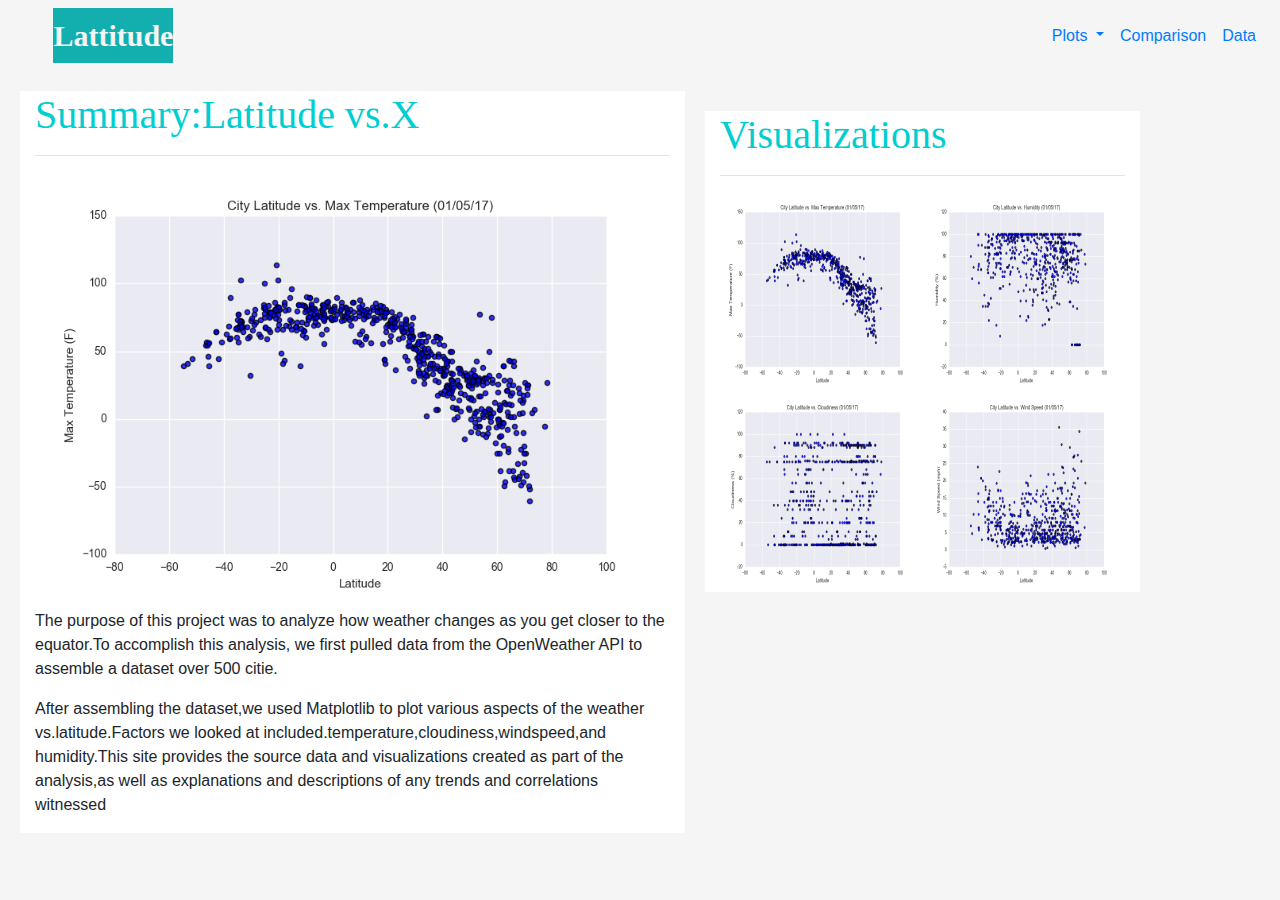
<file: index.html>
<!------- Navigation page-------------------------------------------->
<!DOCTYPE html>
<html lang="en">

<head>
    <meta charset="UTF-8">
    <title>Bootstrap Components</title>
    <link rel="stylesheet" href="https://stackpath.bootstrapcdn.com/bootstrap/4.3.1/css/bootstrap.min.css"
        integrity="sha384-ggOyR0iXCbMQv3Xipma34MD+dH/1fQ784/j6cY/iJTQUOhcWr7x9JvoRxT2MZw1T" crossorigin="anonymous">
    <link rel="stylesheet" href="https://stackpath.bootstrapcdn.com/bootstrap/4.5.2/css/bootstrap.min.css"
        integrity="sha384-JcKb8q3iqJ61gNV9KGb8thSsNjpSL0n8PARn9HuZOnIxN0hoP+VmmDGMN5t9UJ0Z" crossorigin="anonymous">



    <link rel="stylesheet" type="text/css" href="style.css">
</head>

<body>

    <!-- =================== Menu Bar ================================================ -->
    <nav class="navbar navbar-expand-lg nav-color ">
        <a class="navbar-brand" href="index.html" id="latitude-color">Lattitude</a>
        <button class="navbar-toggler" type="button" data-toggle="collapse" id="latitude-color1"
            data-target="#navbarNavDropdown" aria-controls="navbarNavDropdown" aria-expanded="false"
            aria-label="Toggle navigation">
            <span class="navbar-toggler-icon"></span>
        </button>
        <div class="collapse navbar-collapse" id="navbarNavDropdown">
            <ul class="navbar-nav ml-auto">
                <li class="nav-item dropdown">
                    <a class="nav-link dropdown-toggle" href="#" id="navbarDropdownMenuLink" role="button"
                        data-toggle="dropdown" aria-haspopup="true" aria-expanded="false">
                        Plots
                    </a>
                    <div class="dropdown-menu" aria-labelledby="navbarDropdownMenuLink">
                        <a class="dropdown-item" href="Maxtemp.html">Max Temperature</a>
                        <a class="dropdown-item" href="Humidity.html">Humidity</a>
                        <a class="dropdown-item" href="Cloudiness.html">Cloudiness</a>
                        <a class="dropdown-item" href="Windspeed.html">Wind Speed</a>
                    </div>
                </li>
                <li class="nav-item active">
                    <a class="nav-link" href="comparision-pg.html">Comparison <span class="sr-only">(current)</span></a>
                </li>
                <li class="nav-item">
                    <a class="nav-link" href="Data-lg.html">Data</a>
                </li>
            </ul>
        </div>
    </nav>
<!---------------------------------------------------------------------------------------------------------------------------------------------->
    <div class="container" id="container-margin">
        <div class="row">
            <div class="col-lg-7">
                <div class=“col-lg-7” style=“border:1px solid #E3E3E9;“>

                <h1>Summary:Latitude vs.X</h1>
                </div>
                <hr>
                
                <!-- <img src="images/Fig1.png" class="img-responsive" width="100%" alt="Max Temperature"> -->

                <img src=" Resources/assets/images/Fig1.png" class="img-responsive" width="100%" alt="Max Temperature">



                <p> The purpose of this project was to analyze how weather changes as you get closer to the equator.To accomplish this analysis, we first pulled data from the OpenWeather API to assemble a dataset over
                    500 citie.</p> 
                      
                  <p>After assembling the dataset,we used Matplotlib to plot various aspects of the weather vs.latitude.Factors we looked at included.temperature,cloudiness,windspeed,and humidity.This site
                    provides the source data and visualizations created as part of the analysis,as well as explanations and descriptions of any trends and correlations witnessed</p>
                  
            </div>
           
    <!---------------------------------------------------------------------------------------------------------------------------->



    <div class="col-lg-5" id="pic">
        <div class="colum">
            <div class="col-md-12">
        <h1>Visualizations</h1>
        <hr>
        
            
            <a href="Maxtemp.html">
              <img src="  Resources/assets/images/Fig1.png" class="img-responsive" width="100%" alt="Max Temperature"></a>

           


            <a href="Humidity.html">
              <img src=" Resources/assets/images/Fig2.png" class="img-responsive" width="100%" alt="Humidity"></a>         
            

            
            <a href="Cloudiness.html">
              <img src=" Resources/assets/images/Fig3.png" class="img-responsive" width="100%" alt="Cloudiness"></a>

            
            <a href="Windspeed.html">
              <img src=" Resources/assets/images/Fig4.png" class="img-responsive" width="100%" alt="Windspeed"></a>

            



            </div>
            </div>
    </div>
    </div>
    </div>
</div>
</div>
    <!-- JS, Popper.js, and jQuery -->
    <script src="https://code.jquery.com/jquery-3.5.1.slim.min.js"
        integrity="sha384-DfXdz2htPH0lsSSs5nCTpuj/zy4C+OGpamoFVy38MVBnE+IbbVYUew+OrCXaRkfj"
        crossorigin="anonymous"></script>
    <script src="https://cdn.jsdelivr.net/npm/popper.js@1.16.1/dist/umd/popper.min.js"
        integrity="sha384-9/reFTGAW83EW2RDu2S0VKaIzap3H66lZH81PoYlFhbGU+6BZp6G7niu735Sk7lN"
        crossorigin="anonymous"></script>
    <script src="https://stackpath.bootstrapcdn.com/bootstrap/4.5.2/js/bootstrap.min.js"
        integrity="sha384-B4gt1jrGC7Jh4AgTPSdUtOBvfO8shuf57BaghqFfPlYxofvL8/KUEfYiJOMMV+rV"
        crossorigin="anonymous"></script>




</body>

</html>
</file>
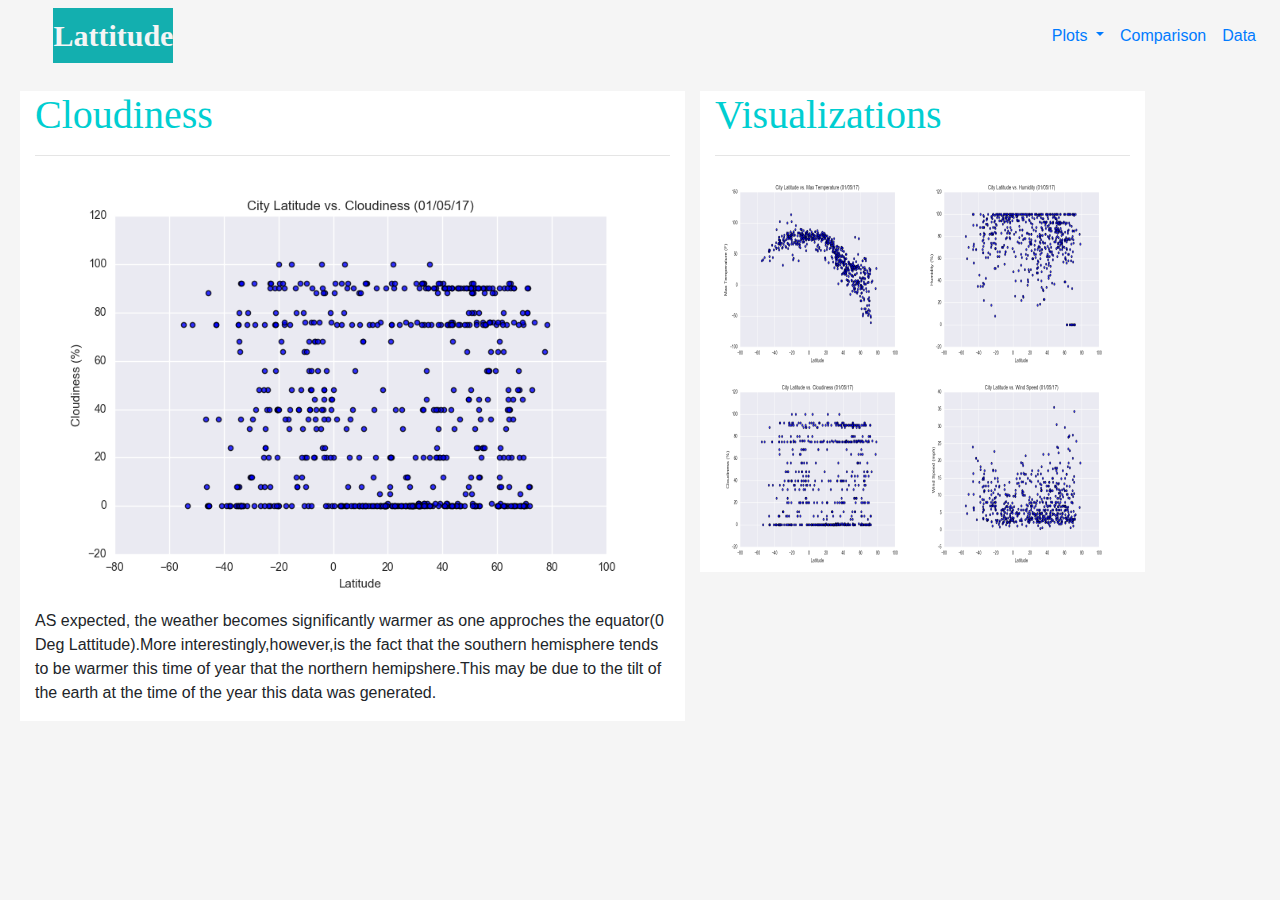
<file: Cloudiness.html>
<!-- ------------------------------------------------------------------------------------------------------------------->

<!---------------------------------------------clioudiness page----------------------------------->
<!DOCTYPE html>
<html lang="en">

<head>
  <meta charset="UTF-8">
  <title>Landing Page</title>
  <link rel="stylesheet" href="https://stackpath.bootstrapcdn.com/bootstrap/4.3.1/css/bootstrap.min.css"
    integrity="sha384-ggOyR0iXCbMQv3Xipma34MD+dH/1fQ784/j6cY/iJTQUOhcWr7x9JvoRxT2MZw1T" crossorigin="anonymous">

  <link rel="stylesheet" href="https://stackpath.bootstrapcdn.com/bootstrap/4.5.2/css/bootstrap.min.css"
    integrity="sha384-JcKb8q3iqJ61gNV9KGb8thSsNjpSL0n8PARn9HuZOnIxN0hoP+VmmDGMN5t9UJ0Z" crossorigin="anonymous">


  <link rel="stylesheet" type="text/css" href="style.css">





</head>

<body>

  <!-- =================== Menu Bar ================================================ -->
  <!-- <nav class="navbar navbar-expand-lg navbar-light bg-light"> -->
  <nav class="navbar navbar-expand-lg   nav-color">
    <a class="navbar-brand"href="index.html" id="latitude-color">Lattitude</a>
    <button class="navbar-toggler" type="button" data-toggle="collapse" id="latitude-color1"
      data-target="#navbarNavDropdown" aria-controls="navbarNavDropdown" aria-expanded="false"
      aria-label="Toggle navigation">
      <span class="navbar-toggler-icon"></span>
    </button>
    <div class="collapse navbar-collapse" id="navbarNavDropdown">
      <ul class="navbar-nav ml-auto">
        <li class="nav-item dropdown">
          <a class="nav-link dropdown-toggle" href="#" id="navbarDropdownMenuLink" role="button" data-toggle="dropdown"
            aria-haspopup="true" aria-expanded="false">
            Plots
          </a>
          <div class="dropdown-menu" aria-labelledby="navbarDropdownMenuLink">
            <a class="dropdown-item" href="Maxtemp.html">Max Temperature</a>
            <a class="dropdown-item" href="Humidity.html">Humidity</a>
            <a class="dropdown-item" href="Cloudiness.html">Cloudiness</a>
            <a class="dropdown-item" href="Windspeed.html">Wind Speed</a>
          </div>
        </li>
        <li class="nav-item active">
          <a class="nav-link" href="comparision-pg.html">Comparison <span class="sr-only">(current)</span></a>
        </li>
        <li class="nav-item">
          <a class="nav-link" href="Data-lg.html">Data</a>
        </li>
      </ul>
    </div>
  </nav>

  <!-- ------------------------------------------------------------------------------------------------------------------->


  <!------------------------------------------------------------------------------------------- ------------------------------------------------->
  <div class="container" id="container-margin">
    <div class="row">
      <div class="col-lg-7">
        <h1>Cloudiness</h1>
        <hr>
        <!-- <img src="images/Fig1.png" class="img-responsive" width="100%" alt="Max Temperature"> -->

        <img src=" Resources/assets/images/Fig3.png" class="img-responsive" width="100%" alt="Cloudiness">



        <p> AS expected, the weather becomes significantly warmer as one approches the equator(0 Deg
          Lattitude).More
          interestingly,however,is the fact that the southern hemisphere tends to be warmer this time of year
          that the
          northern hemipshere.This may be due to the tilt of the earth at the time of the year this data was
          generated.
        </p>
      </div>
      
<!-------------------------------------------------------------------------------->
<div class="col-lg-5">
  <div class="colum">
      <div class="col-md-12">
  <h1>Visualizations</h1>
  <hr>
  
      
      <a href="Maxtemp.html">
        <img src="  Resources/assets/images/Fig1.png" class="img-responsive" width="100%" alt="Max Temperature">

      </a>
      <a href="Humidity.html">
        <img src=" Resources/assets/images/Fig2.png" class="img-responsive" width="100%" alt="Humidity">

      </a>
      <a href="Cloudiness.html">
        <img src=" Resources/assets/images/Fig3.png" class="img-responsive" width="100%" alt="Cloudiness">

      </a>
      <a href="Windspeed.html">
        <img src=" Resources/assets/images/Fig4.png" class="img-responsive" width="100%" alt="Windspeed">

      </a>



      </div>
      </div>
</div>
</div>
</div>



  <script src="https://code.jquery.com/jquery-3.5.1.slim.min.js"
    integrity="sha384-DfXdz2htPH0lsSSs5nCTpuj/zy4C+OGpamoFVy38MVBnE+IbbVYUew+OrCXaRkfj"
    crossorigin="anonymous"></script>
  <script src="https://cdn.jsdelivr.net/npm/popper.js@1.16.1/dist/umd/popper.min.js"
    integrity="sha384-9/reFTGAW83EW2RDu2S0VKaIzap3H66lZH81PoYlFhbGU+6BZp6G7niu735Sk7lN"
    crossorigin="anonymous"></script>
  <script src="https://stackpath.bootstrapcdn.com/bootstrap/4.5.2/js/bootstrap.min.js"
    integrity="sha384-B4gt1jrGC7Jh4AgTPSdUtOBvfO8shuf57BaghqFfPlYxofvL8/KUEfYiJOMMV+rV"
    crossorigin="anonymous"></script>




</body>

</html>
</file>
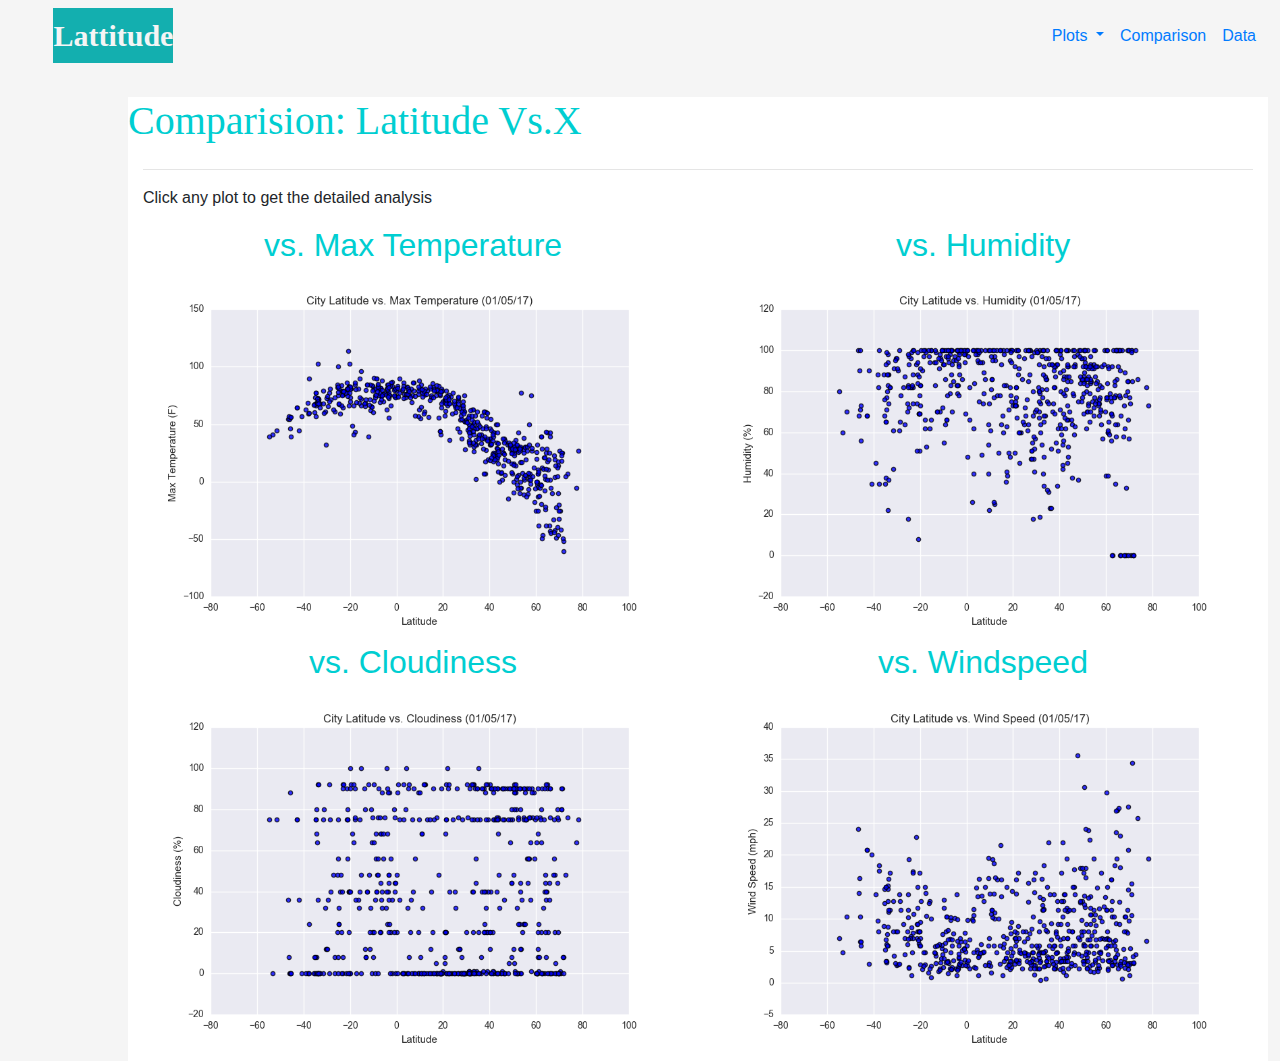
<file: comparision-pg.html>
<!DOCTYPE html>
<html lang="en">

<head>
  <meta charset="UTF-8">
  <title>Bootstrap Components</title>
  <link rel="stylesheet" href="https://stackpath.bootstrapcdn.com/bootstrap/4.3.1/css/bootstrap.min.css" integrity="sha384-ggOyR0iXCbMQv3Xipma34MD+dH/1fQ784/j6cY/iJTQUOhcWr7x9JvoRxT2MZw1T" crossorigin="anonymous">
  <link rel="stylesheet" href="https://stackpath.bootstrapcdn.com/bootstrap/4.5.2/css/bootstrap.min.css" integrity="sha384-JcKb8q3iqJ61gNV9KGb8thSsNjpSL0n8PARn9HuZOnIxN0hoP+VmmDGMN5t9UJ0Z" crossorigin="anonymous">



  
  
  
  <link rel="stylesheet" type="text/css" href="style.css">
</head>
<body>
    <!-- =================== Menu Bar ================================================ -->
    <nav class="navbar navbar-expand-lg   nav-color">
      <a class="navbar-brand" href="index.html" id="latitude-color">Lattitude</a>
      <button class="navbar-toggler" type="button" data-toggle="collapse" id="latitude-color1"
          data-target="#navbarNavDropdown" aria-controls="navbarNavDropdown" aria-expanded="false"
          aria-label="Toggle navigation">
          <span class="navbar-toggler-icon"></span>
      </button>
      <div class="collapse navbar-collapse" id="navbarNavDropdown">
          <ul class="navbar-nav ml-auto">
              <li class="nav-item dropdown">
                  <a class="nav-link dropdown-toggle" href="#" id="navbarDropdownMenuLink" role="button"
                      data-toggle="dropdown" aria-haspopup="true" aria-expanded="false">
                      Plots
                  </a>
                  <div class="dropdown-menu" aria-labelledby="navbarDropdownMenuLink">
                      <a class="dropdown-item" href="Maxtemp.html">Max Temperature</a>
                      <a class="dropdown-item" href="Humidity.html">Humidity</a>
                      <a class="dropdown-item" href="Cloudiness.html">Cloudiness</a>
                      <a class="dropdown-item" href="Windspeed.html">Wind Speed</a>
                  </div>
              </li>
              <li class="nav-item active">
                  <a class="nav-link" href="comparision-pg.html">Comparison <span class="sr-only">(current)</span></a>
              </li>
              <li class="nav-item">
                  <a class="nav-link" href="Data-lg.html">Data</a>
              </li>
          </ul>
      </div>
  </nav>

<!-- ------------------------------------------------------------------------------------------------------------------->

<div class="container" id="main-box">
  <!-- Main Heading-->
  <div class="row" id="heading">
    <h1> Comparision: Latitude Vs.X</h1>

  </div>
  <!-- ------------------------------------------------------------------------------------------------------------------->
  <div class="row">
    <div class="col-md-12">
      <hr>
    </div>
  </div>
 <!-- ======  subtitle============================================================ -->
 <div class="row">
  <div class="col-md-12">
      <p>Click any plot to get the detailed analysis</p>
  </div>
</div>

<!-- ======  First Row - Image Headings ==================================================== -->
<div class="row">
  <!-- <div class="col-sm-1"></div> -->
  <div class="col-sm-6">
    <div class="d-flex justify-content-center">
      <h2>vs. Max Temperature</h2>
  </div>
</div>
  <!-- <div class="col-sm-1"></div> -->
  <div class="col-sm-6">
    <div class="d-flex justify-content-center">
      <h2>vs. Humidity</h2>
    </div>    
  </div>
</div>
<!-- ======  Fist row of images ==================================================== -->
<div class="row" id="first-row">
  <div class="col-sm-6" id="img-row11">
    <!-- <img src="assets/Fig1.png" class = "img-responsive" width = "100%" > -->
    <a href="Maxtemp.html">
      <img src=" Resources/assets/images/Fig1.png" class = "img-responsive" width = "100%">
    </a>
  </div>


  
  <div class="col-sm-6" id="img-row12">
    <a href="Humidity.html">
    <img src=" Resources/assets/images/Fig2.png" class = "img-responsive" width = "100%" ></a>
  </div> 

</div>

  
<!-----------------------Second row image heading--------------------------------------------------------->



<div class="row">
  <!-- <div class="col-sm-1"></div> -->
  <div class="col-sm-6">
    <div class="d-flex justify-content-center">
      <h2>vs. Cloudiness</h2>
  </div>
</div>
  <!-- <div class="col-sm-1"></div> -->
  <div class="col-sm-6">
    <div class="d-flex justify-content-center">
      <h2>vs. Windspeed</h2>
    </div>    
  </div>
</div>






<!-- ======  Second row of images ==================================================== -->
<div class="row" id="first-row">
  <div class="col-sm-6" id="img-row11">
    <!-- <img src="assets/Fig1.png" class = "img-responsive" width = "100%" > -->
    <a href="Cloudiness.html">
      <img src=" Resources/assets/images/Fig3.png" class = "img-responsive" width = "100%">
    </a>
  </div>


  <div class="col-sm-6" id="img-row12">

    <a href="Windspeed.html">
    <img src="  Resources/assets/images/Fig4.png" class = "img-responsive" width = "100%" ></a>
  </div> 
</div>


<!--------------------------------------------------------------------------------------------->





<!-- <div class="row" id="first-row">
  <div class="col-sm-6" id="img-row11">
    <div class="col-sm-6">
      <div class="d-flex justify-content-center">
        <h2>vs.Cloudiness</h2>
      </div>
    </div>

    <img src="images/Fig3.png" class = "img-responsive" width = "100%" >
  </div>
  <div class="col-sm-6" id="img-row12">

    <div class="col-sm-6">
      <div class="d-flex justify-content-center">
        <h2>vs.Wind Speed</h2>
      </div>
    </div>      
    <img src="images/Fig4.png" class = "img-responsive" width = "100%" >
  </div> 
</div> -->


<script src="https://code.jquery.com/jquery-3.5.1.slim.min.js" integrity="sha384-DfXdz2htPH0lsSSs5nCTpuj/zy4C+OGpamoFVy38MVBnE+IbbVYUew+OrCXaRkfj" crossorigin="anonymous"></script>
<script src="https://cdn.jsdelivr.net/npm/popper.js@1.16.1/dist/umd/popper.min.js" integrity="sha384-9/reFTGAW83EW2RDu2S0VKaIzap3H66lZH81PoYlFhbGU+6BZp6G7niu735Sk7lN" crossorigin="anonymous"></script>
<script src="https://stackpath.bootstrapcdn.com/bootstrap/4.5.2/js/bootstrap.min.js" integrity="sha384-B4gt1jrGC7Jh4AgTPSdUtOBvfO8shuf57BaghqFfPlYxofvL8/KUEfYiJOMMV+rV" crossorigin="anonymous"></script>
  


</body>
</html>
</file>
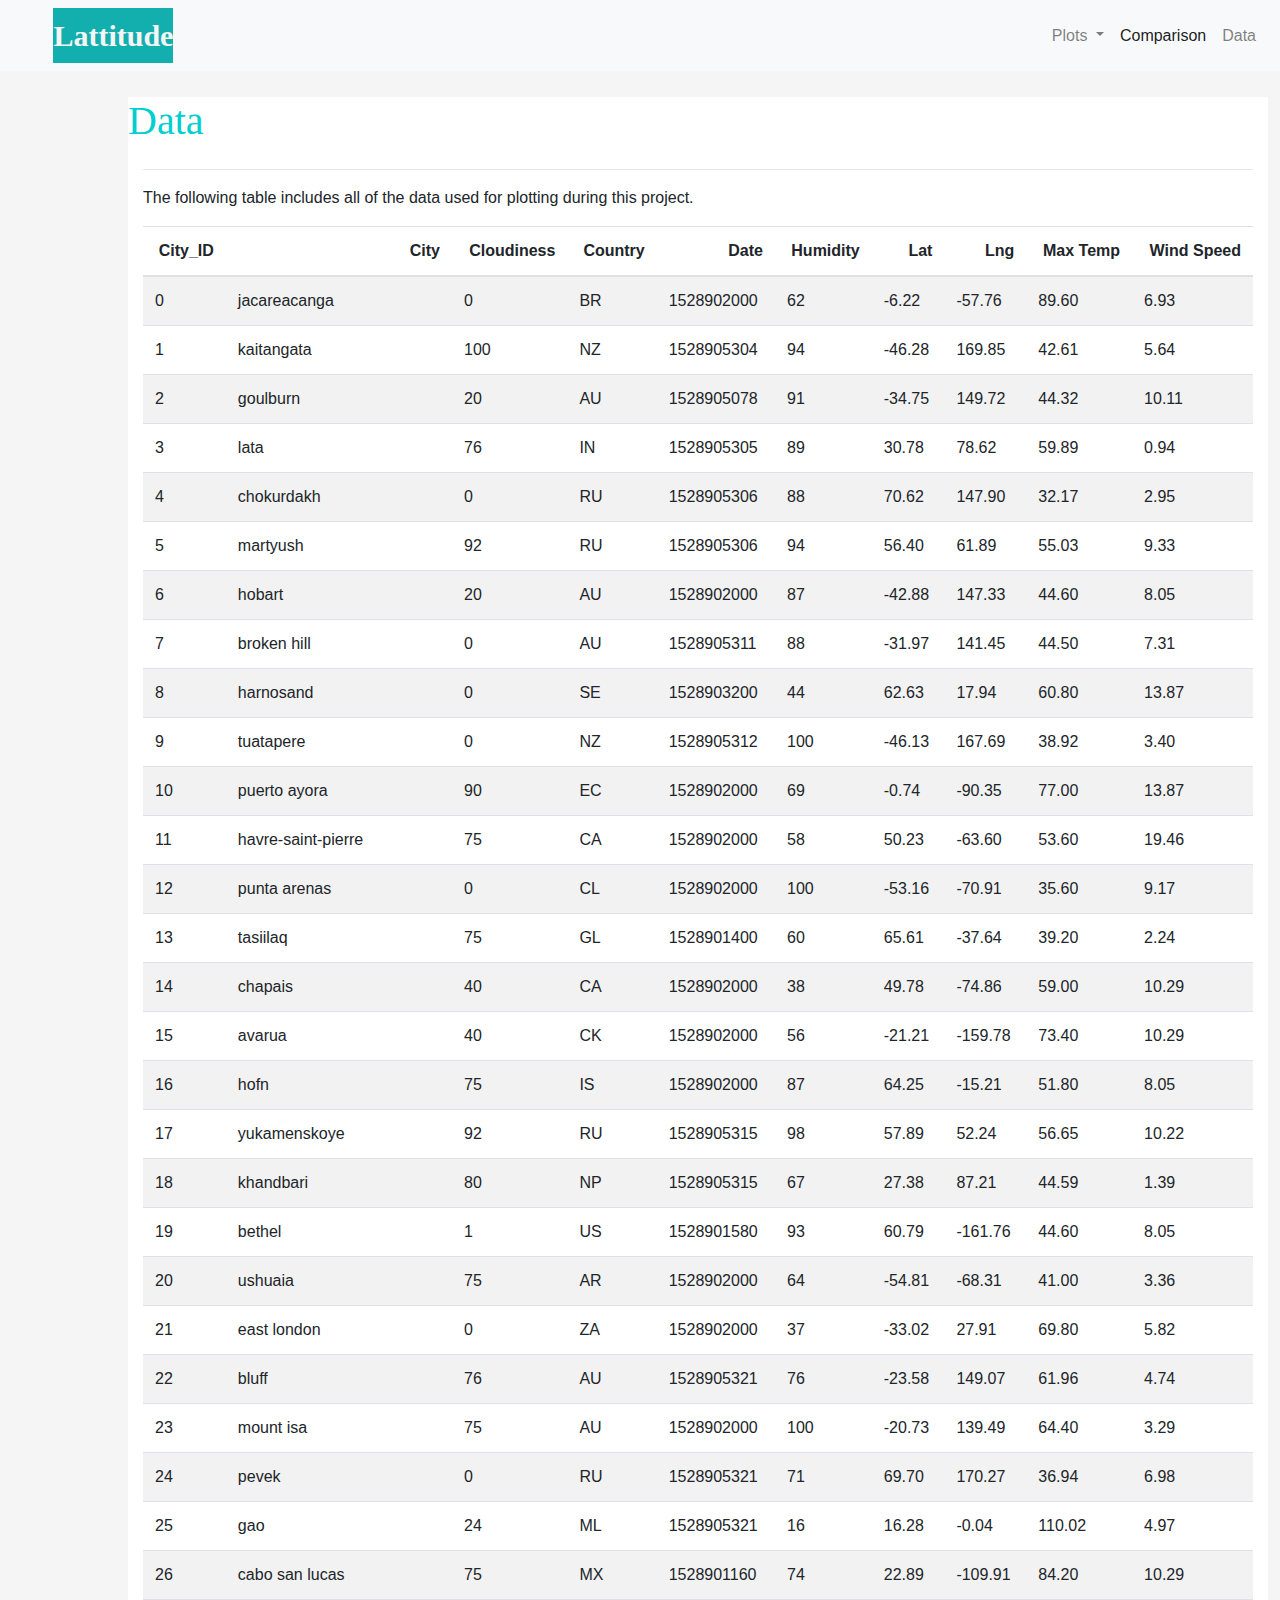
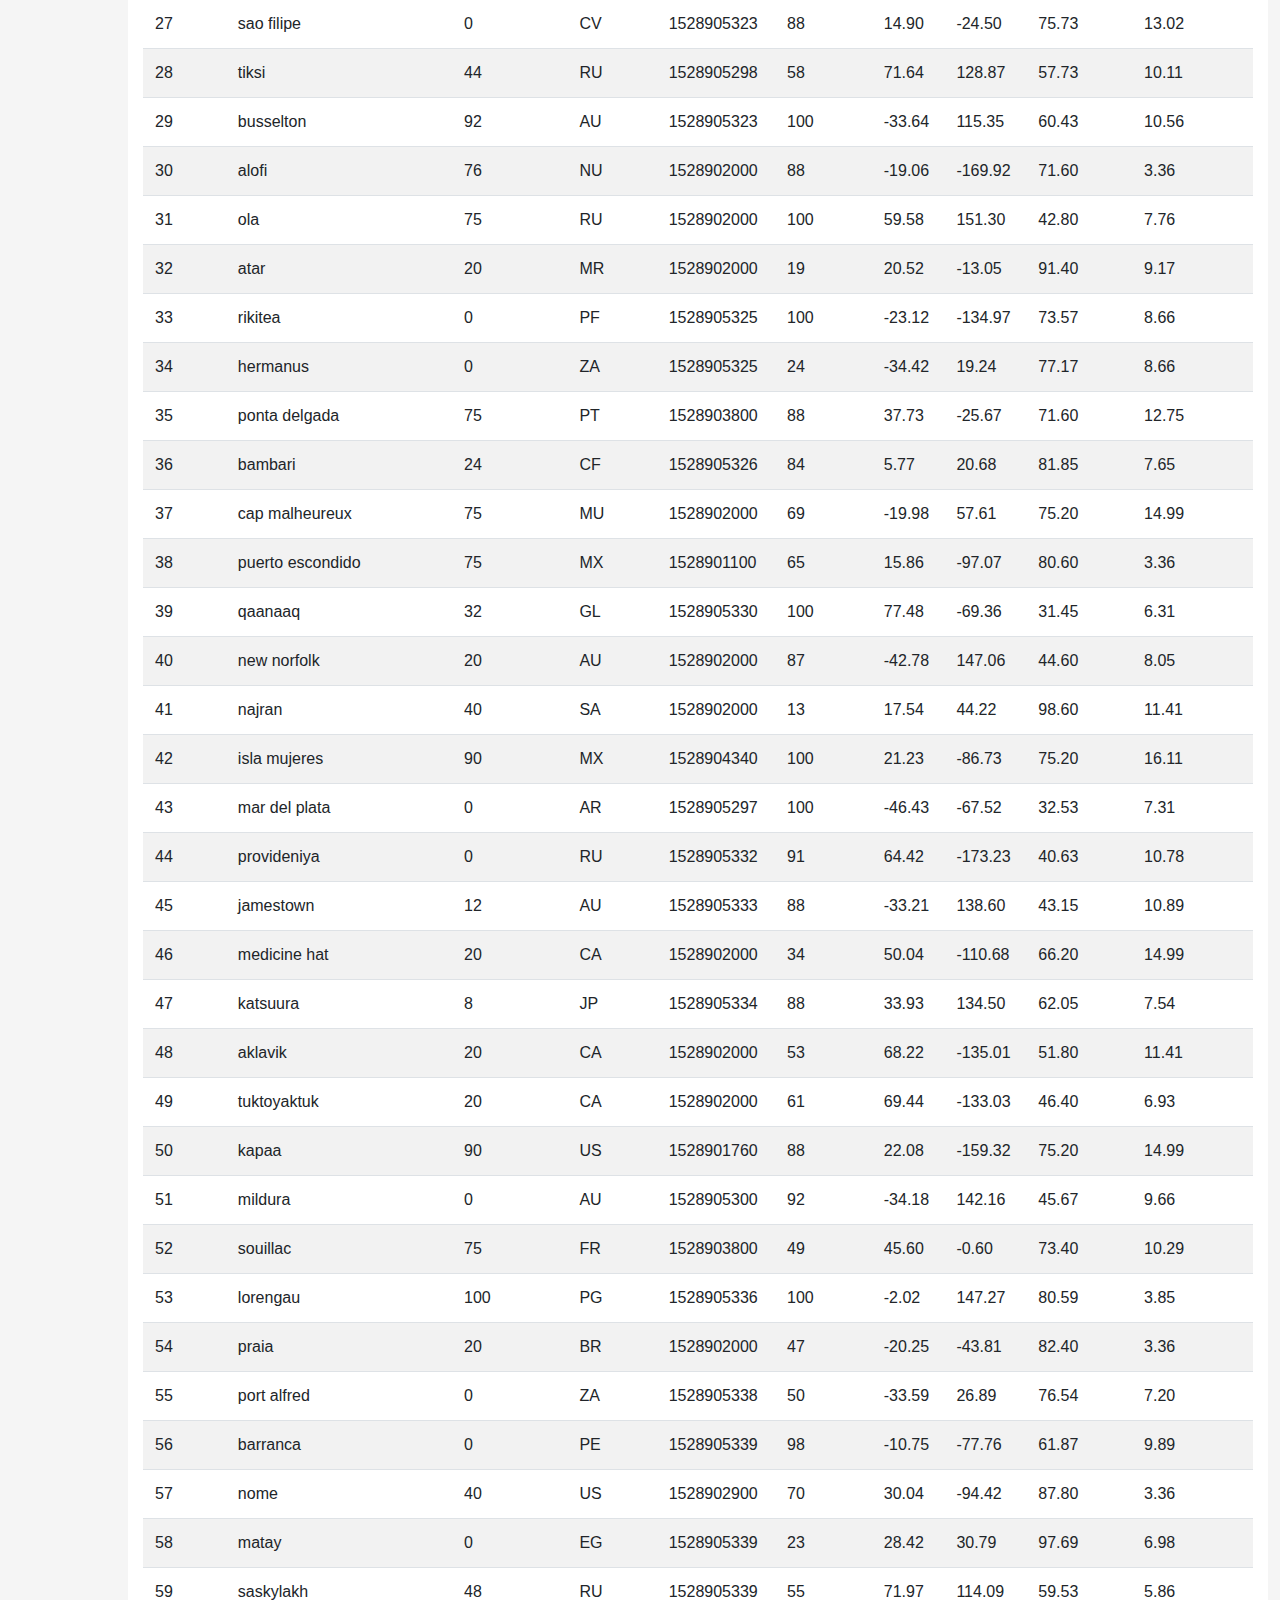
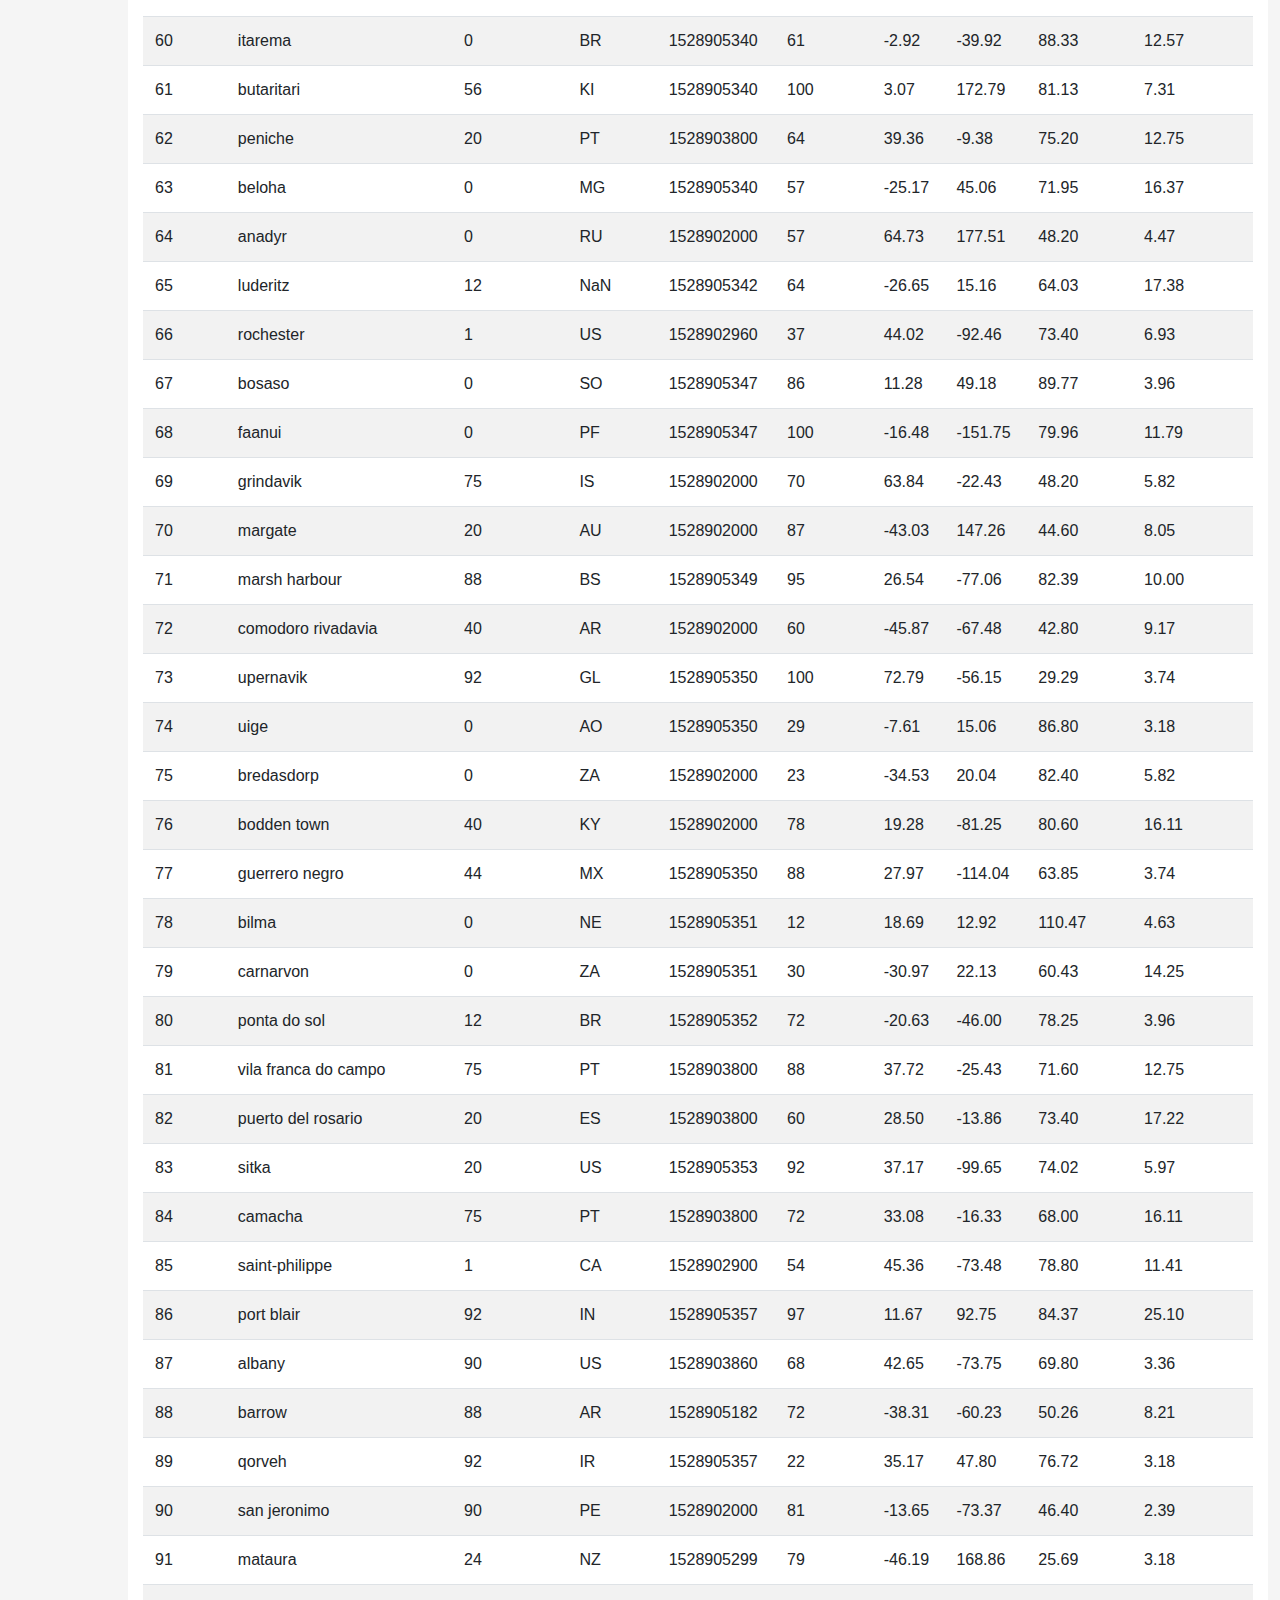
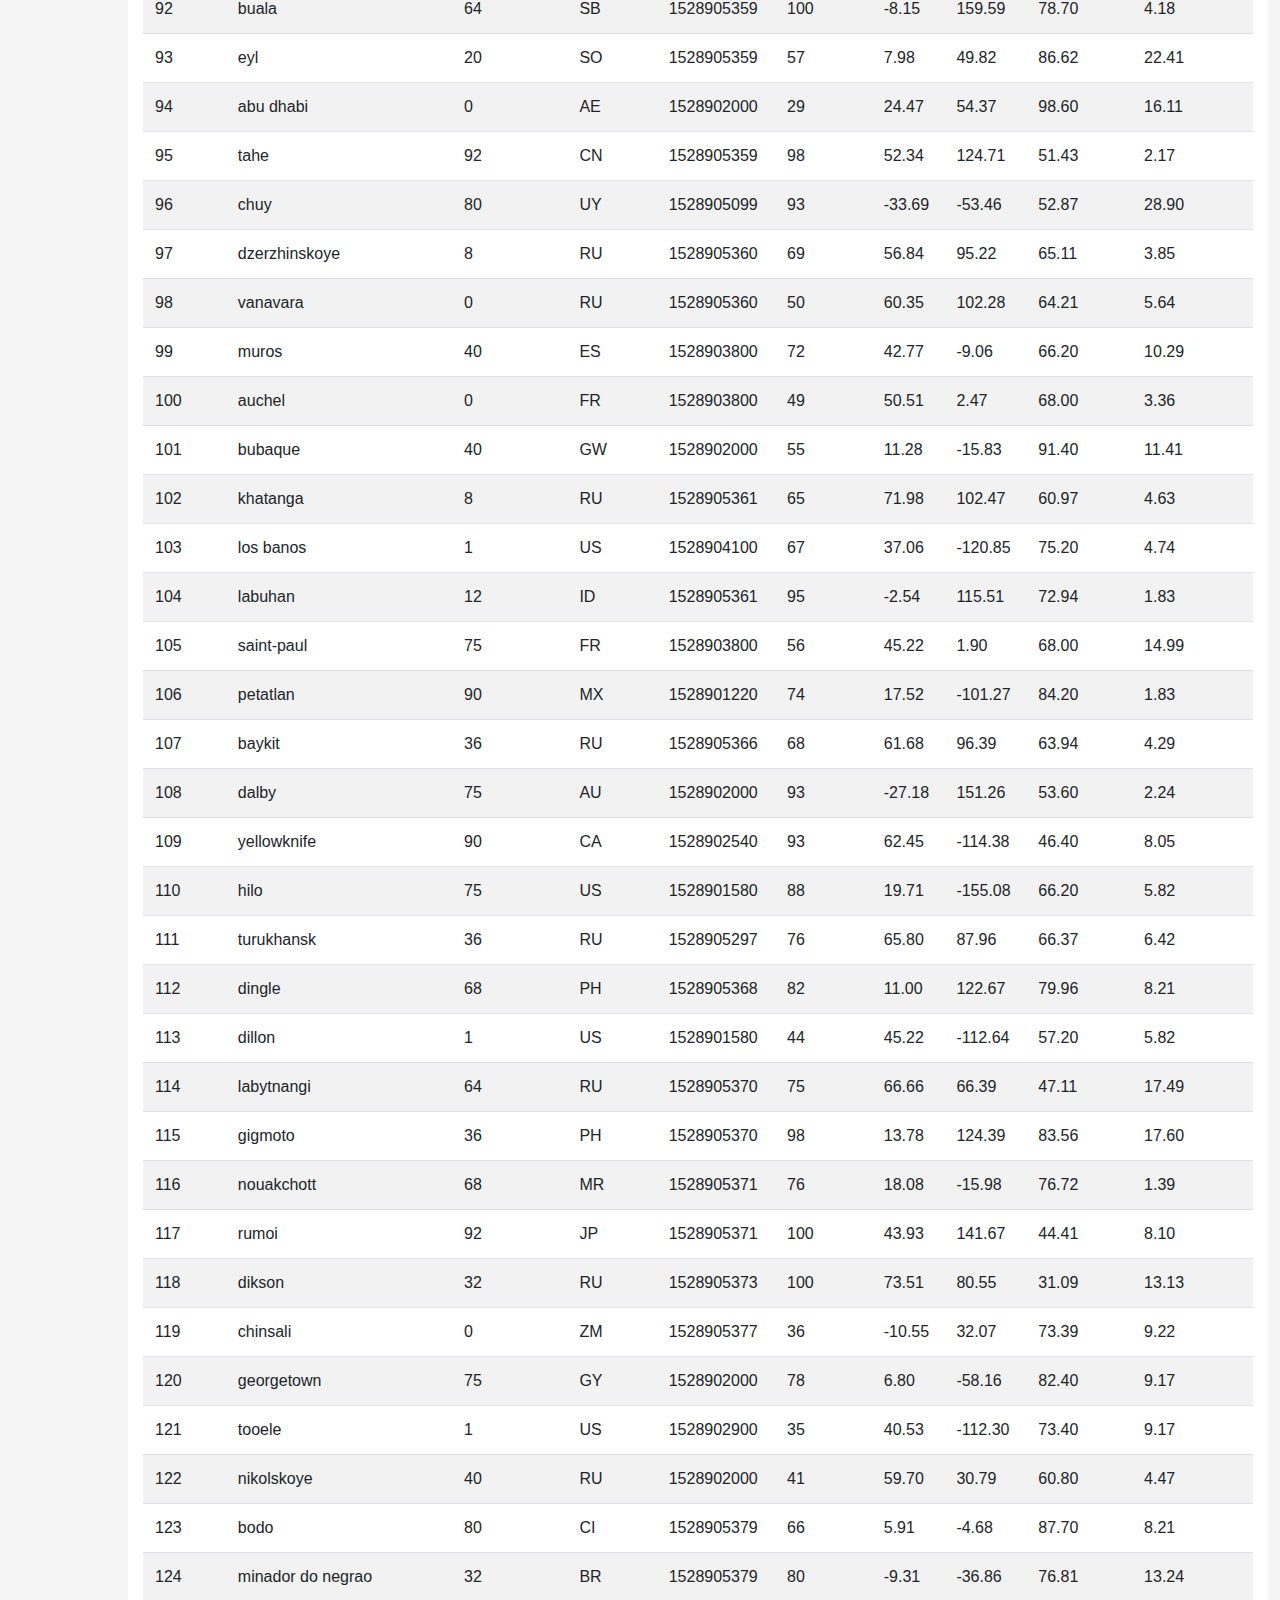
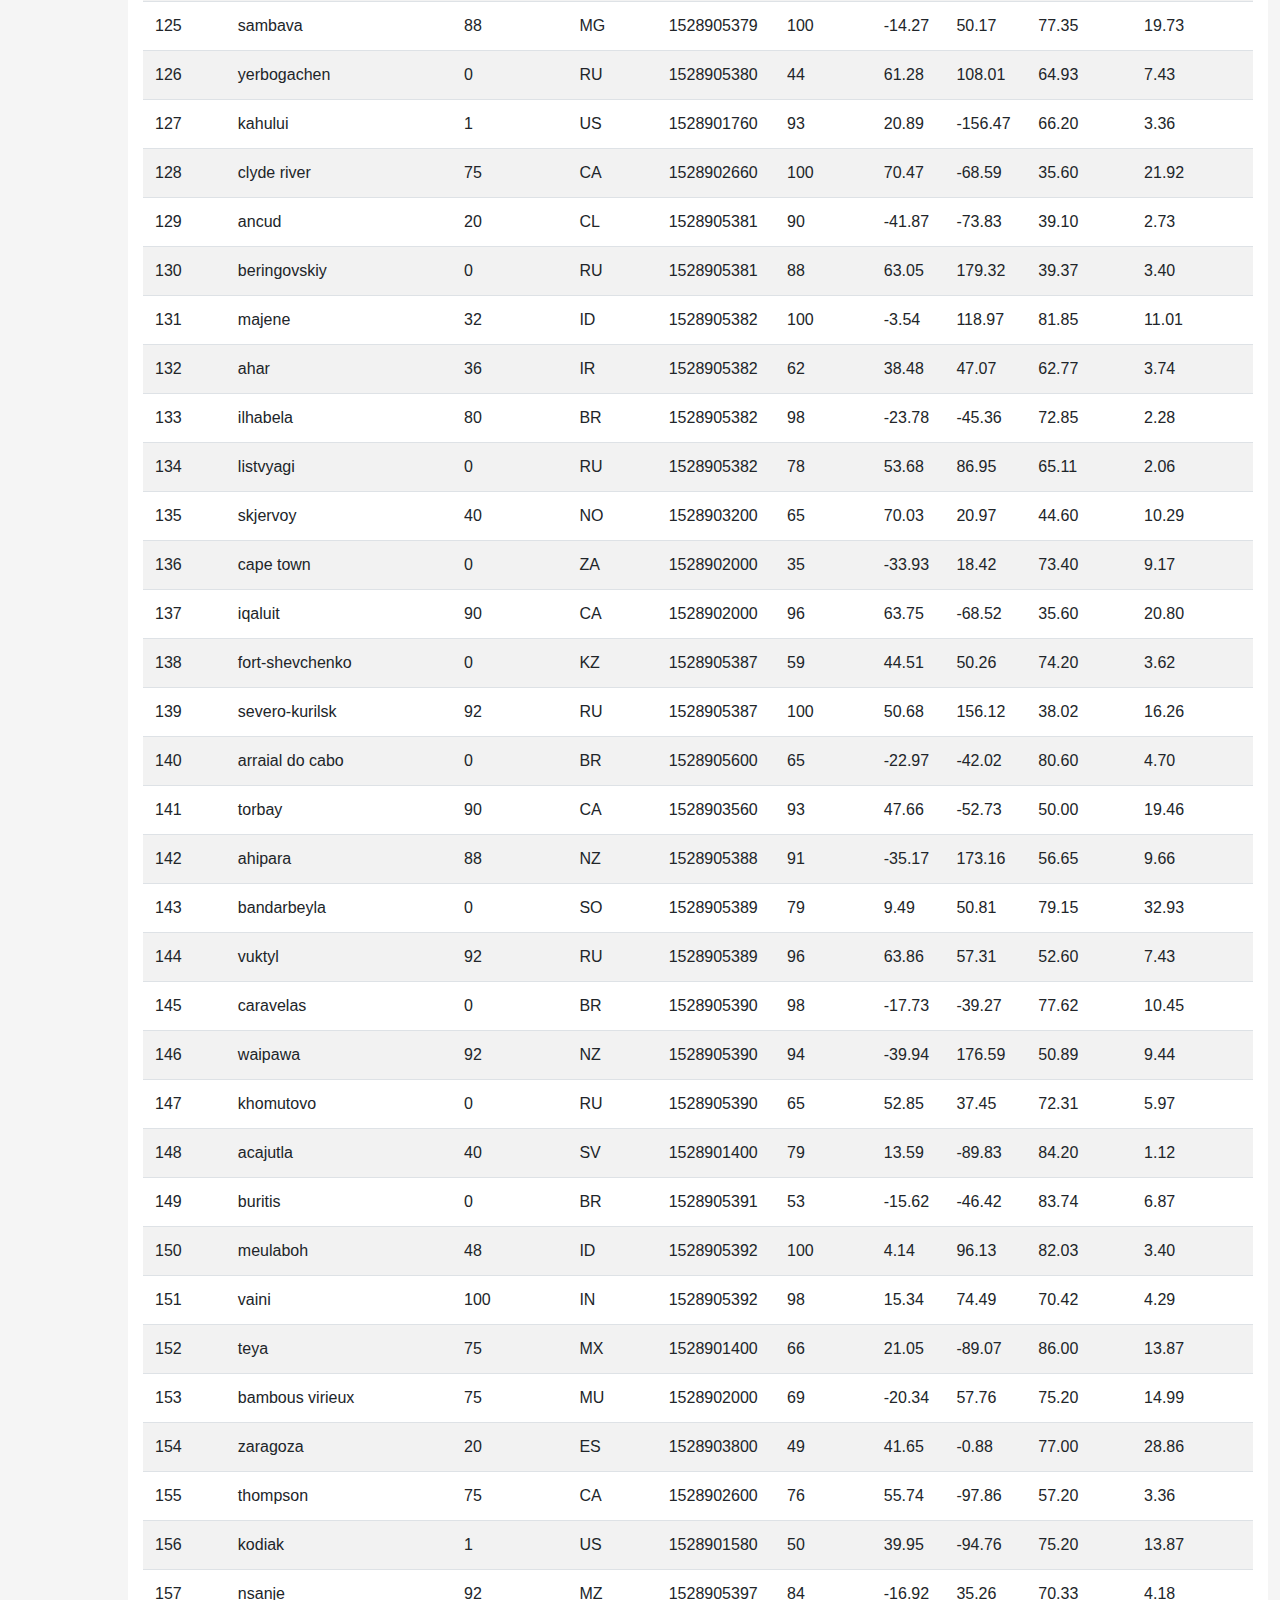
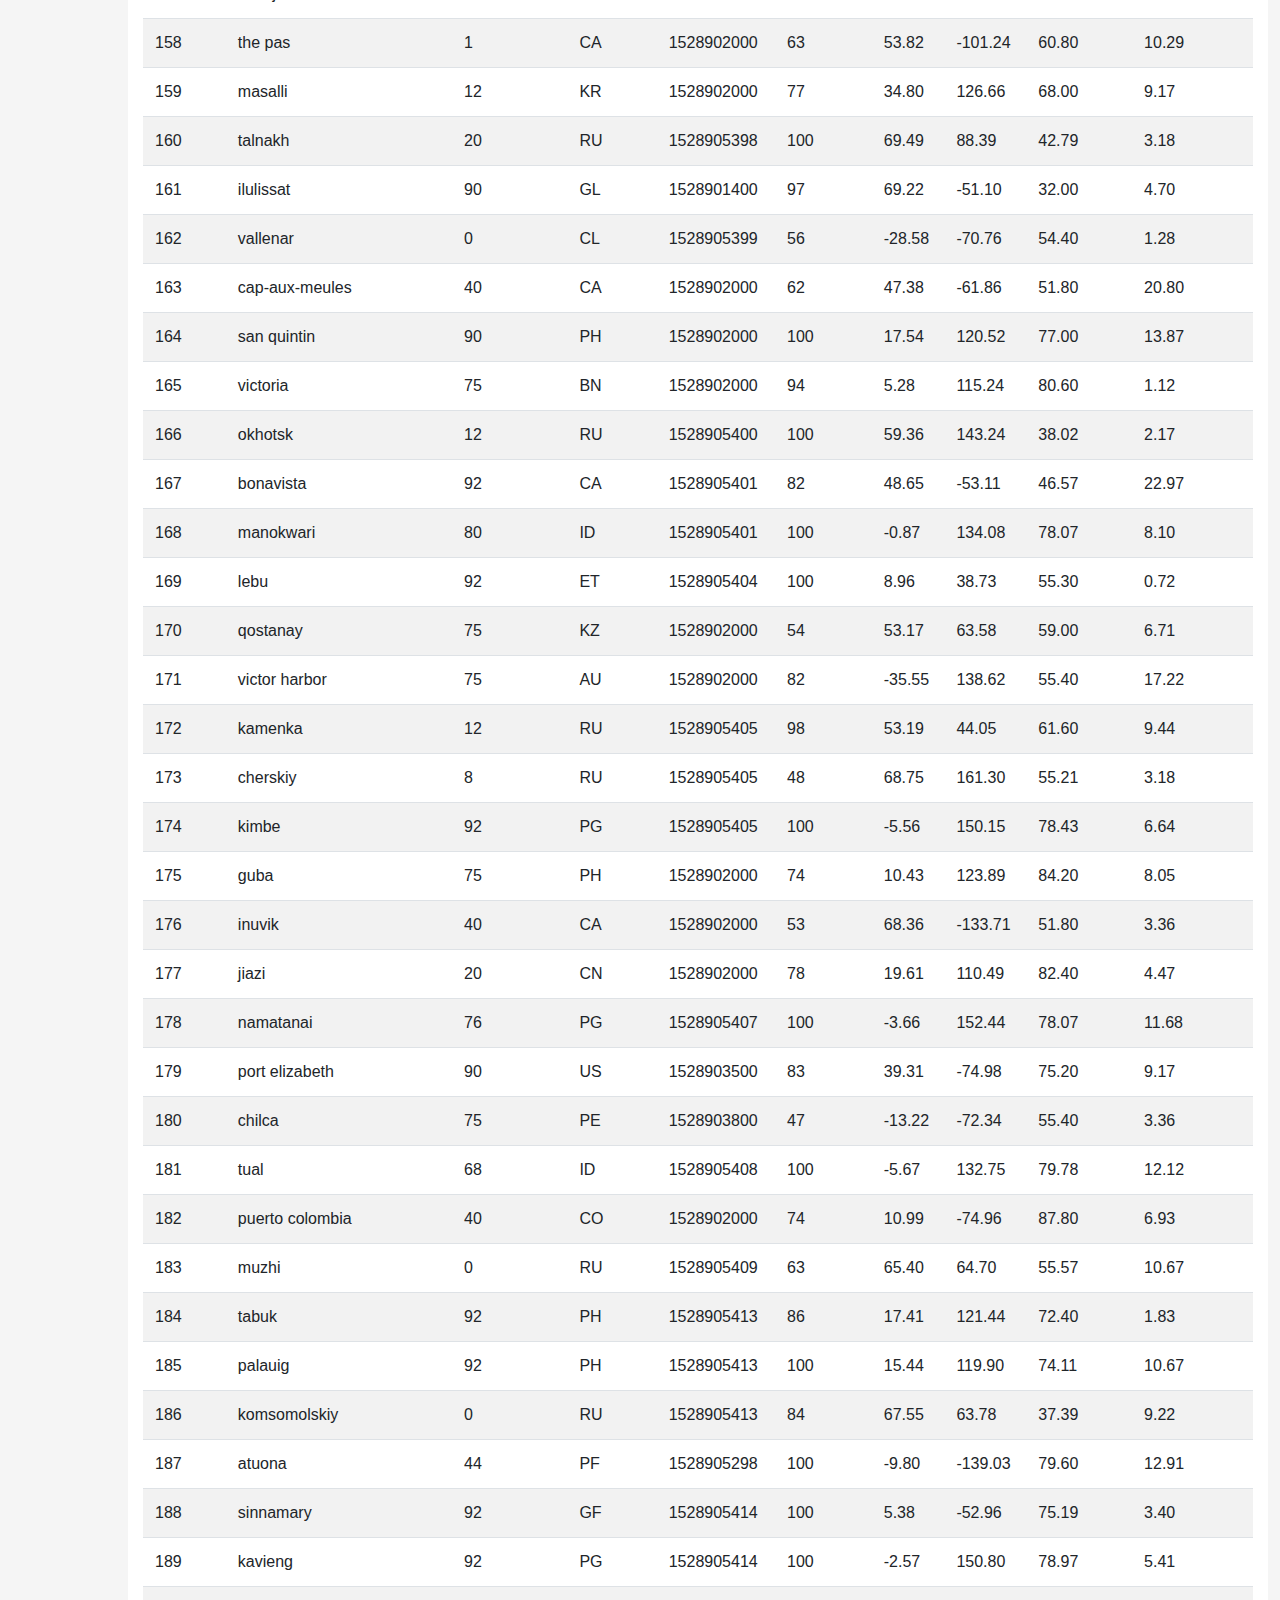
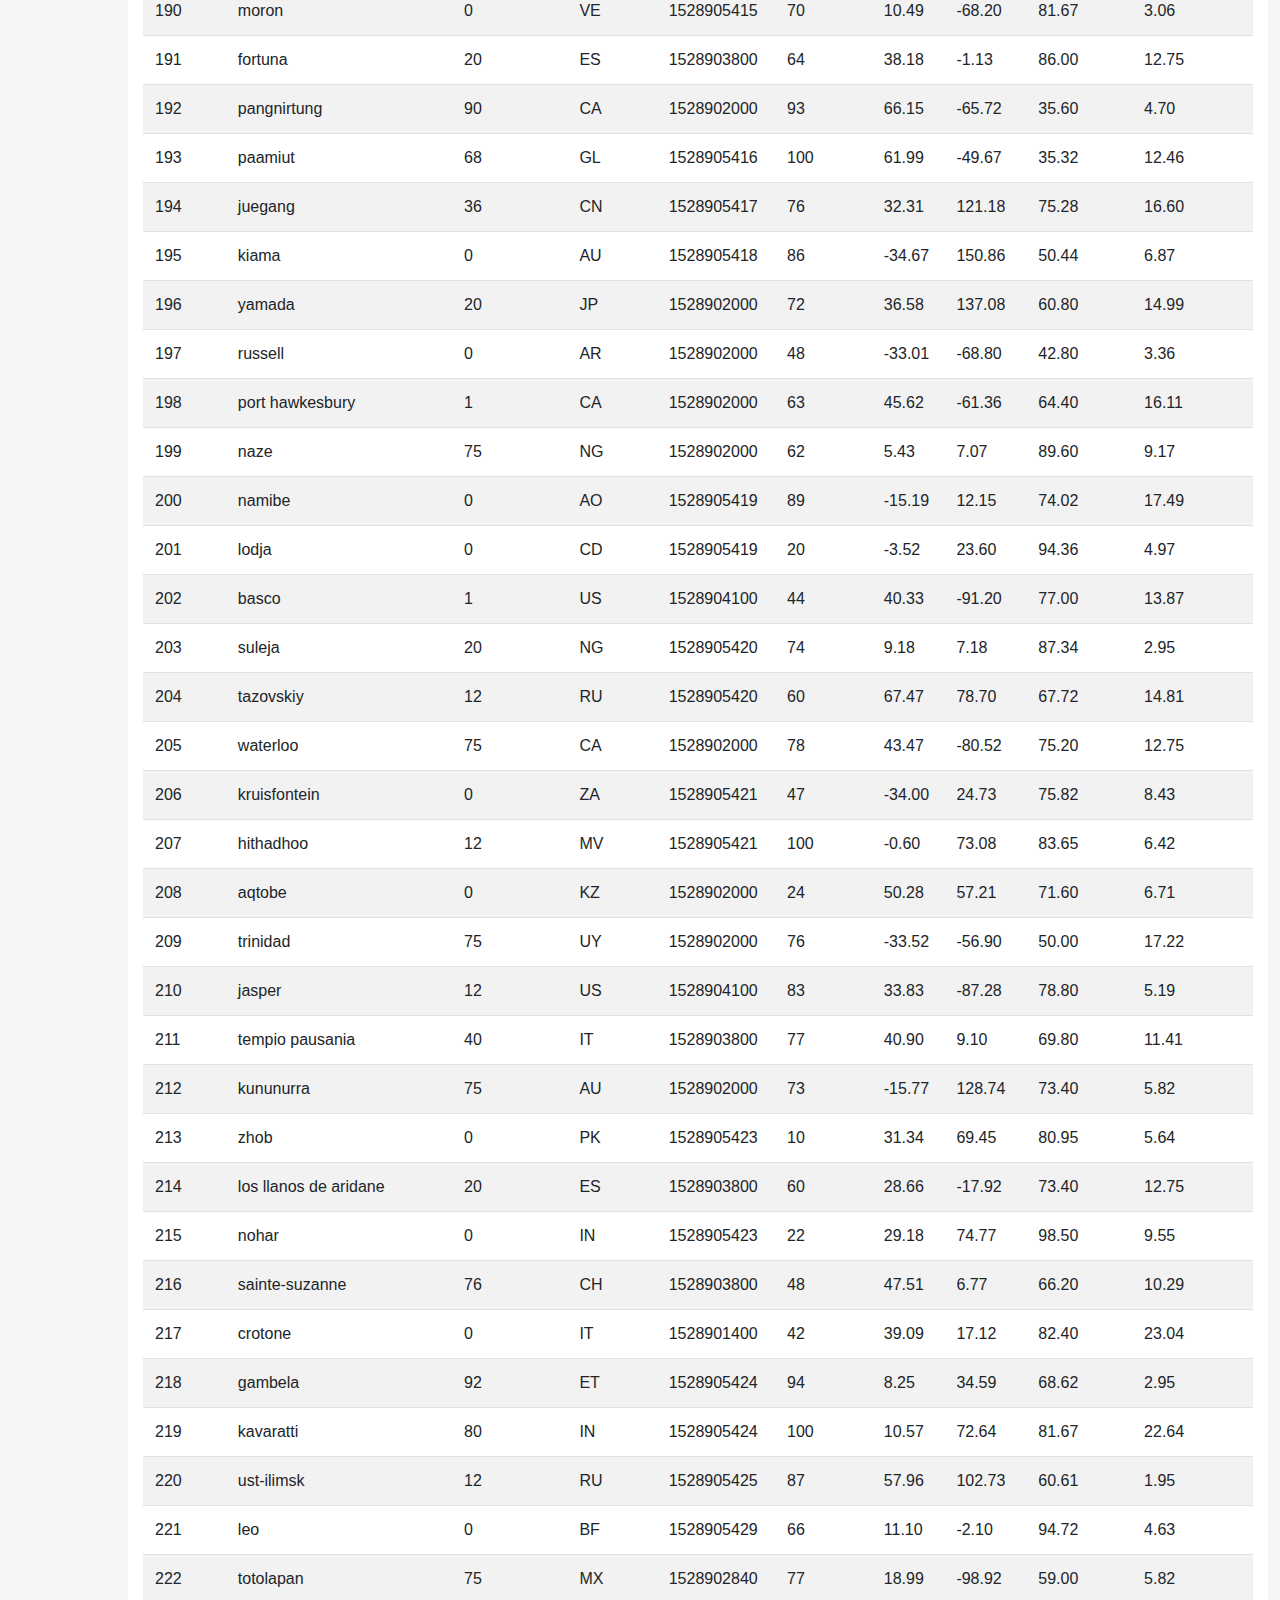
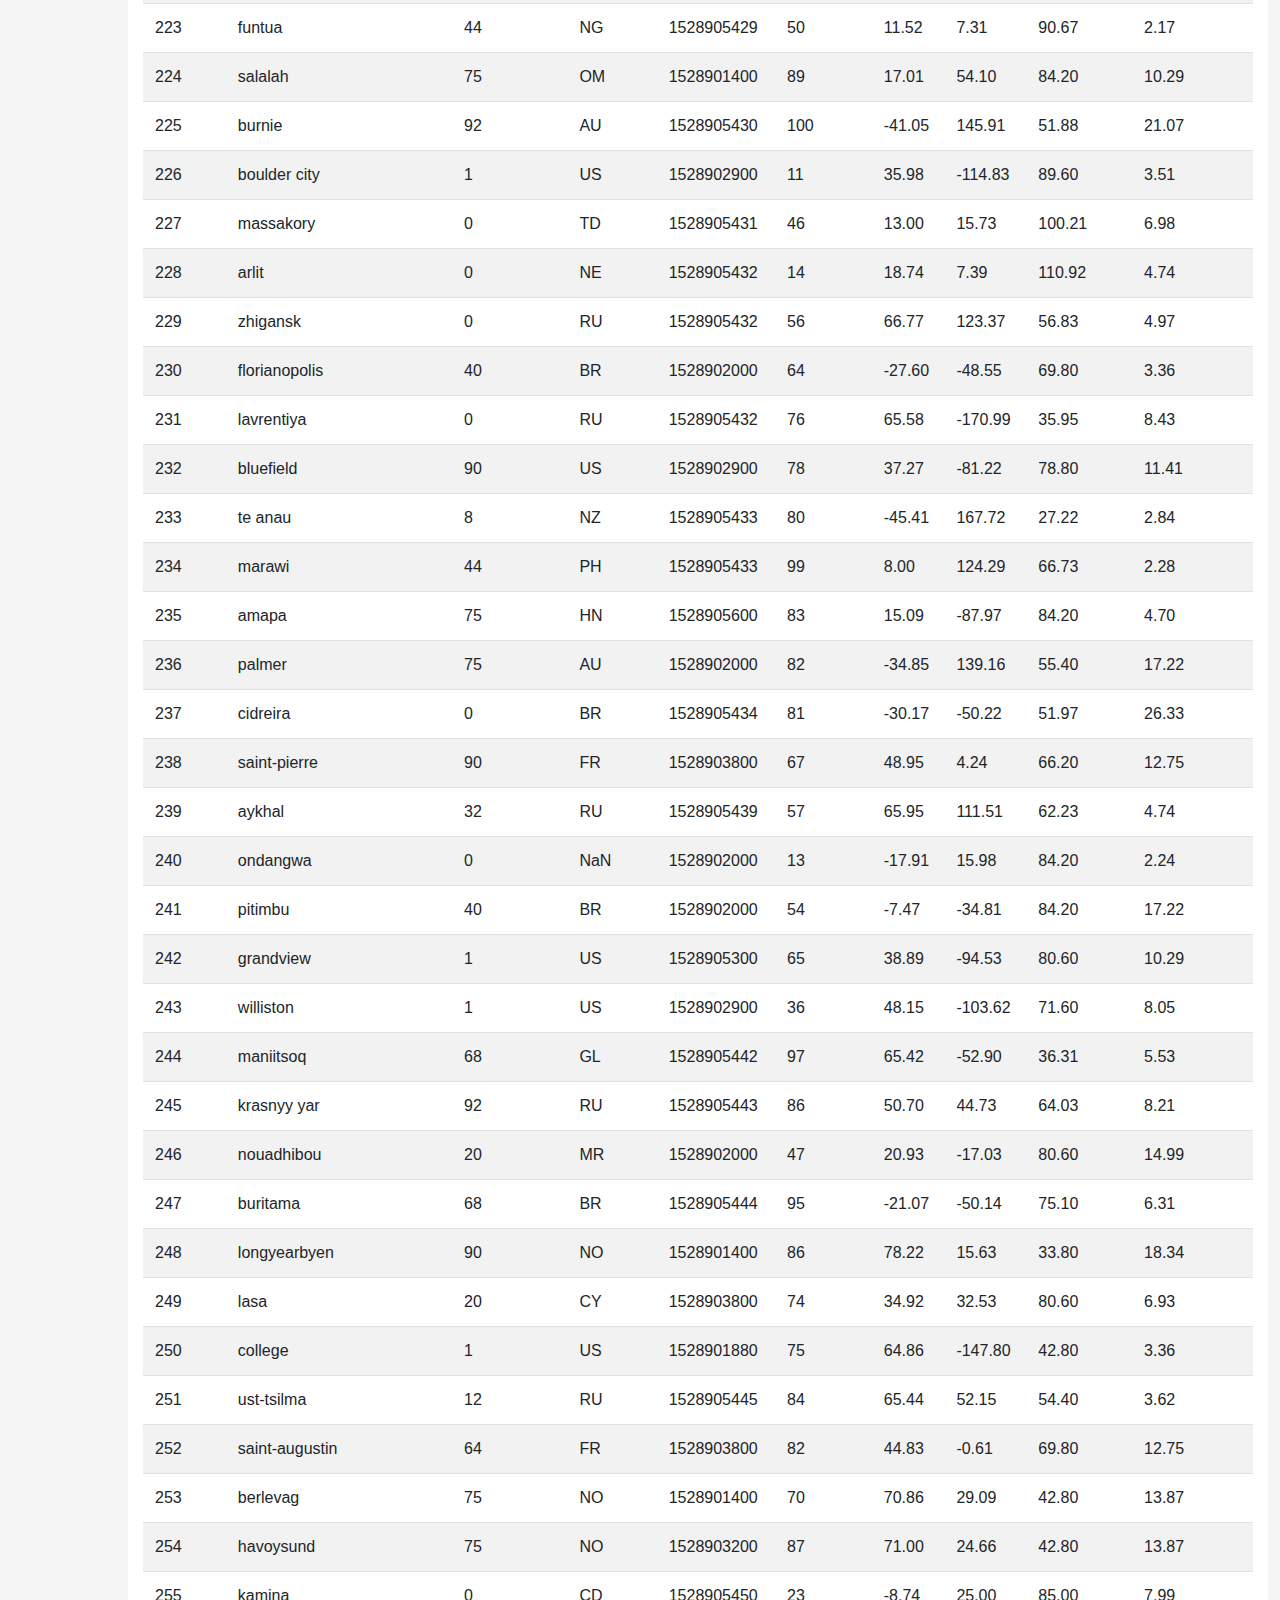
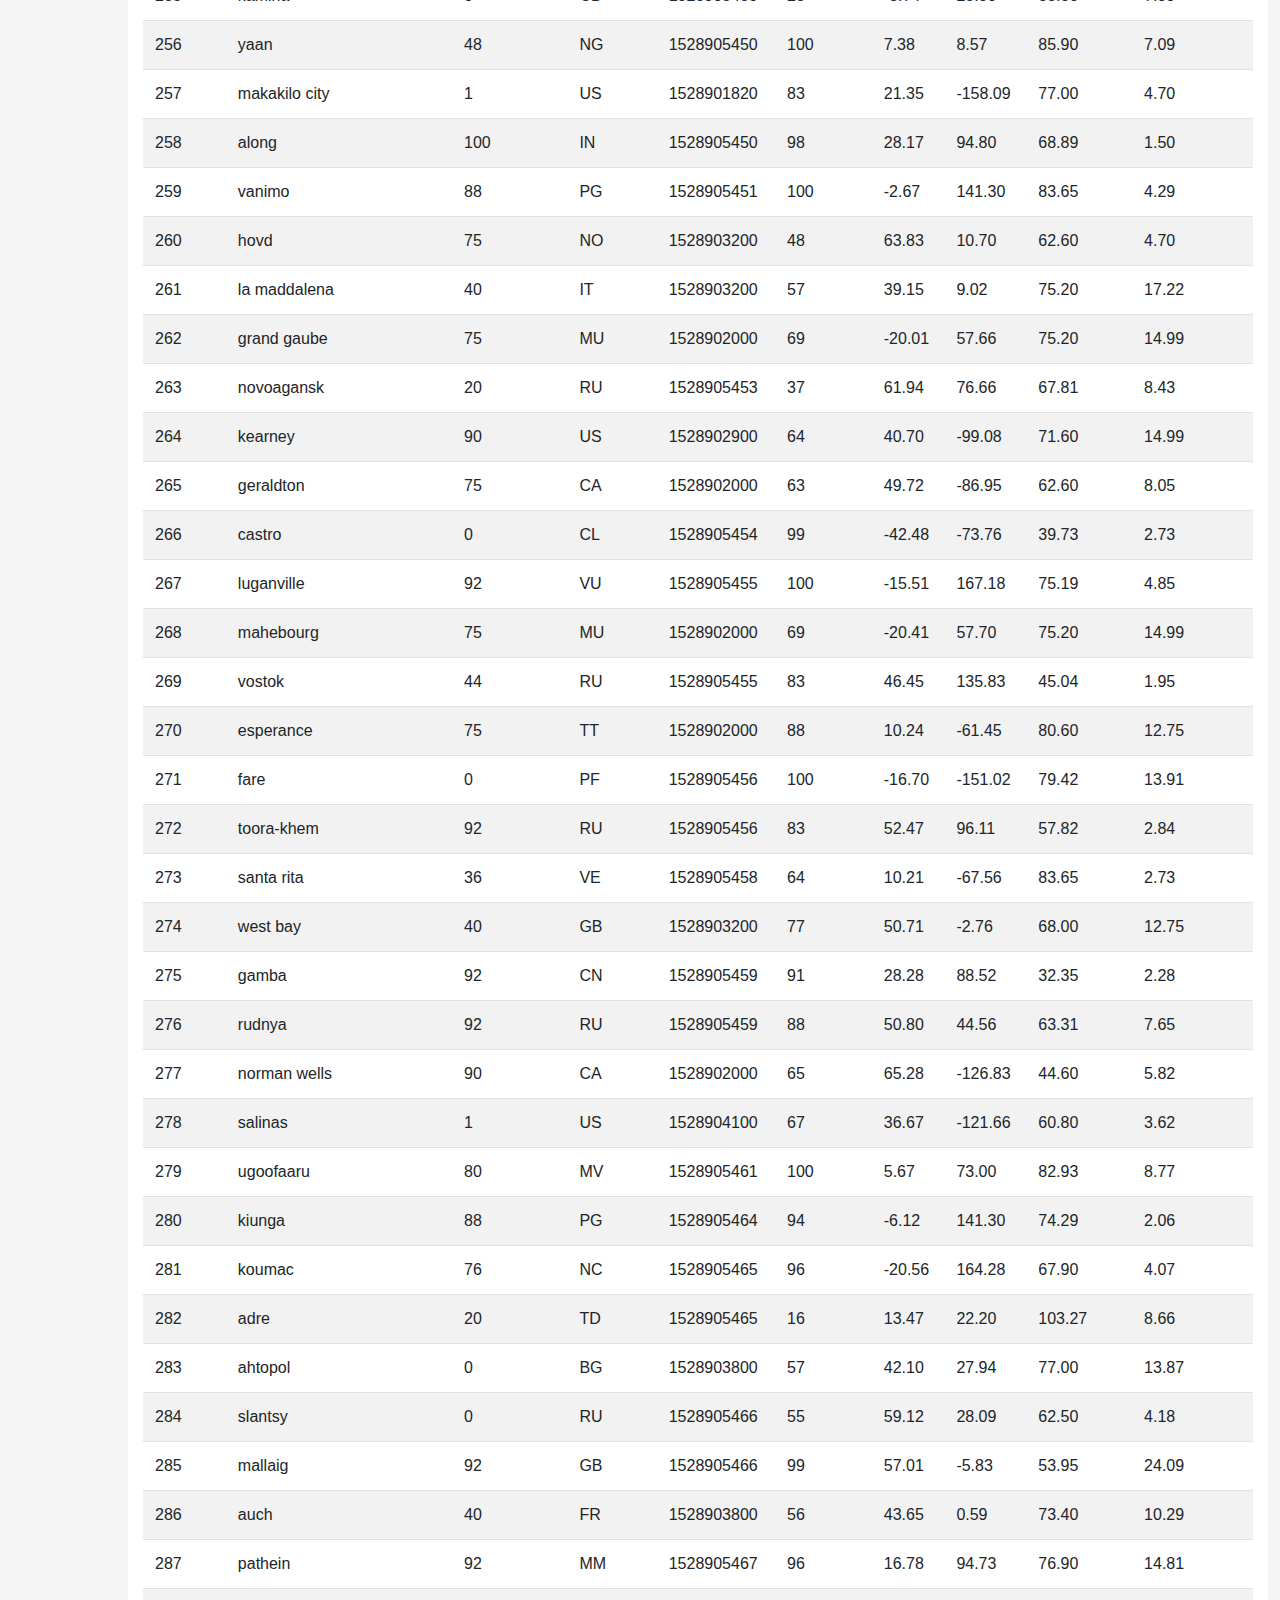
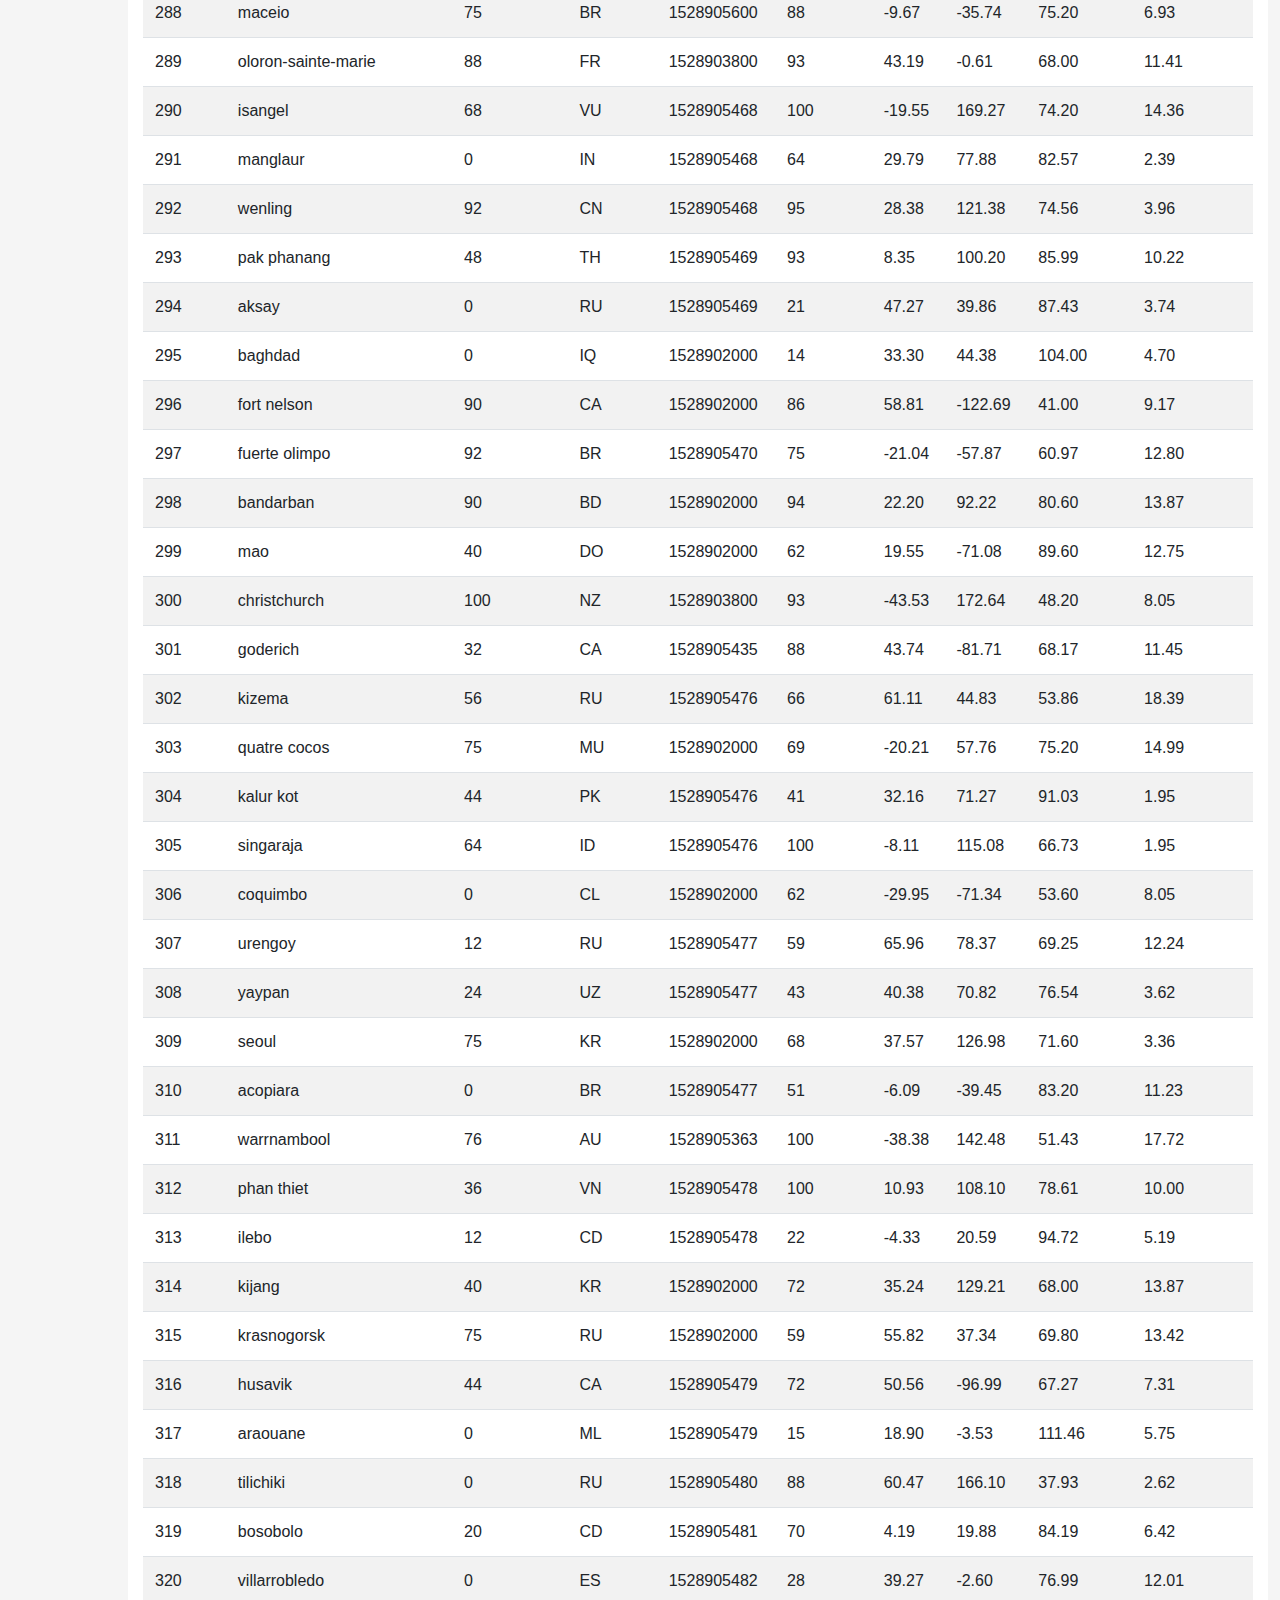
<file: Data-lg.html>
<!DOCTYPE html>
<html lang="en">

<head>
  <meta charset="UTF-8">
  <title>Landing Page</title>
  <link rel="stylesheet" href="https://stackpath.bootstrapcdn.com/bootstrap/4.3.1/css/bootstrap.min.css" integrity="sha384-ggOyR0iXCbMQv3Xipma34MD+dH/1fQ784/j6cY/iJTQUOhcWr7x9JvoRxT2MZw1T" crossorigin="anonymous">
  
  <link rel="stylesheet" href="https://stackpath.bootstrapcdn.com/bootstrap/4.5.2/css/bootstrap.min.css" integrity="sha384-JcKb8q3iqJ61gNV9KGb8thSsNjpSL0n8PARn9HuZOnIxN0hoP+VmmDGMN5t9UJ0Z" crossorigin="anonymous">


  <link rel="stylesheet" type="text/css" href="style.css">





</head>
<body>
  

  <!-- =================== Menu Bar ================================================ -->
  <nav class="navbar navbar-expand-lg navbar-light bg-light">
    <a class="navbar-brand" href="index.html" id="latitude-color">Lattitude</a>
     <button class="navbar-toggler" type="button" data-toggle="collapse" data-target="#navbarNavDropdown" aria-controls="navbarNavDropdown" aria-expanded="false" aria-label="Toggle navigation">
         <span class="navbar-toggler-icon"></span>
     </button>
     <div class="collapse navbar-collapse" id="navbarNavDropdown">
       <ul class="navbar-nav ml-auto">
         <li class="nav-item dropdown">
             <a class="nav-link dropdown-toggle" href="#" id="navbarDropdownMenuLink" role="button" data-toggle="dropdown" aria-haspopup="true" aria-expanded="false">
               Plots
             </a>
             <div class="dropdown-menu" aria-labelledby="navbarDropdownMenuLink">
               <a class="dropdown-item" href="Maxtemp.html">Max Temperature</a>
               <a class="dropdown-item" href="Humidity.html">Humidity</a>
               <a class="dropdown-item" href="Cloudiness.html">Cloudiness</a>
               <a class="dropdown-item" href="Windspeed.html">Wind Speed</a>
             </div>
           </li>  
         <li class="nav-item active">
           <a class="nav-link" href="comparision-pg.html">Comparison <span class="sr-only">(current)</span></a>
         </li>
         <li class="nav-item">
           <a class="nav-link" href="Data-lg.html">Data</a>
         </li>
       </ul>
     </div>
   </nav>
   

<!------------------------------------------------------------------------------------------------------------------------->
<div class="container" id="main-box">
    <!-- Main Heading-->
    <div class="row" id="heading">
      <h1> Data </h1>
  
    </div>
    <!-- ------------------------------------------------------------------------------------------------------------------->
    <div class="row">
      <div class="col-md-12">
        <hr>
      </div>
    </div>
   <!-- ======  subtitle============================================================ -->
   <div class="row">
    <div class="col-md-12">
        <p>The following table includes all of the data used for plotting during this project.</p>
    </div>
  </div>







<!--<table border="1" class="dataframe">-->
  <table class="table table-striped">
  <thead>
    <tr style="text-align: right;">
      <th>City_ID</th>
      <th>City</th>
      <th>Cloudiness</th>
      <th>Country</th>
      <th>Date</th>
      <th>Humidity</th>
      <th>Lat</th>
      <th>Lng</th>
      <th>Max Temp</th>
      <th>Wind Speed</th>
    </tr>
  </thead>
  <tbody>
    <tr>
      <td>0</td>
      <td>jacareacanga</td>
      <td>0</td>
      <td>BR</td>
      <td>1528902000</td>
      <td>62</td>
      <td>-6.22</td>
      <td>-57.76</td>
      <td>89.60</td>
      <td>6.93</td>
    </tr>
    <tr>
      <td>1</td>
      <td>kaitangata</td>
      <td>100</td>
      <td>NZ</td>
      <td>1528905304</td>
      <td>94</td>
      <td>-46.28</td>
      <td>169.85</td>
      <td>42.61</td>
      <td>5.64</td>
    </tr>
    <tr>
      <td>2</td>
      <td>goulburn</td>
      <td>20</td>
      <td>AU</td>
      <td>1528905078</td>
      <td>91</td>
      <td>-34.75</td>
      <td>149.72</td>
      <td>44.32</td>
      <td>10.11</td>
    </tr>
    <tr>
      <td>3</td>
      <td>lata</td>
      <td>76</td>
      <td>IN</td>
      <td>1528905305</td>
      <td>89</td>
      <td>30.78</td>
      <td>78.62</td>
      <td>59.89</td>
      <td>0.94</td>
    </tr>
    <tr>
      <td>4</td>
      <td>chokurdakh</td>
      <td>0</td>
      <td>RU</td>
      <td>1528905306</td>
      <td>88</td>
      <td>70.62</td>
      <td>147.90</td>
      <td>32.17</td>
      <td>2.95</td>
    </tr>
    <tr>
      <td>5</td>
      <td>martyush</td>
      <td>92</td>
      <td>RU</td>
      <td>1528905306</td>
      <td>94</td>
      <td>56.40</td>
      <td>61.89</td>
      <td>55.03</td>
      <td>9.33</td>
    </tr>
    <tr>
      <td>6</td>
      <td>hobart</td>
      <td>20</td>
      <td>AU</td>
      <td>1528902000</td>
      <td>87</td>
      <td>-42.88</td>
      <td>147.33</td>
      <td>44.60</td>
      <td>8.05</td>
    </tr>
    <tr>
      <td>7</td>
      <td>broken hill</td>
      <td>0</td>
      <td>AU</td>
      <td>1528905311</td>
      <td>88</td>
      <td>-31.97</td>
      <td>141.45</td>
      <td>44.50</td>
      <td>7.31</td>
    </tr>
    <tr>
      <td>8</td>
      <td>harnosand</td>
      <td>0</td>
      <td>SE</td>
      <td>1528903200</td>
      <td>44</td>
      <td>62.63</td>
      <td>17.94</td>
      <td>60.80</td>
      <td>13.87</td>
    </tr>
    <tr>
      <td>9</td>
      <td>tuatapere</td>
      <td>0</td>
      <td>NZ</td>
      <td>1528905312</td>
      <td>100</td>
      <td>-46.13</td>
      <td>167.69</td>
      <td>38.92</td>
      <td>3.40</td>
    </tr>
    <tr>
      <td>10</td>
      <td>puerto ayora</td>
      <td>90</td>
      <td>EC</td>
      <td>1528902000</td>
      <td>69</td>
      <td>-0.74</td>
      <td>-90.35</td>
      <td>77.00</td>
      <td>13.87</td>
    </tr>
    <tr>
      <td>11</td>
      <td>havre-saint-pierre</td>
      <td>75</td>
      <td>CA</td>
      <td>1528902000</td>
      <td>58</td>
      <td>50.23</td>
      <td>-63.60</td>
      <td>53.60</td>
      <td>19.46</td>
    </tr>
    <tr>
      <td>12</td>
      <td>punta arenas</td>
      <td>0</td>
      <td>CL</td>
      <td>1528902000</td>
      <td>100</td>
      <td>-53.16</td>
      <td>-70.91</td>
      <td>35.60</td>
      <td>9.17</td>
    </tr>
    <tr>
      <td>13</td>
      <td>tasiilaq</td>
      <td>75</td>
      <td>GL</td>
      <td>1528901400</td>
      <td>60</td>
      <td>65.61</td>
      <td>-37.64</td>
      <td>39.20</td>
      <td>2.24</td>
    </tr>
    <tr>
      <td>14</td>
      <td>chapais</td>
      <td>40</td>
      <td>CA</td>
      <td>1528902000</td>
      <td>38</td>
      <td>49.78</td>
      <td>-74.86</td>
      <td>59.00</td>
      <td>10.29</td>
    </tr>
    <tr>
      <td>15</td>
      <td>avarua</td>
      <td>40</td>
      <td>CK</td>
      <td>1528902000</td>
      <td>56</td>
      <td>-21.21</td>
      <td>-159.78</td>
      <td>73.40</td>
      <td>10.29</td>
    </tr>
    <tr>
      <td>16</td>
      <td>hofn</td>
      <td>75</td>
      <td>IS</td>
      <td>1528902000</td>
      <td>87</td>
      <td>64.25</td>
      <td>-15.21</td>
      <td>51.80</td>
      <td>8.05</td>
    </tr>
    <tr>
      <td>17</td>
      <td>yukamenskoye</td>
      <td>92</td>
      <td>RU</td>
      <td>1528905315</td>
      <td>98</td>
      <td>57.89</td>
      <td>52.24</td>
      <td>56.65</td>
      <td>10.22</td>
    </tr>
    <tr>
      <td>18</td>
      <td>khandbari</td>
      <td>80</td>
      <td>NP</td>
      <td>1528905315</td>
      <td>67</td>
      <td>27.38</td>
      <td>87.21</td>
      <td>44.59</td>
      <td>1.39</td>
    </tr>
    <tr>
      <td>19</td>
      <td>bethel</td>
      <td>1</td>
      <td>US</td>
      <td>1528901580</td>
      <td>93</td>
      <td>60.79</td>
      <td>-161.76</td>
      <td>44.60</td>
      <td>8.05</td>
    </tr>
    <tr>
      <td>20</td>
      <td>ushuaia</td>
      <td>75</td>
      <td>AR</td>
      <td>1528902000</td>
      <td>64</td>
      <td>-54.81</td>
      <td>-68.31</td>
      <td>41.00</td>
      <td>3.36</td>
    </tr>
    <tr>
      <td>21</td>
      <td>east london</td>
      <td>0</td>
      <td>ZA</td>
      <td>1528902000</td>
      <td>37</td>
      <td>-33.02</td>
      <td>27.91</td>
      <td>69.80</td>
      <td>5.82</td>
    </tr>
    <tr>
      <td>22</td>
      <td>bluff</td>
      <td>76</td>
      <td>AU</td>
      <td>1528905321</td>
      <td>76</td>
      <td>-23.58</td>
      <td>149.07</td>
      <td>61.96</td>
      <td>4.74</td>
    </tr>
    <tr>
      <td>23</td>
      <td>mount isa</td>
      <td>75</td>
      <td>AU</td>
      <td>1528902000</td>
      <td>100</td>
      <td>-20.73</td>
      <td>139.49</td>
      <td>64.40</td>
      <td>3.29</td>
    </tr>
    <tr>
      <td>24</td>
      <td>pevek</td>
      <td>0</td>
      <td>RU</td>
      <td>1528905321</td>
      <td>71</td>
      <td>69.70</td>
      <td>170.27</td>
      <td>36.94</td>
      <td>6.98</td>
    </tr>
    <tr>
      <td>25</td>
      <td>gao</td>
      <td>24</td>
      <td>ML</td>
      <td>1528905321</td>
      <td>16</td>
      <td>16.28</td>
      <td>-0.04</td>
      <td>110.02</td>
      <td>4.97</td>
    </tr>
    <tr>
      <td>26</td>
      <td>cabo san lucas</td>
      <td>75</td>
      <td>MX</td>
      <td>1528901160</td>
      <td>74</td>
      <td>22.89</td>
      <td>-109.91</td>
      <td>84.20</td>
      <td>10.29</td>
    </tr>
    <tr>
      <td>27</td>
      <td>sao filipe</td>
      <td>0</td>
      <td>CV</td>
      <td>1528905323</td>
      <td>88</td>
      <td>14.90</td>
      <td>-24.50</td>
      <td>75.73</td>
      <td>13.02</td>
    </tr>
    <tr>
      <td>28</td>
      <td>tiksi</td>
      <td>44</td>
      <td>RU</td>
      <td>1528905298</td>
      <td>58</td>
      <td>71.64</td>
      <td>128.87</td>
      <td>57.73</td>
      <td>10.11</td>
    </tr>
    <tr>
      <td>29</td>
      <td>busselton</td>
      <td>92</td>
      <td>AU</td>
      <td>1528905323</td>
      <td>100</td>
      <td>-33.64</td>
      <td>115.35</td>
      <td>60.43</td>
      <td>10.56</td>
    </tr>
    <tr>
      <td>30</td>
      <td>alofi</td>
      <td>76</td>
      <td>NU</td>
      <td>1528902000</td>
      <td>88</td>
      <td>-19.06</td>
      <td>-169.92</td>
      <td>71.60</td>
      <td>3.36</td>
    </tr>
    <tr>
      <td>31</td>
      <td>ola</td>
      <td>75</td>
      <td>RU</td>
      <td>1528902000</td>
      <td>100</td>
      <td>59.58</td>
      <td>151.30</td>
      <td>42.80</td>
      <td>7.76</td>
    </tr>
    <tr>
      <td>32</td>
      <td>atar</td>
      <td>20</td>
      <td>MR</td>
      <td>1528902000</td>
      <td>19</td>
      <td>20.52</td>
      <td>-13.05</td>
      <td>91.40</td>
      <td>9.17</td>
    </tr>
    <tr>
      <td>33</td>
      <td>rikitea</td>
      <td>0</td>
      <td>PF</td>
      <td>1528905325</td>
      <td>100</td>
      <td>-23.12</td>
      <td>-134.97</td>
      <td>73.57</td>
      <td>8.66</td>
    </tr>
    <tr>
      <td>34</td>
      <td>hermanus</td>
      <td>0</td>
      <td>ZA</td>
      <td>1528905325</td>
      <td>24</td>
      <td>-34.42</td>
      <td>19.24</td>
      <td>77.17</td>
      <td>8.66</td>
    </tr>
    <tr>
      <td>35</td>
      <td>ponta delgada</td>
      <td>75</td>
      <td>PT</td>
      <td>1528903800</td>
      <td>88</td>
      <td>37.73</td>
      <td>-25.67</td>
      <td>71.60</td>
      <td>12.75</td>
    </tr>
    <tr>
      <td>36</td>
      <td>bambari</td>
      <td>24</td>
      <td>CF</td>
      <td>1528905326</td>
      <td>84</td>
      <td>5.77</td>
      <td>20.68</td>
      <td>81.85</td>
      <td>7.65</td>
    </tr>
    <tr>
      <td>37</td>
      <td>cap malheureux</td>
      <td>75</td>
      <td>MU</td>
      <td>1528902000</td>
      <td>69</td>
      <td>-19.98</td>
      <td>57.61</td>
      <td>75.20</td>
      <td>14.99</td>
    </tr>
    <tr>
      <td>38</td>
      <td>puerto escondido</td>
      <td>75</td>
      <td>MX</td>
      <td>1528901100</td>
      <td>65</td>
      <td>15.86</td>
      <td>-97.07</td>
      <td>80.60</td>
      <td>3.36</td>
    </tr>
    <tr>
      <td>39</td>
      <td>qaanaaq</td>
      <td>32</td>
      <td>GL</td>
      <td>1528905330</td>
      <td>100</td>
      <td>77.48</td>
      <td>-69.36</td>
      <td>31.45</td>
      <td>6.31</td>
    </tr>
    <tr>
      <td>40</td>
      <td>new norfolk</td>
      <td>20</td>
      <td>AU</td>
      <td>1528902000</td>
      <td>87</td>
      <td>-42.78</td>
      <td>147.06</td>
      <td>44.60</td>
      <td>8.05</td>
    </tr>
    <tr>
      <td>41</td>
      <td>najran</td>
      <td>40</td>
      <td>SA</td>
      <td>1528902000</td>
      <td>13</td>
      <td>17.54</td>
      <td>44.22</td>
      <td>98.60</td>
      <td>11.41</td>
    </tr>
    <tr>
      <td>42</td>
      <td>isla mujeres</td>
      <td>90</td>
      <td>MX</td>
      <td>1528904340</td>
      <td>100</td>
      <td>21.23</td>
      <td>-86.73</td>
      <td>75.20</td>
      <td>16.11</td>
    </tr>
    <tr>
      <td>43</td>
      <td>mar del plata</td>
      <td>0</td>
      <td>AR</td>
      <td>1528905297</td>
      <td>100</td>
      <td>-46.43</td>
      <td>-67.52</td>
      <td>32.53</td>
      <td>7.31</td>
    </tr>
    <tr>
      <td>44</td>
      <td>provideniya</td>
      <td>0</td>
      <td>RU</td>
      <td>1528905332</td>
      <td>91</td>
      <td>64.42</td>
      <td>-173.23</td>
      <td>40.63</td>
      <td>10.78</td>
    </tr>
    <tr>
      <td>45</td>
      <td>jamestown</td>
      <td>12</td>
      <td>AU</td>
      <td>1528905333</td>
      <td>88</td>
      <td>-33.21</td>
      <td>138.60</td>
      <td>43.15</td>
      <td>10.89</td>
    </tr>
    <tr>
      <td>46</td>
      <td>medicine hat</td>
      <td>20</td>
      <td>CA</td>
      <td>1528902000</td>
      <td>34</td>
      <td>50.04</td>
      <td>-110.68</td>
      <td>66.20</td>
      <td>14.99</td>
    </tr>
    <tr>
      <td>47</td>
      <td>katsuura</td>
      <td>8</td>
      <td>JP</td>
      <td>1528905334</td>
      <td>88</td>
      <td>33.93</td>
      <td>134.50</td>
      <td>62.05</td>
      <td>7.54</td>
    </tr>
    <tr>
      <td>48</td>
      <td>aklavik</td>
      <td>20</td>
      <td>CA</td>
      <td>1528902000</td>
      <td>53</td>
      <td>68.22</td>
      <td>-135.01</td>
      <td>51.80</td>
      <td>11.41</td>
    </tr>
    <tr>
      <td>49</td>
      <td>tuktoyaktuk</td>
      <td>20</td>
      <td>CA</td>
      <td>1528902000</td>
      <td>61</td>
      <td>69.44</td>
      <td>-133.03</td>
      <td>46.40</td>
      <td>6.93</td>
    </tr>
    <tr>
      <td>50</td>
      <td>kapaa</td>
      <td>90</td>
      <td>US</td>
      <td>1528901760</td>
      <td>88</td>
      <td>22.08</td>
      <td>-159.32</td>
      <td>75.20</td>
      <td>14.99</td>
    </tr>
    <tr>
      <td>51</td>
      <td>mildura</td>
      <td>0</td>
      <td>AU</td>
      <td>1528905300</td>
      <td>92</td>
      <td>-34.18</td>
      <td>142.16</td>
      <td>45.67</td>
      <td>9.66</td>
    </tr>
    <tr>
      <td>52</td>
      <td>souillac</td>
      <td>75</td>
      <td>FR</td>
      <td>1528903800</td>
      <td>49</td>
      <td>45.60</td>
      <td>-0.60</td>
      <td>73.40</td>
      <td>10.29</td>
    </tr>
    <tr>
      <td>53</td>
      <td>lorengau</td>
      <td>100</td>
      <td>PG</td>
      <td>1528905336</td>
      <td>100</td>
      <td>-2.02</td>
      <td>147.27</td>
      <td>80.59</td>
      <td>3.85</td>
    </tr>
    <tr>
      <td>54</td>
      <td>praia</td>
      <td>20</td>
      <td>BR</td>
      <td>1528902000</td>
      <td>47</td>
      <td>-20.25</td>
      <td>-43.81</td>
      <td>82.40</td>
      <td>3.36</td>
    </tr>
    <tr>
      <td>55</td>
      <td>port alfred</td>
      <td>0</td>
      <td>ZA</td>
      <td>1528905338</td>
      <td>50</td>
      <td>-33.59</td>
      <td>26.89</td>
      <td>76.54</td>
      <td>7.20</td>
    </tr>
    <tr>
      <td>56</td>
      <td>barranca</td>
      <td>0</td>
      <td>PE</td>
      <td>1528905339</td>
      <td>98</td>
      <td>-10.75</td>
      <td>-77.76</td>
      <td>61.87</td>
      <td>9.89</td>
    </tr>
    <tr>
      <td>57</td>
      <td>nome</td>
      <td>40</td>
      <td>US</td>
      <td>1528902900</td>
      <td>70</td>
      <td>30.04</td>
      <td>-94.42</td>
      <td>87.80</td>
      <td>3.36</td>
    </tr>
    <tr>
      <td>58</td>
      <td>matay</td>
      <td>0</td>
      <td>EG</td>
      <td>1528905339</td>
      <td>23</td>
      <td>28.42</td>
      <td>30.79</td>
      <td>97.69</td>
      <td>6.98</td>
    </tr>
    <tr>
      <td>59</td>
      <td>saskylakh</td>
      <td>48</td>
      <td>RU</td>
      <td>1528905339</td>
      <td>55</td>
      <td>71.97</td>
      <td>114.09</td>
      <td>59.53</td>
      <td>5.86</td>
    </tr>
    <tr>
      <td>60</td>
      <td>itarema</td>
      <td>0</td>
      <td>BR</td>
      <td>1528905340</td>
      <td>61</td>
      <td>-2.92</td>
      <td>-39.92</td>
      <td>88.33</td>
      <td>12.57</td>
    </tr>
    <tr>
      <td>61</td>
      <td>butaritari</td>
      <td>56</td>
      <td>KI</td>
      <td>1528905340</td>
      <td>100</td>
      <td>3.07</td>
      <td>172.79</td>
      <td>81.13</td>
      <td>7.31</td>
    </tr>
    <tr>
      <td>62</td>
      <td>peniche</td>
      <td>20</td>
      <td>PT</td>
      <td>1528903800</td>
      <td>64</td>
      <td>39.36</td>
      <td>-9.38</td>
      <td>75.20</td>
      <td>12.75</td>
    </tr>
    <tr>
      <td>63</td>
      <td>beloha</td>
      <td>0</td>
      <td>MG</td>
      <td>1528905340</td>
      <td>57</td>
      <td>-25.17</td>
      <td>45.06</td>
      <td>71.95</td>
      <td>16.37</td>
    </tr>
    <tr>
      <td>64</td>
      <td>anadyr</td>
      <td>0</td>
      <td>RU</td>
      <td>1528902000</td>
      <td>57</td>
      <td>64.73</td>
      <td>177.51</td>
      <td>48.20</td>
      <td>4.47</td>
    </tr>
    <tr>
      <td>65</td>
      <td>luderitz</td>
      <td>12</td>
      <td>NaN</td>
      <td>1528905342</td>
      <td>64</td>
      <td>-26.65</td>
      <td>15.16</td>
      <td>64.03</td>
      <td>17.38</td>
    </tr>
    <tr>
      <td>66</td>
      <td>rochester</td>
      <td>1</td>
      <td>US</td>
      <td>1528902960</td>
      <td>37</td>
      <td>44.02</td>
      <td>-92.46</td>
      <td>73.40</td>
      <td>6.93</td>
    </tr>
    <tr>
      <td>67</td>
      <td>bosaso</td>
      <td>0</td>
      <td>SO</td>
      <td>1528905347</td>
      <td>86</td>
      <td>11.28</td>
      <td>49.18</td>
      <td>89.77</td>
      <td>3.96</td>
    </tr>
    <tr>
      <td>68</td>
      <td>faanui</td>
      <td>0</td>
      <td>PF</td>
      <td>1528905347</td>
      <td>100</td>
      <td>-16.48</td>
      <td>-151.75</td>
      <td>79.96</td>
      <td>11.79</td>
    </tr>
    <tr>
      <td>69</td>
      <td>grindavik</td>
      <td>75</td>
      <td>IS</td>
      <td>1528902000</td>
      <td>70</td>
      <td>63.84</td>
      <td>-22.43</td>
      <td>48.20</td>
      <td>5.82</td>
    </tr>
    <tr>
      <td>70</td>
      <td>margate</td>
      <td>20</td>
      <td>AU</td>
      <td>1528902000</td>
      <td>87</td>
      <td>-43.03</td>
      <td>147.26</td>
      <td>44.60</td>
      <td>8.05</td>
    </tr>
    <tr>
      <td>71</td>
      <td>marsh harbour</td>
      <td>88</td>
      <td>BS</td>
      <td>1528905349</td>
      <td>95</td>
      <td>26.54</td>
      <td>-77.06</td>
      <td>82.39</td>
      <td>10.00</td>
    </tr>
    <tr>
      <td>72</td>
      <td>comodoro rivadavia</td>
      <td>40</td>
      <td>AR</td>
      <td>1528902000</td>
      <td>60</td>
      <td>-45.87</td>
      <td>-67.48</td>
      <td>42.80</td>
      <td>9.17</td>
    </tr>
    <tr>
      <td>73</td>
      <td>upernavik</td>
      <td>92</td>
      <td>GL</td>
      <td>1528905350</td>
      <td>100</td>
      <td>72.79</td>
      <td>-56.15</td>
      <td>29.29</td>
      <td>3.74</td>
    </tr>
    <tr>
      <td>74</td>
      <td>uige</td>
      <td>0</td>
      <td>AO</td>
      <td>1528905350</td>
      <td>29</td>
      <td>-7.61</td>
      <td>15.06</td>
      <td>86.80</td>
      <td>3.18</td>
    </tr>
    <tr>
      <td>75</td>
      <td>bredasdorp</td>
      <td>0</td>
      <td>ZA</td>
      <td>1528902000</td>
      <td>23</td>
      <td>-34.53</td>
      <td>20.04</td>
      <td>82.40</td>
      <td>5.82</td>
    </tr>
    <tr>
      <td>76</td>
      <td>bodden town</td>
      <td>40</td>
      <td>KY</td>
      <td>1528902000</td>
      <td>78</td>
      <td>19.28</td>
      <td>-81.25</td>
      <td>80.60</td>
      <td>16.11</td>
    </tr>
    <tr>
      <td>77</td>
      <td>guerrero negro</td>
      <td>44</td>
      <td>MX</td>
      <td>1528905350</td>
      <td>88</td>
      <td>27.97</td>
      <td>-114.04</td>
      <td>63.85</td>
      <td>3.74</td>
    </tr>
    <tr>
      <td>78</td>
      <td>bilma</td>
      <td>0</td>
      <td>NE</td>
      <td>1528905351</td>
      <td>12</td>
      <td>18.69</td>
      <td>12.92</td>
      <td>110.47</td>
      <td>4.63</td>
    </tr>
    <tr>
      <td>79</td>
      <td>carnarvon</td>
      <td>0</td>
      <td>ZA</td>
      <td>1528905351</td>
      <td>30</td>
      <td>-30.97</td>
      <td>22.13</td>
      <td>60.43</td>
      <td>14.25</td>
    </tr>
    <tr>
      <td>80</td>
      <td>ponta do sol</td>
      <td>12</td>
      <td>BR</td>
      <td>1528905352</td>
      <td>72</td>
      <td>-20.63</td>
      <td>-46.00</td>
      <td>78.25</td>
      <td>3.96</td>
    </tr>
    <tr>
      <td>81</td>
      <td>vila franca do campo</td>
      <td>75</td>
      <td>PT</td>
      <td>1528903800</td>
      <td>88</td>
      <td>37.72</td>
      <td>-25.43</td>
      <td>71.60</td>
      <td>12.75</td>
    </tr>
    <tr>
      <td>82</td>
      <td>puerto del rosario</td>
      <td>20</td>
      <td>ES</td>
      <td>1528903800</td>
      <td>60</td>
      <td>28.50</td>
      <td>-13.86</td>
      <td>73.40</td>
      <td>17.22</td>
    </tr>
    <tr>
      <td>83</td>
      <td>sitka</td>
      <td>20</td>
      <td>US</td>
      <td>1528905353</td>
      <td>92</td>
      <td>37.17</td>
      <td>-99.65</td>
      <td>74.02</td>
      <td>5.97</td>
    </tr>
    <tr>
      <td>84</td>
      <td>camacha</td>
      <td>75</td>
      <td>PT</td>
      <td>1528903800</td>
      <td>72</td>
      <td>33.08</td>
      <td>-16.33</td>
      <td>68.00</td>
      <td>16.11</td>
    </tr>
    <tr>
      <td>85</td>
      <td>saint-philippe</td>
      <td>1</td>
      <td>CA</td>
      <td>1528902900</td>
      <td>54</td>
      <td>45.36</td>
      <td>-73.48</td>
      <td>78.80</td>
      <td>11.41</td>
    </tr>
    <tr>
      <td>86</td>
      <td>port blair</td>
      <td>92</td>
      <td>IN</td>
      <td>1528905357</td>
      <td>97</td>
      <td>11.67</td>
      <td>92.75</td>
      <td>84.37</td>
      <td>25.10</td>
    </tr>
    <tr>
      <td>87</td>
      <td>albany</td>
      <td>90</td>
      <td>US</td>
      <td>1528903860</td>
      <td>68</td>
      <td>42.65</td>
      <td>-73.75</td>
      <td>69.80</td>
      <td>3.36</td>
    </tr>
    <tr>
      <td>88</td>
      <td>barrow</td>
      <td>88</td>
      <td>AR</td>
      <td>1528905182</td>
      <td>72</td>
      <td>-38.31</td>
      <td>-60.23</td>
      <td>50.26</td>
      <td>8.21</td>
    </tr>
    <tr>
      <td>89</td>
      <td>qorveh</td>
      <td>92</td>
      <td>IR</td>
      <td>1528905357</td>
      <td>22</td>
      <td>35.17</td>
      <td>47.80</td>
      <td>76.72</td>
      <td>3.18</td>
    </tr>
    <tr>
      <td>90</td>
      <td>san jeronimo</td>
      <td>90</td>
      <td>PE</td>
      <td>1528902000</td>
      <td>81</td>
      <td>-13.65</td>
      <td>-73.37</td>
      <td>46.40</td>
      <td>2.39</td>
    </tr>
    <tr>
      <td>91</td>
      <td>mataura</td>
      <td>24</td>
      <td>NZ</td>
      <td>1528905299</td>
      <td>79</td>
      <td>-46.19</td>
      <td>168.86</td>
      <td>25.69</td>
      <td>3.18</td>
    </tr>
    <tr>
      <td>92</td>
      <td>buala</td>
      <td>64</td>
      <td>SB</td>
      <td>1528905359</td>
      <td>100</td>
      <td>-8.15</td>
      <td>159.59</td>
      <td>78.70</td>
      <td>4.18</td>
    </tr>
    <tr>
      <td>93</td>
      <td>eyl</td>
      <td>20</td>
      <td>SO</td>
      <td>1528905359</td>
      <td>57</td>
      <td>7.98</td>
      <td>49.82</td>
      <td>86.62</td>
      <td>22.41</td>
    </tr>
    <tr>
      <td>94</td>
      <td>abu dhabi</td>
      <td>0</td>
      <td>AE</td>
      <td>1528902000</td>
      <td>29</td>
      <td>24.47</td>
      <td>54.37</td>
      <td>98.60</td>
      <td>16.11</td>
    </tr>
    <tr>
      <td>95</td>
      <td>tahe</td>
      <td>92</td>
      <td>CN</td>
      <td>1528905359</td>
      <td>98</td>
      <td>52.34</td>
      <td>124.71</td>
      <td>51.43</td>
      <td>2.17</td>
    </tr>
    <tr>
      <td>96</td>
      <td>chuy</td>
      <td>80</td>
      <td>UY</td>
      <td>1528905099</td>
      <td>93</td>
      <td>-33.69</td>
      <td>-53.46</td>
      <td>52.87</td>
      <td>28.90</td>
    </tr>
    <tr>
      <td>97</td>
      <td>dzerzhinskoye</td>
      <td>8</td>
      <td>RU</td>
      <td>1528905360</td>
      <td>69</td>
      <td>56.84</td>
      <td>95.22</td>
      <td>65.11</td>
      <td>3.85</td>
    </tr>
    <tr>
      <td>98</td>
      <td>vanavara</td>
      <td>0</td>
      <td>RU</td>
      <td>1528905360</td>
      <td>50</td>
      <td>60.35</td>
      <td>102.28</td>
      <td>64.21</td>
      <td>5.64</td>
    </tr>
    <tr>
      <td>99</td>
      <td>muros</td>
      <td>40</td>
      <td>ES</td>
      <td>1528903800</td>
      <td>72</td>
      <td>42.77</td>
      <td>-9.06</td>
      <td>66.20</td>
      <td>10.29</td>
    </tr>
    <tr>
      <td>100</td>
      <td>auchel</td>
      <td>0</td>
      <td>FR</td>
      <td>1528903800</td>
      <td>49</td>
      <td>50.51</td>
      <td>2.47</td>
      <td>68.00</td>
      <td>3.36</td>
    </tr>
    <tr>
      <td>101</td>
      <td>bubaque</td>
      <td>40</td>
      <td>GW</td>
      <td>1528902000</td>
      <td>55</td>
      <td>11.28</td>
      <td>-15.83</td>
      <td>91.40</td>
      <td>11.41</td>
    </tr>
    <tr>
      <td>102</td>
      <td>khatanga</td>
      <td>8</td>
      <td>RU</td>
      <td>1528905361</td>
      <td>65</td>
      <td>71.98</td>
      <td>102.47</td>
      <td>60.97</td>
      <td>4.63</td>
    </tr>
    <tr>
      <td>103</td>
      <td>los banos</td>
      <td>1</td>
      <td>US</td>
      <td>1528904100</td>
      <td>67</td>
      <td>37.06</td>
      <td>-120.85</td>
      <td>75.20</td>
      <td>4.74</td>
    </tr>
    <tr>
      <td>104</td>
      <td>labuhan</td>
      <td>12</td>
      <td>ID</td>
      <td>1528905361</td>
      <td>95</td>
      <td>-2.54</td>
      <td>115.51</td>
      <td>72.94</td>
      <td>1.83</td>
    </tr>
    <tr>
      <td>105</td>
      <td>saint-paul</td>
      <td>75</td>
      <td>FR</td>
      <td>1528903800</td>
      <td>56</td>
      <td>45.22</td>
      <td>1.90</td>
      <td>68.00</td>
      <td>14.99</td>
    </tr>
    <tr>
      <td>106</td>
      <td>petatlan</td>
      <td>90</td>
      <td>MX</td>
      <td>1528901220</td>
      <td>74</td>
      <td>17.52</td>
      <td>-101.27</td>
      <td>84.20</td>
      <td>1.83</td>
    </tr>
    <tr>
      <td>107</td>
      <td>baykit</td>
      <td>36</td>
      <td>RU</td>
      <td>1528905366</td>
      <td>68</td>
      <td>61.68</td>
      <td>96.39</td>
      <td>63.94</td>
      <td>4.29</td>
    </tr>
    <tr>
      <td>108</td>
      <td>dalby</td>
      <td>75</td>
      <td>AU</td>
      <td>1528902000</td>
      <td>93</td>
      <td>-27.18</td>
      <td>151.26</td>
      <td>53.60</td>
      <td>2.24</td>
    </tr>
    <tr>
      <td>109</td>
      <td>yellowknife</td>
      <td>90</td>
      <td>CA</td>
      <td>1528902540</td>
      <td>93</td>
      <td>62.45</td>
      <td>-114.38</td>
      <td>46.40</td>
      <td>8.05</td>
    </tr>
    <tr>
      <td>110</td>
      <td>hilo</td>
      <td>75</td>
      <td>US</td>
      <td>1528901580</td>
      <td>88</td>
      <td>19.71</td>
      <td>-155.08</td>
      <td>66.20</td>
      <td>5.82</td>
    </tr>
    <tr>
      <td>111</td>
      <td>turukhansk</td>
      <td>36</td>
      <td>RU</td>
      <td>1528905297</td>
      <td>76</td>
      <td>65.80</td>
      <td>87.96</td>
      <td>66.37</td>
      <td>6.42</td>
    </tr>
    <tr>
      <td>112</td>
      <td>dingle</td>
      <td>68</td>
      <td>PH</td>
      <td>1528905368</td>
      <td>82</td>
      <td>11.00</td>
      <td>122.67</td>
      <td>79.96</td>
      <td>8.21</td>
    </tr>
    <tr>
      <td>113</td>
      <td>dillon</td>
      <td>1</td>
      <td>US</td>
      <td>1528901580</td>
      <td>44</td>
      <td>45.22</td>
      <td>-112.64</td>
      <td>57.20</td>
      <td>5.82</td>
    </tr>
    <tr>
      <td>114</td>
      <td>labytnangi</td>
      <td>64</td>
      <td>RU</td>
      <td>1528905370</td>
      <td>75</td>
      <td>66.66</td>
      <td>66.39</td>
      <td>47.11</td>
      <td>17.49</td>
    </tr>
    <tr>
      <td>115</td>
      <td>gigmoto</td>
      <td>36</td>
      <td>PH</td>
      <td>1528905370</td>
      <td>98</td>
      <td>13.78</td>
      <td>124.39</td>
      <td>83.56</td>
      <td>17.60</td>
    </tr>
    <tr>
      <td>116</td>
      <td>nouakchott</td>
      <td>68</td>
      <td>MR</td>
      <td>1528905371</td>
      <td>76</td>
      <td>18.08</td>
      <td>-15.98</td>
      <td>76.72</td>
      <td>1.39</td>
    </tr>
    <tr>
      <td>117</td>
      <td>rumoi</td>
      <td>92</td>
      <td>JP</td>
      <td>1528905371</td>
      <td>100</td>
      <td>43.93</td>
      <td>141.67</td>
      <td>44.41</td>
      <td>8.10</td>
    </tr>
    <tr>
      <td>118</td>
      <td>dikson</td>
      <td>32</td>
      <td>RU</td>
      <td>1528905373</td>
      <td>100</td>
      <td>73.51</td>
      <td>80.55</td>
      <td>31.09</td>
      <td>13.13</td>
    </tr>
    <tr>
      <td>119</td>
      <td>chinsali</td>
      <td>0</td>
      <td>ZM</td>
      <td>1528905377</td>
      <td>36</td>
      <td>-10.55</td>
      <td>32.07</td>
      <td>73.39</td>
      <td>9.22</td>
    </tr>
    <tr>
      <td>120</td>
      <td>georgetown</td>
      <td>75</td>
      <td>GY</td>
      <td>1528902000</td>
      <td>78</td>
      <td>6.80</td>
      <td>-58.16</td>
      <td>82.40</td>
      <td>9.17</td>
    </tr>
    <tr>
      <td>121</td>
      <td>tooele</td>
      <td>1</td>
      <td>US</td>
      <td>1528902900</td>
      <td>35</td>
      <td>40.53</td>
      <td>-112.30</td>
      <td>73.40</td>
      <td>9.17</td>
    </tr>
    <tr>
      <td>122</td>
      <td>nikolskoye</td>
      <td>40</td>
      <td>RU</td>
      <td>1528902000</td>
      <td>41</td>
      <td>59.70</td>
      <td>30.79</td>
      <td>60.80</td>
      <td>4.47</td>
    </tr>
    <tr>
      <td>123</td>
      <td>bodo</td>
      <td>80</td>
      <td>CI</td>
      <td>1528905379</td>
      <td>66</td>
      <td>5.91</td>
      <td>-4.68</td>
      <td>87.70</td>
      <td>8.21</td>
    </tr>
    <tr>
      <td>124</td>
      <td>minador do negrao</td>
      <td>32</td>
      <td>BR</td>
      <td>1528905379</td>
      <td>80</td>
      <td>-9.31</td>
      <td>-36.86</td>
      <td>76.81</td>
      <td>13.24</td>
    </tr>
    <tr>
      <td>125</td>
      <td>sambava</td>
      <td>88</td>
      <td>MG</td>
      <td>1528905379</td>
      <td>100</td>
      <td>-14.27</td>
      <td>50.17</td>
      <td>77.35</td>
      <td>19.73</td>
    </tr>
    <tr>
      <td>126</td>
      <td>yerbogachen</td>
      <td>0</td>
      <td>RU</td>
      <td>1528905380</td>
      <td>44</td>
      <td>61.28</td>
      <td>108.01</td>
      <td>64.93</td>
      <td>7.43</td>
    </tr>
    <tr>
      <td>127</td>
      <td>kahului</td>
      <td>1</td>
      <td>US</td>
      <td>1528901760</td>
      <td>93</td>
      <td>20.89</td>
      <td>-156.47</td>
      <td>66.20</td>
      <td>3.36</td>
    </tr>
    <tr>
      <td>128</td>
      <td>clyde river</td>
      <td>75</td>
      <td>CA</td>
      <td>1528902660</td>
      <td>100</td>
      <td>70.47</td>
      <td>-68.59</td>
      <td>35.60</td>
      <td>21.92</td>
    </tr>
    <tr>
      <td>129</td>
      <td>ancud</td>
      <td>20</td>
      <td>CL</td>
      <td>1528905381</td>
      <td>90</td>
      <td>-41.87</td>
      <td>-73.83</td>
      <td>39.10</td>
      <td>2.73</td>
    </tr>
    <tr>
      <td>130</td>
      <td>beringovskiy</td>
      <td>0</td>
      <td>RU</td>
      <td>1528905381</td>
      <td>88</td>
      <td>63.05</td>
      <td>179.32</td>
      <td>39.37</td>
      <td>3.40</td>
    </tr>
    <tr>
      <td>131</td>
      <td>majene</td>
      <td>32</td>
      <td>ID</td>
      <td>1528905382</td>
      <td>100</td>
      <td>-3.54</td>
      <td>118.97</td>
      <td>81.85</td>
      <td>11.01</td>
    </tr>
    <tr>
      <td>132</td>
      <td>ahar</td>
      <td>36</td>
      <td>IR</td>
      <td>1528905382</td>
      <td>62</td>
      <td>38.48</td>
      <td>47.07</td>
      <td>62.77</td>
      <td>3.74</td>
    </tr>
    <tr>
      <td>133</td>
      <td>ilhabela</td>
      <td>80</td>
      <td>BR</td>
      <td>1528905382</td>
      <td>98</td>
      <td>-23.78</td>
      <td>-45.36</td>
      <td>72.85</td>
      <td>2.28</td>
    </tr>
    <tr>
      <td>134</td>
      <td>listvyagi</td>
      <td>0</td>
      <td>RU</td>
      <td>1528905382</td>
      <td>78</td>
      <td>53.68</td>
      <td>86.95</td>
      <td>65.11</td>
      <td>2.06</td>
    </tr>
    <tr>
      <td>135</td>
      <td>skjervoy</td>
      <td>40</td>
      <td>NO</td>
      <td>1528903200</td>
      <td>65</td>
      <td>70.03</td>
      <td>20.97</td>
      <td>44.60</td>
      <td>10.29</td>
    </tr>
    <tr>
      <td>136</td>
      <td>cape town</td>
      <td>0</td>
      <td>ZA</td>
      <td>1528902000</td>
      <td>35</td>
      <td>-33.93</td>
      <td>18.42</td>
      <td>73.40</td>
      <td>9.17</td>
    </tr>
    <tr>
      <td>137</td>
      <td>iqaluit</td>
      <td>90</td>
      <td>CA</td>
      <td>1528902000</td>
      <td>96</td>
      <td>63.75</td>
      <td>-68.52</td>
      <td>35.60</td>
      <td>20.80</td>
    </tr>
    <tr>
      <td>138</td>
      <td>fort-shevchenko</td>
      <td>0</td>
      <td>KZ</td>
      <td>1528905387</td>
      <td>59</td>
      <td>44.51</td>
      <td>50.26</td>
      <td>74.20</td>
      <td>3.62</td>
    </tr>
    <tr>
      <td>139</td>
      <td>severo-kurilsk</td>
      <td>92</td>
      <td>RU</td>
      <td>1528905387</td>
      <td>100</td>
      <td>50.68</td>
      <td>156.12</td>
      <td>38.02</td>
      <td>16.26</td>
    </tr>
    <tr>
      <td>140</td>
      <td>arraial do cabo</td>
      <td>0</td>
      <td>BR</td>
      <td>1528905600</td>
      <td>65</td>
      <td>-22.97</td>
      <td>-42.02</td>
      <td>80.60</td>
      <td>4.70</td>
    </tr>
    <tr>
      <td>141</td>
      <td>torbay</td>
      <td>90</td>
      <td>CA</td>
      <td>1528903560</td>
      <td>93</td>
      <td>47.66</td>
      <td>-52.73</td>
      <td>50.00</td>
      <td>19.46</td>
    </tr>
    <tr>
      <td>142</td>
      <td>ahipara</td>
      <td>88</td>
      <td>NZ</td>
      <td>1528905388</td>
      <td>91</td>
      <td>-35.17</td>
      <td>173.16</td>
      <td>56.65</td>
      <td>9.66</td>
    </tr>
    <tr>
      <td>143</td>
      <td>bandarbeyla</td>
      <td>0</td>
      <td>SO</td>
      <td>1528905389</td>
      <td>79</td>
      <td>9.49</td>
      <td>50.81</td>
      <td>79.15</td>
      <td>32.93</td>
    </tr>
    <tr>
      <td>144</td>
      <td>vuktyl</td>
      <td>92</td>
      <td>RU</td>
      <td>1528905389</td>
      <td>96</td>
      <td>63.86</td>
      <td>57.31</td>
      <td>52.60</td>
      <td>7.43</td>
    </tr>
    <tr>
      <td>145</td>
      <td>caravelas</td>
      <td>0</td>
      <td>BR</td>
      <td>1528905390</td>
      <td>98</td>
      <td>-17.73</td>
      <td>-39.27</td>
      <td>77.62</td>
      <td>10.45</td>
    </tr>
    <tr>
      <td>146</td>
      <td>waipawa</td>
      <td>92</td>
      <td>NZ</td>
      <td>1528905390</td>
      <td>94</td>
      <td>-39.94</td>
      <td>176.59</td>
      <td>50.89</td>
      <td>9.44</td>
    </tr>
    <tr>
      <td>147</td>
      <td>khomutovo</td>
      <td>0</td>
      <td>RU</td>
      <td>1528905390</td>
      <td>65</td>
      <td>52.85</td>
      <td>37.45</td>
      <td>72.31</td>
      <td>5.97</td>
    </tr>
    <tr>
      <td>148</td>
      <td>acajutla</td>
      <td>40</td>
      <td>SV</td>
      <td>1528901400</td>
      <td>79</td>
      <td>13.59</td>
      <td>-89.83</td>
      <td>84.20</td>
      <td>1.12</td>
    </tr>
    <tr>
      <td>149</td>
      <td>buritis</td>
      <td>0</td>
      <td>BR</td>
      <td>1528905391</td>
      <td>53</td>
      <td>-15.62</td>
      <td>-46.42</td>
      <td>83.74</td>
      <td>6.87</td>
    </tr>
    <tr>
      <td>150</td>
      <td>meulaboh</td>
      <td>48</td>
      <td>ID</td>
      <td>1528905392</td>
      <td>100</td>
      <td>4.14</td>
      <td>96.13</td>
      <td>82.03</td>
      <td>3.40</td>
    </tr>
    <tr>
      <td>151</td>
      <td>vaini</td>
      <td>100</td>
      <td>IN</td>
      <td>1528905392</td>
      <td>98</td>
      <td>15.34</td>
      <td>74.49</td>
      <td>70.42</td>
      <td>4.29</td>
    </tr>
    <tr>
      <td>152</td>
      <td>teya</td>
      <td>75</td>
      <td>MX</td>
      <td>1528901400</td>
      <td>66</td>
      <td>21.05</td>
      <td>-89.07</td>
      <td>86.00</td>
      <td>13.87</td>
    </tr>
    <tr>
      <td>153</td>
      <td>bambous virieux</td>
      <td>75</td>
      <td>MU</td>
      <td>1528902000</td>
      <td>69</td>
      <td>-20.34</td>
      <td>57.76</td>
      <td>75.20</td>
      <td>14.99</td>
    </tr>
    <tr>
      <td>154</td>
      <td>zaragoza</td>
      <td>20</td>
      <td>ES</td>
      <td>1528903800</td>
      <td>49</td>
      <td>41.65</td>
      <td>-0.88</td>
      <td>77.00</td>
      <td>28.86</td>
    </tr>
    <tr>
      <td>155</td>
      <td>thompson</td>
      <td>75</td>
      <td>CA</td>
      <td>1528902600</td>
      <td>76</td>
      <td>55.74</td>
      <td>-97.86</td>
      <td>57.20</td>
      <td>3.36</td>
    </tr>
    <tr>
      <td>156</td>
      <td>kodiak</td>
      <td>1</td>
      <td>US</td>
      <td>1528901580</td>
      <td>50</td>
      <td>39.95</td>
      <td>-94.76</td>
      <td>75.20</td>
      <td>13.87</td>
    </tr>
    <tr>
      <td>157</td>
      <td>nsanje</td>
      <td>92</td>
      <td>MZ</td>
      <td>1528905397</td>
      <td>84</td>
      <td>-16.92</td>
      <td>35.26</td>
      <td>70.33</td>
      <td>4.18</td>
    </tr>
    <tr>
      <td>158</td>
      <td>the pas</td>
      <td>1</td>
      <td>CA</td>
      <td>1528902000</td>
      <td>63</td>
      <td>53.82</td>
      <td>-101.24</td>
      <td>60.80</td>
      <td>10.29</td>
    </tr>
    <tr>
      <td>159</td>
      <td>masalli</td>
      <td>12</td>
      <td>KR</td>
      <td>1528902000</td>
      <td>77</td>
      <td>34.80</td>
      <td>126.66</td>
      <td>68.00</td>
      <td>9.17</td>
    </tr>
    <tr>
      <td>160</td>
      <td>talnakh</td>
      <td>20</td>
      <td>RU</td>
      <td>1528905398</td>
      <td>100</td>
      <td>69.49</td>
      <td>88.39</td>
      <td>42.79</td>
      <td>3.18</td>
    </tr>
    <tr>
      <td>161</td>
      <td>ilulissat</td>
      <td>90</td>
      <td>GL</td>
      <td>1528901400</td>
      <td>97</td>
      <td>69.22</td>
      <td>-51.10</td>
      <td>32.00</td>
      <td>4.70</td>
    </tr>
    <tr>
      <td>162</td>
      <td>vallenar</td>
      <td>0</td>
      <td>CL</td>
      <td>1528905399</td>
      <td>56</td>
      <td>-28.58</td>
      <td>-70.76</td>
      <td>54.40</td>
      <td>1.28</td>
    </tr>
    <tr>
      <td>163</td>
      <td>cap-aux-meules</td>
      <td>40</td>
      <td>CA</td>
      <td>1528902000</td>
      <td>62</td>
      <td>47.38</td>
      <td>-61.86</td>
      <td>51.80</td>
      <td>20.80</td>
    </tr>
    <tr>
      <td>164</td>
      <td>san quintin</td>
      <td>90</td>
      <td>PH</td>
      <td>1528902000</td>
      <td>100</td>
      <td>17.54</td>
      <td>120.52</td>
      <td>77.00</td>
      <td>13.87</td>
    </tr>
    <tr>
      <td>165</td>
      <td>victoria</td>
      <td>75</td>
      <td>BN</td>
      <td>1528902000</td>
      <td>94</td>
      <td>5.28</td>
      <td>115.24</td>
      <td>80.60</td>
      <td>1.12</td>
    </tr>
    <tr>
      <td>166</td>
      <td>okhotsk</td>
      <td>12</td>
      <td>RU</td>
      <td>1528905400</td>
      <td>100</td>
      <td>59.36</td>
      <td>143.24</td>
      <td>38.02</td>
      <td>2.17</td>
    </tr>
    <tr>
      <td>167</td>
      <td>bonavista</td>
      <td>92</td>
      <td>CA</td>
      <td>1528905401</td>
      <td>82</td>
      <td>48.65</td>
      <td>-53.11</td>
      <td>46.57</td>
      <td>22.97</td>
    </tr>
    <tr>
      <td>168</td>
      <td>manokwari</td>
      <td>80</td>
      <td>ID</td>
      <td>1528905401</td>
      <td>100</td>
      <td>-0.87</td>
      <td>134.08</td>
      <td>78.07</td>
      <td>8.10</td>
    </tr>
    <tr>
      <td>169</td>
      <td>lebu</td>
      <td>92</td>
      <td>ET</td>
      <td>1528905404</td>
      <td>100</td>
      <td>8.96</td>
      <td>38.73</td>
      <td>55.30</td>
      <td>0.72</td>
    </tr>
    <tr>
      <td>170</td>
      <td>qostanay</td>
      <td>75</td>
      <td>KZ</td>
      <td>1528902000</td>
      <td>54</td>
      <td>53.17</td>
      <td>63.58</td>
      <td>59.00</td>
      <td>6.71</td>
    </tr>
    <tr>
      <td>171</td>
      <td>victor harbor</td>
      <td>75</td>
      <td>AU</td>
      <td>1528902000</td>
      <td>82</td>
      <td>-35.55</td>
      <td>138.62</td>
      <td>55.40</td>
      <td>17.22</td>
    </tr>
    <tr>
      <td>172</td>
      <td>kamenka</td>
      <td>12</td>
      <td>RU</td>
      <td>1528905405</td>
      <td>98</td>
      <td>53.19</td>
      <td>44.05</td>
      <td>61.60</td>
      <td>9.44</td>
    </tr>
    <tr>
      <td>173</td>
      <td>cherskiy</td>
      <td>8</td>
      <td>RU</td>
      <td>1528905405</td>
      <td>48</td>
      <td>68.75</td>
      <td>161.30</td>
      <td>55.21</td>
      <td>3.18</td>
    </tr>
    <tr>
      <td>174</td>
      <td>kimbe</td>
      <td>92</td>
      <td>PG</td>
      <td>1528905405</td>
      <td>100</td>
      <td>-5.56</td>
      <td>150.15</td>
      <td>78.43</td>
      <td>6.64</td>
    </tr>
    <tr>
      <td>175</td>
      <td>guba</td>
      <td>75</td>
      <td>PH</td>
      <td>1528902000</td>
      <td>74</td>
      <td>10.43</td>
      <td>123.89</td>
      <td>84.20</td>
      <td>8.05</td>
    </tr>
    <tr>
      <td>176</td>
      <td>inuvik</td>
      <td>40</td>
      <td>CA</td>
      <td>1528902000</td>
      <td>53</td>
      <td>68.36</td>
      <td>-133.71</td>
      <td>51.80</td>
      <td>3.36</td>
    </tr>
    <tr>
      <td>177</td>
      <td>jiazi</td>
      <td>20</td>
      <td>CN</td>
      <td>1528902000</td>
      <td>78</td>
      <td>19.61</td>
      <td>110.49</td>
      <td>82.40</td>
      <td>4.47</td>
    </tr>
    <tr>
      <td>178</td>
      <td>namatanai</td>
      <td>76</td>
      <td>PG</td>
      <td>1528905407</td>
      <td>100</td>
      <td>-3.66</td>
      <td>152.44</td>
      <td>78.07</td>
      <td>11.68</td>
    </tr>
    <tr>
      <td>179</td>
      <td>port elizabeth</td>
      <td>90</td>
      <td>US</td>
      <td>1528903500</td>
      <td>83</td>
      <td>39.31</td>
      <td>-74.98</td>
      <td>75.20</td>
      <td>9.17</td>
    </tr>
    <tr>
      <td>180</td>
      <td>chilca</td>
      <td>75</td>
      <td>PE</td>
      <td>1528903800</td>
      <td>47</td>
      <td>-13.22</td>
      <td>-72.34</td>
      <td>55.40</td>
      <td>3.36</td>
    </tr>
    <tr>
      <td>181</td>
      <td>tual</td>
      <td>68</td>
      <td>ID</td>
      <td>1528905408</td>
      <td>100</td>
      <td>-5.67</td>
      <td>132.75</td>
      <td>79.78</td>
      <td>12.12</td>
    </tr>
    <tr>
      <td>182</td>
      <td>puerto colombia</td>
      <td>40</td>
      <td>CO</td>
      <td>1528902000</td>
      <td>74</td>
      <td>10.99</td>
      <td>-74.96</td>
      <td>87.80</td>
      <td>6.93</td>
    </tr>
    <tr>
      <td>183</td>
      <td>muzhi</td>
      <td>0</td>
      <td>RU</td>
      <td>1528905409</td>
      <td>63</td>
      <td>65.40</td>
      <td>64.70</td>
      <td>55.57</td>
      <td>10.67</td>
    </tr>
    <tr>
      <td>184</td>
      <td>tabuk</td>
      <td>92</td>
      <td>PH</td>
      <td>1528905413</td>
      <td>86</td>
      <td>17.41</td>
      <td>121.44</td>
      <td>72.40</td>
      <td>1.83</td>
    </tr>
    <tr>
      <td>185</td>
      <td>palauig</td>
      <td>92</td>
      <td>PH</td>
      <td>1528905413</td>
      <td>100</td>
      <td>15.44</td>
      <td>119.90</td>
      <td>74.11</td>
      <td>10.67</td>
    </tr>
    <tr>
      <td>186</td>
      <td>komsomolskiy</td>
      <td>0</td>
      <td>RU</td>
      <td>1528905413</td>
      <td>84</td>
      <td>67.55</td>
      <td>63.78</td>
      <td>37.39</td>
      <td>9.22</td>
    </tr>
    <tr>
      <td>187</td>
      <td>atuona</td>
      <td>44</td>
      <td>PF</td>
      <td>1528905298</td>
      <td>100</td>
      <td>-9.80</td>
      <td>-139.03</td>
      <td>79.60</td>
      <td>12.91</td>
    </tr>
    <tr>
      <td>188</td>
      <td>sinnamary</td>
      <td>92</td>
      <td>GF</td>
      <td>1528905414</td>
      <td>100</td>
      <td>5.38</td>
      <td>-52.96</td>
      <td>75.19</td>
      <td>3.40</td>
    </tr>
    <tr>
      <td>189</td>
      <td>kavieng</td>
      <td>92</td>
      <td>PG</td>
      <td>1528905414</td>
      <td>100</td>
      <td>-2.57</td>
      <td>150.80</td>
      <td>78.97</td>
      <td>5.41</td>
    </tr>
    <tr>
      <td>190</td>
      <td>moron</td>
      <td>0</td>
      <td>VE</td>
      <td>1528905415</td>
      <td>70</td>
      <td>10.49</td>
      <td>-68.20</td>
      <td>81.67</td>
      <td>3.06</td>
    </tr>
    <tr>
      <td>191</td>
      <td>fortuna</td>
      <td>20</td>
      <td>ES</td>
      <td>1528903800</td>
      <td>64</td>
      <td>38.18</td>
      <td>-1.13</td>
      <td>86.00</td>
      <td>12.75</td>
    </tr>
    <tr>
      <td>192</td>
      <td>pangnirtung</td>
      <td>90</td>
      <td>CA</td>
      <td>1528902000</td>
      <td>93</td>
      <td>66.15</td>
      <td>-65.72</td>
      <td>35.60</td>
      <td>4.70</td>
    </tr>
    <tr>
      <td>193</td>
      <td>paamiut</td>
      <td>68</td>
      <td>GL</td>
      <td>1528905416</td>
      <td>100</td>
      <td>61.99</td>
      <td>-49.67</td>
      <td>35.32</td>
      <td>12.46</td>
    </tr>
    <tr>
      <td>194</td>
      <td>juegang</td>
      <td>36</td>
      <td>CN</td>
      <td>1528905417</td>
      <td>76</td>
      <td>32.31</td>
      <td>121.18</td>
      <td>75.28</td>
      <td>16.60</td>
    </tr>
    <tr>
      <td>195</td>
      <td>kiama</td>
      <td>0</td>
      <td>AU</td>
      <td>1528905418</td>
      <td>86</td>
      <td>-34.67</td>
      <td>150.86</td>
      <td>50.44</td>
      <td>6.87</td>
    </tr>
    <tr>
      <td>196</td>
      <td>yamada</td>
      <td>20</td>
      <td>JP</td>
      <td>1528902000</td>
      <td>72</td>
      <td>36.58</td>
      <td>137.08</td>
      <td>60.80</td>
      <td>14.99</td>
    </tr>
    <tr>
      <td>197</td>
      <td>russell</td>
      <td>0</td>
      <td>AR</td>
      <td>1528902000</td>
      <td>48</td>
      <td>-33.01</td>
      <td>-68.80</td>
      <td>42.80</td>
      <td>3.36</td>
    </tr>
    <tr>
      <td>198</td>
      <td>port hawkesbury</td>
      <td>1</td>
      <td>CA</td>
      <td>1528902000</td>
      <td>63</td>
      <td>45.62</td>
      <td>-61.36</td>
      <td>64.40</td>
      <td>16.11</td>
    </tr>
    <tr>
      <td>199</td>
      <td>naze</td>
      <td>75</td>
      <td>NG</td>
      <td>1528902000</td>
      <td>62</td>
      <td>5.43</td>
      <td>7.07</td>
      <td>89.60</td>
      <td>9.17</td>
    </tr>
    <tr>
      <td>200</td>
      <td>namibe</td>
      <td>0</td>
      <td>AO</td>
      <td>1528905419</td>
      <td>89</td>
      <td>-15.19</td>
      <td>12.15</td>
      <td>74.02</td>
      <td>17.49</td>
    </tr>
    <tr>
      <td>201</td>
      <td>lodja</td>
      <td>0</td>
      <td>CD</td>
      <td>1528905419</td>
      <td>20</td>
      <td>-3.52</td>
      <td>23.60</td>
      <td>94.36</td>
      <td>4.97</td>
    </tr>
    <tr>
      <td>202</td>
      <td>basco</td>
      <td>1</td>
      <td>US</td>
      <td>1528904100</td>
      <td>44</td>
      <td>40.33</td>
      <td>-91.20</td>
      <td>77.00</td>
      <td>13.87</td>
    </tr>
    <tr>
      <td>203</td>
      <td>suleja</td>
      <td>20</td>
      <td>NG</td>
      <td>1528905420</td>
      <td>74</td>
      <td>9.18</td>
      <td>7.18</td>
      <td>87.34</td>
      <td>2.95</td>
    </tr>
    <tr>
      <td>204</td>
      <td>tazovskiy</td>
      <td>12</td>
      <td>RU</td>
      <td>1528905420</td>
      <td>60</td>
      <td>67.47</td>
      <td>78.70</td>
      <td>67.72</td>
      <td>14.81</td>
    </tr>
    <tr>
      <td>205</td>
      <td>waterloo</td>
      <td>75</td>
      <td>CA</td>
      <td>1528902000</td>
      <td>78</td>
      <td>43.47</td>
      <td>-80.52</td>
      <td>75.20</td>
      <td>12.75</td>
    </tr>
    <tr>
      <td>206</td>
      <td>kruisfontein</td>
      <td>0</td>
      <td>ZA</td>
      <td>1528905421</td>
      <td>47</td>
      <td>-34.00</td>
      <td>24.73</td>
      <td>75.82</td>
      <td>8.43</td>
    </tr>
    <tr>
      <td>207</td>
      <td>hithadhoo</td>
      <td>12</td>
      <td>MV</td>
      <td>1528905421</td>
      <td>100</td>
      <td>-0.60</td>
      <td>73.08</td>
      <td>83.65</td>
      <td>6.42</td>
    </tr>
    <tr>
      <td>208</td>
      <td>aqtobe</td>
      <td>0</td>
      <td>KZ</td>
      <td>1528902000</td>
      <td>24</td>
      <td>50.28</td>
      <td>57.21</td>
      <td>71.60</td>
      <td>6.71</td>
    </tr>
    <tr>
      <td>209</td>
      <td>trinidad</td>
      <td>75</td>
      <td>UY</td>
      <td>1528902000</td>
      <td>76</td>
      <td>-33.52</td>
      <td>-56.90</td>
      <td>50.00</td>
      <td>17.22</td>
    </tr>
    <tr>
      <td>210</td>
      <td>jasper</td>
      <td>12</td>
      <td>US</td>
      <td>1528904100</td>
      <td>83</td>
      <td>33.83</td>
      <td>-87.28</td>
      <td>78.80</td>
      <td>5.19</td>
    </tr>
    <tr>
      <td>211</td>
      <td>tempio pausania</td>
      <td>40</td>
      <td>IT</td>
      <td>1528903800</td>
      <td>77</td>
      <td>40.90</td>
      <td>9.10</td>
      <td>69.80</td>
      <td>11.41</td>
    </tr>
    <tr>
      <td>212</td>
      <td>kununurra</td>
      <td>75</td>
      <td>AU</td>
      <td>1528902000</td>
      <td>73</td>
      <td>-15.77</td>
      <td>128.74</td>
      <td>73.40</td>
      <td>5.82</td>
    </tr>
    <tr>
      <td>213</td>
      <td>zhob</td>
      <td>0</td>
      <td>PK</td>
      <td>1528905423</td>
      <td>10</td>
      <td>31.34</td>
      <td>69.45</td>
      <td>80.95</td>
      <td>5.64</td>
    </tr>
    <tr>
      <td>214</td>
      <td>los llanos de aridane</td>
      <td>20</td>
      <td>ES</td>
      <td>1528903800</td>
      <td>60</td>
      <td>28.66</td>
      <td>-17.92</td>
      <td>73.40</td>
      <td>12.75</td>
    </tr>
    <tr>
      <td>215</td>
      <td>nohar</td>
      <td>0</td>
      <td>IN</td>
      <td>1528905423</td>
      <td>22</td>
      <td>29.18</td>
      <td>74.77</td>
      <td>98.50</td>
      <td>9.55</td>
    </tr>
    <tr>
      <td>216</td>
      <td>sainte-suzanne</td>
      <td>76</td>
      <td>CH</td>
      <td>1528903800</td>
      <td>48</td>
      <td>47.51</td>
      <td>6.77</td>
      <td>66.20</td>
      <td>10.29</td>
    </tr>
    <tr>
      <td>217</td>
      <td>crotone</td>
      <td>0</td>
      <td>IT</td>
      <td>1528901400</td>
      <td>42</td>
      <td>39.09</td>
      <td>17.12</td>
      <td>82.40</td>
      <td>23.04</td>
    </tr>
    <tr>
      <td>218</td>
      <td>gambela</td>
      <td>92</td>
      <td>ET</td>
      <td>1528905424</td>
      <td>94</td>
      <td>8.25</td>
      <td>34.59</td>
      <td>68.62</td>
      <td>2.95</td>
    </tr>
    <tr>
      <td>219</td>
      <td>kavaratti</td>
      <td>80</td>
      <td>IN</td>
      <td>1528905424</td>
      <td>100</td>
      <td>10.57</td>
      <td>72.64</td>
      <td>81.67</td>
      <td>22.64</td>
    </tr>
    <tr>
      <td>220</td>
      <td>ust-ilimsk</td>
      <td>12</td>
      <td>RU</td>
      <td>1528905425</td>
      <td>87</td>
      <td>57.96</td>
      <td>102.73</td>
      <td>60.61</td>
      <td>1.95</td>
    </tr>
    <tr>
      <td>221</td>
      <td>leo</td>
      <td>0</td>
      <td>BF</td>
      <td>1528905429</td>
      <td>66</td>
      <td>11.10</td>
      <td>-2.10</td>
      <td>94.72</td>
      <td>4.63</td>
    </tr>
    <tr>
      <td>222</td>
      <td>totolapan</td>
      <td>75</td>
      <td>MX</td>
      <td>1528902840</td>
      <td>77</td>
      <td>18.99</td>
      <td>-98.92</td>
      <td>59.00</td>
      <td>5.82</td>
    </tr>
    <tr>
      <td>223</td>
      <td>funtua</td>
      <td>44</td>
      <td>NG</td>
      <td>1528905429</td>
      <td>50</td>
      <td>11.52</td>
      <td>7.31</td>
      <td>90.67</td>
      <td>2.17</td>
    </tr>
    <tr>
      <td>224</td>
      <td>salalah</td>
      <td>75</td>
      <td>OM</td>
      <td>1528901400</td>
      <td>89</td>
      <td>17.01</td>
      <td>54.10</td>
      <td>84.20</td>
      <td>10.29</td>
    </tr>
    <tr>
      <td>225</td>
      <td>burnie</td>
      <td>92</td>
      <td>AU</td>
      <td>1528905430</td>
      <td>100</td>
      <td>-41.05</td>
      <td>145.91</td>
      <td>51.88</td>
      <td>21.07</td>
    </tr>
    <tr>
      <td>226</td>
      <td>boulder city</td>
      <td>1</td>
      <td>US</td>
      <td>1528902900</td>
      <td>11</td>
      <td>35.98</td>
      <td>-114.83</td>
      <td>89.60</td>
      <td>3.51</td>
    </tr>
    <tr>
      <td>227</td>
      <td>massakory</td>
      <td>0</td>
      <td>TD</td>
      <td>1528905431</td>
      <td>46</td>
      <td>13.00</td>
      <td>15.73</td>
      <td>100.21</td>
      <td>6.98</td>
    </tr>
    <tr>
      <td>228</td>
      <td>arlit</td>
      <td>0</td>
      <td>NE</td>
      <td>1528905432</td>
      <td>14</td>
      <td>18.74</td>
      <td>7.39</td>
      <td>110.92</td>
      <td>4.74</td>
    </tr>
    <tr>
      <td>229</td>
      <td>zhigansk</td>
      <td>0</td>
      <td>RU</td>
      <td>1528905432</td>
      <td>56</td>
      <td>66.77</td>
      <td>123.37</td>
      <td>56.83</td>
      <td>4.97</td>
    </tr>
    <tr>
      <td>230</td>
      <td>florianopolis</td>
      <td>40</td>
      <td>BR</td>
      <td>1528902000</td>
      <td>64</td>
      <td>-27.60</td>
      <td>-48.55</td>
      <td>69.80</td>
      <td>3.36</td>
    </tr>
    <tr>
      <td>231</td>
      <td>lavrentiya</td>
      <td>0</td>
      <td>RU</td>
      <td>1528905432</td>
      <td>76</td>
      <td>65.58</td>
      <td>-170.99</td>
      <td>35.95</td>
      <td>8.43</td>
    </tr>
    <tr>
      <td>232</td>
      <td>bluefield</td>
      <td>90</td>
      <td>US</td>
      <td>1528902900</td>
      <td>78</td>
      <td>37.27</td>
      <td>-81.22</td>
      <td>78.80</td>
      <td>11.41</td>
    </tr>
    <tr>
      <td>233</td>
      <td>te anau</td>
      <td>8</td>
      <td>NZ</td>
      <td>1528905433</td>
      <td>80</td>
      <td>-45.41</td>
      <td>167.72</td>
      <td>27.22</td>
      <td>2.84</td>
    </tr>
    <tr>
      <td>234</td>
      <td>marawi</td>
      <td>44</td>
      <td>PH</td>
      <td>1528905433</td>
      <td>99</td>
      <td>8.00</td>
      <td>124.29</td>
      <td>66.73</td>
      <td>2.28</td>
    </tr>
    <tr>
      <td>235</td>
      <td>amapa</td>
      <td>75</td>
      <td>HN</td>
      <td>1528905600</td>
      <td>83</td>
      <td>15.09</td>
      <td>-87.97</td>
      <td>84.20</td>
      <td>4.70</td>
    </tr>
    <tr>
      <td>236</td>
      <td>palmer</td>
      <td>75</td>
      <td>AU</td>
      <td>1528902000</td>
      <td>82</td>
      <td>-34.85</td>
      <td>139.16</td>
      <td>55.40</td>
      <td>17.22</td>
    </tr>
    <tr>
      <td>237</td>
      <td>cidreira</td>
      <td>0</td>
      <td>BR</td>
      <td>1528905434</td>
      <td>81</td>
      <td>-30.17</td>
      <td>-50.22</td>
      <td>51.97</td>
      <td>26.33</td>
    </tr>
    <tr>
      <td>238</td>
      <td>saint-pierre</td>
      <td>90</td>
      <td>FR</td>
      <td>1528903800</td>
      <td>67</td>
      <td>48.95</td>
      <td>4.24</td>
      <td>66.20</td>
      <td>12.75</td>
    </tr>
    <tr>
      <td>239</td>
      <td>aykhal</td>
      <td>32</td>
      <td>RU</td>
      <td>1528905439</td>
      <td>57</td>
      <td>65.95</td>
      <td>111.51</td>
      <td>62.23</td>
      <td>4.74</td>
    </tr>
    <tr>
      <td>240</td>
      <td>ondangwa</td>
      <td>0</td>
      <td>NaN</td>
      <td>1528902000</td>
      <td>13</td>
      <td>-17.91</td>
      <td>15.98</td>
      <td>84.20</td>
      <td>2.24</td>
    </tr>
    <tr>
      <td>241</td>
      <td>pitimbu</td>
      <td>40</td>
      <td>BR</td>
      <td>1528902000</td>
      <td>54</td>
      <td>-7.47</td>
      <td>-34.81</td>
      <td>84.20</td>
      <td>17.22</td>
    </tr>
    <tr>
      <td>242</td>
      <td>grandview</td>
      <td>1</td>
      <td>US</td>
      <td>1528905300</td>
      <td>65</td>
      <td>38.89</td>
      <td>-94.53</td>
      <td>80.60</td>
      <td>10.29</td>
    </tr>
    <tr>
      <td>243</td>
      <td>williston</td>
      <td>1</td>
      <td>US</td>
      <td>1528902900</td>
      <td>36</td>
      <td>48.15</td>
      <td>-103.62</td>
      <td>71.60</td>
      <td>8.05</td>
    </tr>
    <tr>
      <td>244</td>
      <td>maniitsoq</td>
      <td>68</td>
      <td>GL</td>
      <td>1528905442</td>
      <td>97</td>
      <td>65.42</td>
      <td>-52.90</td>
      <td>36.31</td>
      <td>5.53</td>
    </tr>
    <tr>
      <td>245</td>
      <td>krasnyy yar</td>
      <td>92</td>
      <td>RU</td>
      <td>1528905443</td>
      <td>86</td>
      <td>50.70</td>
      <td>44.73</td>
      <td>64.03</td>
      <td>8.21</td>
    </tr>
    <tr>
      <td>246</td>
      <td>nouadhibou</td>
      <td>20</td>
      <td>MR</td>
      <td>1528902000</td>
      <td>47</td>
      <td>20.93</td>
      <td>-17.03</td>
      <td>80.60</td>
      <td>14.99</td>
    </tr>
    <tr>
      <td>247</td>
      <td>buritama</td>
      <td>68</td>
      <td>BR</td>
      <td>1528905444</td>
      <td>95</td>
      <td>-21.07</td>
      <td>-50.14</td>
      <td>75.10</td>
      <td>6.31</td>
    </tr>
    <tr>
      <td>248</td>
      <td>longyearbyen</td>
      <td>90</td>
      <td>NO</td>
      <td>1528901400</td>
      <td>86</td>
      <td>78.22</td>
      <td>15.63</td>
      <td>33.80</td>
      <td>18.34</td>
    </tr>
    <tr>
      <td>249</td>
      <td>lasa</td>
      <td>20</td>
      <td>CY</td>
      <td>1528903800</td>
      <td>74</td>
      <td>34.92</td>
      <td>32.53</td>
      <td>80.60</td>
      <td>6.93</td>
    </tr>
    <tr>
      <td>250</td>
      <td>college</td>
      <td>1</td>
      <td>US</td>
      <td>1528901880</td>
      <td>75</td>
      <td>64.86</td>
      <td>-147.80</td>
      <td>42.80</td>
      <td>3.36</td>
    </tr>
    <tr>
      <td>251</td>
      <td>ust-tsilma</td>
      <td>12</td>
      <td>RU</td>
      <td>1528905445</td>
      <td>84</td>
      <td>65.44</td>
      <td>52.15</td>
      <td>54.40</td>
      <td>3.62</td>
    </tr>
    <tr>
      <td>252</td>
      <td>saint-augustin</td>
      <td>64</td>
      <td>FR</td>
      <td>1528903800</td>
      <td>82</td>
      <td>44.83</td>
      <td>-0.61</td>
      <td>69.80</td>
      <td>12.75</td>
    </tr>
    <tr>
      <td>253</td>
      <td>berlevag</td>
      <td>75</td>
      <td>NO</td>
      <td>1528901400</td>
      <td>70</td>
      <td>70.86</td>
      <td>29.09</td>
      <td>42.80</td>
      <td>13.87</td>
    </tr>
    <tr>
      <td>254</td>
      <td>havoysund</td>
      <td>75</td>
      <td>NO</td>
      <td>1528903200</td>
      <td>87</td>
      <td>71.00</td>
      <td>24.66</td>
      <td>42.80</td>
      <td>13.87</td>
    </tr>
    <tr>
      <td>255</td>
      <td>kamina</td>
      <td>0</td>
      <td>CD</td>
      <td>1528905450</td>
      <td>23</td>
      <td>-8.74</td>
      <td>25.00</td>
      <td>85.00</td>
      <td>7.99</td>
    </tr>
    <tr>
      <td>256</td>
      <td>yaan</td>
      <td>48</td>
      <td>NG</td>
      <td>1528905450</td>
      <td>100</td>
      <td>7.38</td>
      <td>8.57</td>
      <td>85.90</td>
      <td>7.09</td>
    </tr>
    <tr>
      <td>257</td>
      <td>makakilo city</td>
      <td>1</td>
      <td>US</td>
      <td>1528901820</td>
      <td>83</td>
      <td>21.35</td>
      <td>-158.09</td>
      <td>77.00</td>
      <td>4.70</td>
    </tr>
    <tr>
      <td>258</td>
      <td>along</td>
      <td>100</td>
      <td>IN</td>
      <td>1528905450</td>
      <td>98</td>
      <td>28.17</td>
      <td>94.80</td>
      <td>68.89</td>
      <td>1.50</td>
    </tr>
    <tr>
      <td>259</td>
      <td>vanimo</td>
      <td>88</td>
      <td>PG</td>
      <td>1528905451</td>
      <td>100</td>
      <td>-2.67</td>
      <td>141.30</td>
      <td>83.65</td>
      <td>4.29</td>
    </tr>
    <tr>
      <td>260</td>
      <td>hovd</td>
      <td>75</td>
      <td>NO</td>
      <td>1528903200</td>
      <td>48</td>
      <td>63.83</td>
      <td>10.70</td>
      <td>62.60</td>
      <td>4.70</td>
    </tr>
    <tr>
      <td>261</td>
      <td>la maddalena</td>
      <td>40</td>
      <td>IT</td>
      <td>1528903200</td>
      <td>57</td>
      <td>39.15</td>
      <td>9.02</td>
      <td>75.20</td>
      <td>17.22</td>
    </tr>
    <tr>
      <td>262</td>
      <td>grand gaube</td>
      <td>75</td>
      <td>MU</td>
      <td>1528902000</td>
      <td>69</td>
      <td>-20.01</td>
      <td>57.66</td>
      <td>75.20</td>
      <td>14.99</td>
    </tr>
    <tr>
      <td>263</td>
      <td>novoagansk</td>
      <td>20</td>
      <td>RU</td>
      <td>1528905453</td>
      <td>37</td>
      <td>61.94</td>
      <td>76.66</td>
      <td>67.81</td>
      <td>8.43</td>
    </tr>
    <tr>
      <td>264</td>
      <td>kearney</td>
      <td>90</td>
      <td>US</td>
      <td>1528902900</td>
      <td>64</td>
      <td>40.70</td>
      <td>-99.08</td>
      <td>71.60</td>
      <td>14.99</td>
    </tr>
    <tr>
      <td>265</td>
      <td>geraldton</td>
      <td>75</td>
      <td>CA</td>
      <td>1528902000</td>
      <td>63</td>
      <td>49.72</td>
      <td>-86.95</td>
      <td>62.60</td>
      <td>8.05</td>
    </tr>
    <tr>
      <td>266</td>
      <td>castro</td>
      <td>0</td>
      <td>CL</td>
      <td>1528905454</td>
      <td>99</td>
      <td>-42.48</td>
      <td>-73.76</td>
      <td>39.73</td>
      <td>2.73</td>
    </tr>
    <tr>
      <td>267</td>
      <td>luganville</td>
      <td>92</td>
      <td>VU</td>
      <td>1528905455</td>
      <td>100</td>
      <td>-15.51</td>
      <td>167.18</td>
      <td>75.19</td>
      <td>4.85</td>
    </tr>
    <tr>
      <td>268</td>
      <td>mahebourg</td>
      <td>75</td>
      <td>MU</td>
      <td>1528902000</td>
      <td>69</td>
      <td>-20.41</td>
      <td>57.70</td>
      <td>75.20</td>
      <td>14.99</td>
    </tr>
    <tr>
      <td>269</td>
      <td>vostok</td>
      <td>44</td>
      <td>RU</td>
      <td>1528905455</td>
      <td>83</td>
      <td>46.45</td>
      <td>135.83</td>
      <td>45.04</td>
      <td>1.95</td>
    </tr>
    <tr>
      <td>270</td>
      <td>esperance</td>
      <td>75</td>
      <td>TT</td>
      <td>1528902000</td>
      <td>88</td>
      <td>10.24</td>
      <td>-61.45</td>
      <td>80.60</td>
      <td>12.75</td>
    </tr>
    <tr>
      <td>271</td>
      <td>fare</td>
      <td>0</td>
      <td>PF</td>
      <td>1528905456</td>
      <td>100</td>
      <td>-16.70</td>
      <td>-151.02</td>
      <td>79.42</td>
      <td>13.91</td>
    </tr>
    <tr>
      <td>272</td>
      <td>toora-khem</td>
      <td>92</td>
      <td>RU</td>
      <td>1528905456</td>
      <td>83</td>
      <td>52.47</td>
      <td>96.11</td>
      <td>57.82</td>
      <td>2.84</td>
    </tr>
    <tr>
      <td>273</td>
      <td>santa rita</td>
      <td>36</td>
      <td>VE</td>
      <td>1528905458</td>
      <td>64</td>
      <td>10.21</td>
      <td>-67.56</td>
      <td>83.65</td>
      <td>2.73</td>
    </tr>
    <tr>
      <td>274</td>
      <td>west bay</td>
      <td>40</td>
      <td>GB</td>
      <td>1528903200</td>
      <td>77</td>
      <td>50.71</td>
      <td>-2.76</td>
      <td>68.00</td>
      <td>12.75</td>
    </tr>
    <tr>
      <td>275</td>
      <td>gamba</td>
      <td>92</td>
      <td>CN</td>
      <td>1528905459</td>
      <td>91</td>
      <td>28.28</td>
      <td>88.52</td>
      <td>32.35</td>
      <td>2.28</td>
    </tr>
    <tr>
      <td>276</td>
      <td>rudnya</td>
      <td>92</td>
      <td>RU</td>
      <td>1528905459</td>
      <td>88</td>
      <td>50.80</td>
      <td>44.56</td>
      <td>63.31</td>
      <td>7.65</td>
    </tr>
    <tr>
      <td>277</td>
      <td>norman wells</td>
      <td>90</td>
      <td>CA</td>
      <td>1528902000</td>
      <td>65</td>
      <td>65.28</td>
      <td>-126.83</td>
      <td>44.60</td>
      <td>5.82</td>
    </tr>
    <tr>
      <td>278</td>
      <td>salinas</td>
      <td>1</td>
      <td>US</td>
      <td>1528904100</td>
      <td>67</td>
      <td>36.67</td>
      <td>-121.66</td>
      <td>60.80</td>
      <td>3.62</td>
    </tr>
    <tr>
      <td>279</td>
      <td>ugoofaaru</td>
      <td>80</td>
      <td>MV</td>
      <td>1528905461</td>
      <td>100</td>
      <td>5.67</td>
      <td>73.00</td>
      <td>82.93</td>
      <td>8.77</td>
    </tr>
    <tr>
      <td>280</td>
      <td>kiunga</td>
      <td>88</td>
      <td>PG</td>
      <td>1528905464</td>
      <td>94</td>
      <td>-6.12</td>
      <td>141.30</td>
      <td>74.29</td>
      <td>2.06</td>
    </tr>
    <tr>
      <td>281</td>
      <td>koumac</td>
      <td>76</td>
      <td>NC</td>
      <td>1528905465</td>
      <td>96</td>
      <td>-20.56</td>
      <td>164.28</td>
      <td>67.90</td>
      <td>4.07</td>
    </tr>
    <tr>
      <td>282</td>
      <td>adre</td>
      <td>20</td>
      <td>TD</td>
      <td>1528905465</td>
      <td>16</td>
      <td>13.47</td>
      <td>22.20</td>
      <td>103.27</td>
      <td>8.66</td>
    </tr>
    <tr>
      <td>283</td>
      <td>ahtopol</td>
      <td>0</td>
      <td>BG</td>
      <td>1528903800</td>
      <td>57</td>
      <td>42.10</td>
      <td>27.94</td>
      <td>77.00</td>
      <td>13.87</td>
    </tr>
    <tr>
      <td>284</td>
      <td>slantsy</td>
      <td>0</td>
      <td>RU</td>
      <td>1528905466</td>
      <td>55</td>
      <td>59.12</td>
      <td>28.09</td>
      <td>62.50</td>
      <td>4.18</td>
    </tr>
    <tr>
      <td>285</td>
      <td>mallaig</td>
      <td>92</td>
      <td>GB</td>
      <td>1528905466</td>
      <td>99</td>
      <td>57.01</td>
      <td>-5.83</td>
      <td>53.95</td>
      <td>24.09</td>
    </tr>
    <tr>
      <td>286</td>
      <td>auch</td>
      <td>40</td>
      <td>FR</td>
      <td>1528903800</td>
      <td>56</td>
      <td>43.65</td>
      <td>0.59</td>
      <td>73.40</td>
      <td>10.29</td>
    </tr>
    <tr>
      <td>287</td>
      <td>pathein</td>
      <td>92</td>
      <td>MM</td>
      <td>1528905467</td>
      <td>96</td>
      <td>16.78</td>
      <td>94.73</td>
      <td>76.90</td>
      <td>14.81</td>
    </tr>
    <tr>
      <td>288</td>
      <td>maceio</td>
      <td>75</td>
      <td>BR</td>
      <td>1528905600</td>
      <td>88</td>
      <td>-9.67</td>
      <td>-35.74</td>
      <td>75.20</td>
      <td>6.93</td>
    </tr>
    <tr>
      <td>289</td>
      <td>oloron-sainte-marie</td>
      <td>88</td>
      <td>FR</td>
      <td>1528903800</td>
      <td>93</td>
      <td>43.19</td>
      <td>-0.61</td>
      <td>68.00</td>
      <td>11.41</td>
    </tr>
    <tr>
      <td>290</td>
      <td>isangel</td>
      <td>68</td>
      <td>VU</td>
      <td>1528905468</td>
      <td>100</td>
      <td>-19.55</td>
      <td>169.27</td>
      <td>74.20</td>
      <td>14.36</td>
    </tr>
    <tr>
      <td>291</td>
      <td>manglaur</td>
      <td>0</td>
      <td>IN</td>
      <td>1528905468</td>
      <td>64</td>
      <td>29.79</td>
      <td>77.88</td>
      <td>82.57</td>
      <td>2.39</td>
    </tr>
    <tr>
      <td>292</td>
      <td>wenling</td>
      <td>92</td>
      <td>CN</td>
      <td>1528905468</td>
      <td>95</td>
      <td>28.38</td>
      <td>121.38</td>
      <td>74.56</td>
      <td>3.96</td>
    </tr>
    <tr>
      <td>293</td>
      <td>pak phanang</td>
      <td>48</td>
      <td>TH</td>
      <td>1528905469</td>
      <td>93</td>
      <td>8.35</td>
      <td>100.20</td>
      <td>85.99</td>
      <td>10.22</td>
    </tr>
    <tr>
      <td>294</td>
      <td>aksay</td>
      <td>0</td>
      <td>RU</td>
      <td>1528905469</td>
      <td>21</td>
      <td>47.27</td>
      <td>39.86</td>
      <td>87.43</td>
      <td>3.74</td>
    </tr>
    <tr>
      <td>295</td>
      <td>baghdad</td>
      <td>0</td>
      <td>IQ</td>
      <td>1528902000</td>
      <td>14</td>
      <td>33.30</td>
      <td>44.38</td>
      <td>104.00</td>
      <td>4.70</td>
    </tr>
    <tr>
      <td>296</td>
      <td>fort nelson</td>
      <td>90</td>
      <td>CA</td>
      <td>1528902000</td>
      <td>86</td>
      <td>58.81</td>
      <td>-122.69</td>
      <td>41.00</td>
      <td>9.17</td>
    </tr>
    <tr>
      <td>297</td>
      <td>fuerte olimpo</td>
      <td>92</td>
      <td>BR</td>
      <td>1528905470</td>
      <td>75</td>
      <td>-21.04</td>
      <td>-57.87</td>
      <td>60.97</td>
      <td>12.80</td>
    </tr>
    <tr>
      <td>298</td>
      <td>bandarban</td>
      <td>90</td>
      <td>BD</td>
      <td>1528902000</td>
      <td>94</td>
      <td>22.20</td>
      <td>92.22</td>
      <td>80.60</td>
      <td>13.87</td>
    </tr>
    <tr>
      <td>299</td>
      <td>mao</td>
      <td>40</td>
      <td>DO</td>
      <td>1528902000</td>
      <td>62</td>
      <td>19.55</td>
      <td>-71.08</td>
      <td>89.60</td>
      <td>12.75</td>
    </tr>
    <tr>
      <td>300</td>
      <td>christchurch</td>
      <td>100</td>
      <td>NZ</td>
      <td>1528903800</td>
      <td>93</td>
      <td>-43.53</td>
      <td>172.64</td>
      <td>48.20</td>
      <td>8.05</td>
    </tr>
    <tr>
      <td>301</td>
      <td>goderich</td>
      <td>32</td>
      <td>CA</td>
      <td>1528905435</td>
      <td>88</td>
      <td>43.74</td>
      <td>-81.71</td>
      <td>68.17</td>
      <td>11.45</td>
    </tr>
    <tr>
      <td>302</td>
      <td>kizema</td>
      <td>56</td>
      <td>RU</td>
      <td>1528905476</td>
      <td>66</td>
      <td>61.11</td>
      <td>44.83</td>
      <td>53.86</td>
      <td>18.39</td>
    </tr>
    <tr>
      <td>303</td>
      <td>quatre cocos</td>
      <td>75</td>
      <td>MU</td>
      <td>1528902000</td>
      <td>69</td>
      <td>-20.21</td>
      <td>57.76</td>
      <td>75.20</td>
      <td>14.99</td>
    </tr>
    <tr>
      <td>304</td>
      <td>kalur kot</td>
      <td>44</td>
      <td>PK</td>
      <td>1528905476</td>
      <td>41</td>
      <td>32.16</td>
      <td>71.27</td>
      <td>91.03</td>
      <td>1.95</td>
    </tr>
    <tr>
      <td>305</td>
      <td>singaraja</td>
      <td>64</td>
      <td>ID</td>
      <td>1528905476</td>
      <td>100</td>
      <td>-8.11</td>
      <td>115.08</td>
      <td>66.73</td>
      <td>1.95</td>
    </tr>
    <tr>
      <td>306</td>
      <td>coquimbo</td>
      <td>0</td>
      <td>CL</td>
      <td>1528902000</td>
      <td>62</td>
      <td>-29.95</td>
      <td>-71.34</td>
      <td>53.60</td>
      <td>8.05</td>
    </tr>
    <tr>
      <td>307</td>
      <td>urengoy</td>
      <td>12</td>
      <td>RU</td>
      <td>1528905477</td>
      <td>59</td>
      <td>65.96</td>
      <td>78.37</td>
      <td>69.25</td>
      <td>12.24</td>
    </tr>
    <tr>
      <td>308</td>
      <td>yaypan</td>
      <td>24</td>
      <td>UZ</td>
      <td>1528905477</td>
      <td>43</td>
      <td>40.38</td>
      <td>70.82</td>
      <td>76.54</td>
      <td>3.62</td>
    </tr>
    <tr>
      <td>309</td>
      <td>seoul</td>
      <td>75</td>
      <td>KR</td>
      <td>1528902000</td>
      <td>68</td>
      <td>37.57</td>
      <td>126.98</td>
      <td>71.60</td>
      <td>3.36</td>
    </tr>
    <tr>
      <td>310</td>
      <td>acopiara</td>
      <td>0</td>
      <td>BR</td>
      <td>1528905477</td>
      <td>51</td>
      <td>-6.09</td>
      <td>-39.45</td>
      <td>83.20</td>
      <td>11.23</td>
    </tr>
    <tr>
      <td>311</td>
      <td>warrnambool</td>
      <td>76</td>
      <td>AU</td>
      <td>1528905363</td>
      <td>100</td>
      <td>-38.38</td>
      <td>142.48</td>
      <td>51.43</td>
      <td>17.72</td>
    </tr>
    <tr>
      <td>312</td>
      <td>phan thiet</td>
      <td>36</td>
      <td>VN</td>
      <td>1528905478</td>
      <td>100</td>
      <td>10.93</td>
      <td>108.10</td>
      <td>78.61</td>
      <td>10.00</td>
    </tr>
    <tr>
      <td>313</td>
      <td>ilebo</td>
      <td>12</td>
      <td>CD</td>
      <td>1528905478</td>
      <td>22</td>
      <td>-4.33</td>
      <td>20.59</td>
      <td>94.72</td>
      <td>5.19</td>
    </tr>
    <tr>
      <td>314</td>
      <td>kijang</td>
      <td>40</td>
      <td>KR</td>
      <td>1528902000</td>
      <td>72</td>
      <td>35.24</td>
      <td>129.21</td>
      <td>68.00</td>
      <td>13.87</td>
    </tr>
    <tr>
      <td>315</td>
      <td>krasnogorsk</td>
      <td>75</td>
      <td>RU</td>
      <td>1528902000</td>
      <td>59</td>
      <td>55.82</td>
      <td>37.34</td>
      <td>69.80</td>
      <td>13.42</td>
    </tr>
    <tr>
      <td>316</td>
      <td>husavik</td>
      <td>44</td>
      <td>CA</td>
      <td>1528905479</td>
      <td>72</td>
      <td>50.56</td>
      <td>-96.99</td>
      <td>67.27</td>
      <td>7.31</td>
    </tr>
    <tr>
      <td>317</td>
      <td>araouane</td>
      <td>0</td>
      <td>ML</td>
      <td>1528905479</td>
      <td>15</td>
      <td>18.90</td>
      <td>-3.53</td>
      <td>111.46</td>
      <td>5.75</td>
    </tr>
    <tr>
      <td>318</td>
      <td>tilichiki</td>
      <td>0</td>
      <td>RU</td>
      <td>1528905480</td>
      <td>88</td>
      <td>60.47</td>
      <td>166.10</td>
      <td>37.93</td>
      <td>2.62</td>
    </tr>
    <tr>
      <td>319</td>
      <td>bosobolo</td>
      <td>20</td>
      <td>CD</td>
      <td>1528905481</td>
      <td>70</td>
      <td>4.19</td>
      <td>19.88</td>
      <td>84.19</td>
      <td>6.42</td>
    </tr>
    <tr>
      <td>320</td>
      <td>villarrobledo</td>
      <td>0</td>
      <td>ES</td>
      <td>1528905482</td>
      <td>28</td>
      <td>39.27</td>
      <td>-2.60</td>
      <td>76.99</td>
      <td>12.01</td>
    </tr>
    <tr>
      <td>321</td>
      <td>ribeira grande</td>
      <td>40</td>
      <td>PT</td>
      <td>1528903800</td>
      <td>83</td>
      <td>38.52</td>
      <td>-28.70</td>
      <td>75.20</td>
      <td>11.41</td>
    </tr>
    <tr>
      <td>322</td>
      <td>shakawe</td>
      <td>0</td>
      <td>BW</td>
      <td>1528905485</td>
      <td>23</td>
      <td>-18.36</td>
      <td>21.84</td>
      <td>73.93</td>
      <td>5.19</td>
    </tr>
    <tr>
      <td>323</td>
      <td>nemuro</td>
      <td>80</td>
      <td>JP</td>
      <td>1528905486</td>
      <td>100</td>
      <td>43.32</td>
      <td>145.57</td>
      <td>48.64</td>
      <td>17.83</td>
    </tr>
    <tr>
      <td>324</td>
      <td>miramar</td>
      <td>0</td>
      <td>CR</td>
      <td>1528902000</td>
      <td>61</td>
      <td>10.09</td>
      <td>-84.73</td>
      <td>80.60</td>
      <td>3.36</td>
    </tr>
    <tr>
      <td>325</td>
      <td>kerman</td>
      <td>20</td>
      <td>IR</td>
      <td>1528902000</td>
      <td>5</td>
      <td>30.29</td>
      <td>57.06</td>
      <td>91.40</td>
      <td>13.87</td>
    </tr>
    <tr>
      <td>326</td>
      <td>davidson</td>
      <td>40</td>
      <td>US</td>
      <td>1528905600</td>
      <td>65</td>
      <td>35.50</td>
      <td>-80.85</td>
      <td>78.80</td>
      <td>4.70</td>
    </tr>
    <tr>
      <td>327</td>
      <td>oksfjord</td>
      <td>40</td>
      <td>NO</td>
      <td>1528903200</td>
      <td>65</td>
      <td>70.24</td>
      <td>22.35</td>
      <td>46.40</td>
      <td>10.29</td>
    </tr>
    <tr>
      <td>328</td>
      <td>wattegama</td>
      <td>92</td>
      <td>LK</td>
      <td>1528905487</td>
      <td>97</td>
      <td>7.35</td>
      <td>80.68</td>
      <td>71.41</td>
      <td>5.75</td>
    </tr>
    <tr>
      <td>329</td>
      <td>inyonga</td>
      <td>0</td>
      <td>TZ</td>
      <td>1528905487</td>
      <td>32</td>
      <td>-6.72</td>
      <td>32.06</td>
      <td>79.42</td>
      <td>3.18</td>
    </tr>
    <tr>
      <td>330</td>
      <td>saint george</td>
      <td>40</td>
      <td>GR</td>
      <td>1528903200</td>
      <td>54</td>
      <td>39.45</td>
      <td>22.34</td>
      <td>80.60</td>
      <td>8.05</td>
    </tr>
    <tr>
      <td>331</td>
      <td>jabinyanah</td>
      <td>0</td>
      <td>TN</td>
      <td>1528902000</td>
      <td>47</td>
      <td>35.03</td>
      <td>10.91</td>
      <td>80.60</td>
      <td>13.87</td>
    </tr>
    <tr>
      <td>332</td>
      <td>siddipet</td>
      <td>56</td>
      <td>IN</td>
      <td>1528905488</td>
      <td>58</td>
      <td>18.10</td>
      <td>78.85</td>
      <td>84.10</td>
      <td>11.68</td>
    </tr>
    <tr>
      <td>333</td>
      <td>praia da vitoria</td>
      <td>40</td>
      <td>PT</td>
      <td>1528902000</td>
      <td>78</td>
      <td>38.73</td>
      <td>-27.07</td>
      <td>75.20</td>
      <td>10.22</td>
    </tr>
    <tr>
      <td>334</td>
      <td>duluth</td>
      <td>1</td>
      <td>US</td>
      <td>1528904100</td>
      <td>46</td>
      <td>46.77</td>
      <td>-92.13</td>
      <td>73.40</td>
      <td>8.05</td>
    </tr>
    <tr>
      <td>335</td>
      <td>oistins</td>
      <td>20</td>
      <td>BB</td>
      <td>1528902000</td>
      <td>66</td>
      <td>13.07</td>
      <td>-59.53</td>
      <td>86.00</td>
      <td>25.28</td>
    </tr>
    <tr>
      <td>336</td>
      <td>san onofre</td>
      <td>0</td>
      <td>CO</td>
      <td>1528905495</td>
      <td>93</td>
      <td>9.74</td>
      <td>-75.52</td>
      <td>86.44</td>
      <td>5.30</td>
    </tr>
    <tr>
      <td>337</td>
      <td>avera</td>
      <td>90</td>
      <td>US</td>
      <td>1528904100</td>
      <td>83</td>
      <td>33.19</td>
      <td>-82.53</td>
      <td>78.80</td>
      <td>3.74</td>
    </tr>
    <tr>
      <td>338</td>
      <td>alizai</td>
      <td>0</td>
      <td>PK</td>
      <td>1528905496</td>
      <td>30</td>
      <td>33.94</td>
      <td>71.55</td>
      <td>89.77</td>
      <td>3.29</td>
    </tr>
    <tr>
      <td>339</td>
      <td>bela</td>
      <td>36</td>
      <td>PK</td>
      <td>1528905496</td>
      <td>29</td>
      <td>26.23</td>
      <td>66.31</td>
      <td>93.37</td>
      <td>10.33</td>
    </tr>
    <tr>
      <td>340</td>
      <td>kalas</td>
      <td>0</td>
      <td>PK</td>
      <td>1528903800</td>
      <td>25</td>
      <td>33.49</td>
      <td>72.96</td>
      <td>98.60</td>
      <td>4.97</td>
    </tr>
    <tr>
      <td>341</td>
      <td>gisborne</td>
      <td>12</td>
      <td>NZ</td>
      <td>1528905498</td>
      <td>86</td>
      <td>-38.66</td>
      <td>178.02</td>
      <td>52.60</td>
      <td>10.67</td>
    </tr>
    <tr>
      <td>342</td>
      <td>yuryevets</td>
      <td>24</td>
      <td>RU</td>
      <td>1528905498</td>
      <td>69</td>
      <td>57.32</td>
      <td>43.11</td>
      <td>60.70</td>
      <td>15.03</td>
    </tr>
    <tr>
      <td>343</td>
      <td>bundaberg</td>
      <td>88</td>
      <td>AU</td>
      <td>1528905498</td>
      <td>100</td>
      <td>-24.87</td>
      <td>152.35</td>
      <td>64.66</td>
      <td>12.01</td>
    </tr>
    <tr>
      <td>344</td>
      <td>griffith</td>
      <td>80</td>
      <td>AU</td>
      <td>1528905499</td>
      <td>90</td>
      <td>-34.29</td>
      <td>146.06</td>
      <td>50.62</td>
      <td>8.88</td>
    </tr>
    <tr>
      <td>345</td>
      <td>raudeberg</td>
      <td>75</td>
      <td>NO</td>
      <td>1528903200</td>
      <td>71</td>
      <td>61.99</td>
      <td>5.14</td>
      <td>60.80</td>
      <td>11.41</td>
    </tr>
    <tr>
      <td>346</td>
      <td>rio gallegos</td>
      <td>20</td>
      <td>AR</td>
      <td>1528902000</td>
      <td>86</td>
      <td>-51.62</td>
      <td>-69.22</td>
      <td>33.80</td>
      <td>5.82</td>
    </tr>
    <tr>
      <td>347</td>
      <td>antalaha</td>
      <td>88</td>
      <td>MG</td>
      <td>1528905500</td>
      <td>85</td>
      <td>-14.90</td>
      <td>50.28</td>
      <td>75.01</td>
      <td>14.14</td>
    </tr>
    <tr>
      <td>348</td>
      <td>houma</td>
      <td>0</td>
      <td>CN</td>
      <td>1528905500</td>
      <td>58</td>
      <td>35.63</td>
      <td>111.36</td>
      <td>62.32</td>
      <td>2.51</td>
    </tr>
    <tr>
      <td>349</td>
      <td>verkhoyansk</td>
      <td>0</td>
      <td>RU</td>
      <td>1528905500</td>
      <td>63</td>
      <td>67.55</td>
      <td>133.39</td>
      <td>56.29</td>
      <td>2.62</td>
    </tr>
    <tr>
      <td>350</td>
      <td>donskoye</td>
      <td>0</td>
      <td>RU</td>
      <td>1528902000</td>
      <td>30</td>
      <td>45.45</td>
      <td>41.98</td>
      <td>80.60</td>
      <td>6.71</td>
    </tr>
    <tr>
      <td>351</td>
      <td>mogadishu</td>
      <td>64</td>
      <td>SO</td>
      <td>1528905402</td>
      <td>100</td>
      <td>2.04</td>
      <td>45.34</td>
      <td>78.25</td>
      <td>22.08</td>
    </tr>
    <tr>
      <td>352</td>
      <td>lewistown</td>
      <td>1</td>
      <td>US</td>
      <td>1528904100</td>
      <td>53</td>
      <td>40.39</td>
      <td>-90.15</td>
      <td>78.80</td>
      <td>12.75</td>
    </tr>
    <tr>
      <td>353</td>
      <td>leningradskiy</td>
      <td>0</td>
      <td>RU</td>
      <td>1528905501</td>
      <td>88</td>
      <td>69.38</td>
      <td>178.42</td>
      <td>33.79</td>
      <td>21.74</td>
    </tr>
    <tr>
      <td>354</td>
      <td>airai</td>
      <td>76</td>
      <td>TL</td>
      <td>1528905503</td>
      <td>93</td>
      <td>-8.93</td>
      <td>125.41</td>
      <td>68.98</td>
      <td>1.72</td>
    </tr>
    <tr>
      <td>355</td>
      <td>nantucket</td>
      <td>90</td>
      <td>US</td>
      <td>1528904100</td>
      <td>77</td>
      <td>41.28</td>
      <td>-70.10</td>
      <td>69.80</td>
      <td>17.22</td>
    </tr>
    <tr>
      <td>356</td>
      <td>mount gambier</td>
      <td>92</td>
      <td>AU</td>
      <td>1528905506</td>
      <td>81</td>
      <td>-37.83</td>
      <td>140.78</td>
      <td>49.72</td>
      <td>6.87</td>
    </tr>
    <tr>
      <td>357</td>
      <td>katobu</td>
      <td>24</td>
      <td>ID</td>
      <td>1528905506</td>
      <td>100</td>
      <td>-4.94</td>
      <td>122.53</td>
      <td>77.98</td>
      <td>2.62</td>
    </tr>
    <tr>
      <td>358</td>
      <td>baiyin</td>
      <td>0</td>
      <td>CN</td>
      <td>1528902000</td>
      <td>31</td>
      <td>36.55</td>
      <td>104.13</td>
      <td>60.80</td>
      <td>4.47</td>
    </tr>
    <tr>
      <td>359</td>
      <td>jumla</td>
      <td>88</td>
      <td>NP</td>
      <td>1528905507</td>
      <td>95</td>
      <td>29.28</td>
      <td>82.18</td>
      <td>37.75</td>
      <td>2.51</td>
    </tr>
    <tr>
      <td>360</td>
      <td>voh</td>
      <td>8</td>
      <td>NC</td>
      <td>1528905507</td>
      <td>100</td>
      <td>-20.95</td>
      <td>164.69</td>
      <td>71.59</td>
      <td>14.81</td>
    </tr>
    <tr>
      <td>361</td>
      <td>kamaishi</td>
      <td>0</td>
      <td>JP</td>
      <td>1528905507</td>
      <td>78</td>
      <td>39.28</td>
      <td>141.86</td>
      <td>53.95</td>
      <td>12.80</td>
    </tr>
    <tr>
      <td>362</td>
      <td>jurm</td>
      <td>56</td>
      <td>AF</td>
      <td>1528905508</td>
      <td>100</td>
      <td>36.86</td>
      <td>70.83</td>
      <td>40.09</td>
      <td>1.61</td>
    </tr>
    <tr>
      <td>363</td>
      <td>la ronge</td>
      <td>75</td>
      <td>CA</td>
      <td>1528902000</td>
      <td>76</td>
      <td>55.10</td>
      <td>-105.30</td>
      <td>53.60</td>
      <td>8.05</td>
    </tr>
    <tr>
      <td>364</td>
      <td>paragominas</td>
      <td>20</td>
      <td>BR</td>
      <td>1528905508</td>
      <td>56</td>
      <td>-3.00</td>
      <td>-47.35</td>
      <td>91.93</td>
      <td>5.41</td>
    </tr>
    <tr>
      <td>365</td>
      <td>fairbanks</td>
      <td>1</td>
      <td>US</td>
      <td>1528901880</td>
      <td>75</td>
      <td>64.84</td>
      <td>-147.72</td>
      <td>42.80</td>
      <td>3.36</td>
    </tr>
    <tr>
      <td>366</td>
      <td>poum</td>
      <td>40</td>
      <td>MK</td>
      <td>1528903800</td>
      <td>47</td>
      <td>41.28</td>
      <td>20.71</td>
      <td>78.80</td>
      <td>8.05</td>
    </tr>
    <tr>
      <td>367</td>
      <td>boyle</td>
      <td>75</td>
      <td>IE</td>
      <td>1528902000</td>
      <td>100</td>
      <td>53.97</td>
      <td>-8.30</td>
      <td>55.40</td>
      <td>18.34</td>
    </tr>
    <tr>
      <td>368</td>
      <td>klaksvik</td>
      <td>92</td>
      <td>FO</td>
      <td>1528903200</td>
      <td>93</td>
      <td>62.23</td>
      <td>-6.59</td>
      <td>48.20</td>
      <td>19.46</td>
    </tr>
    <tr>
      <td>369</td>
      <td>aleksandro-nevskiy</td>
      <td>0</td>
      <td>RU</td>
      <td>1528905510</td>
      <td>49</td>
      <td>53.48</td>
      <td>40.21</td>
      <td>74.20</td>
      <td>9.78</td>
    </tr>
    <tr>
      <td>370</td>
      <td>graham</td>
      <td>75</td>
      <td>US</td>
      <td>1528905240</td>
      <td>78</td>
      <td>36.07</td>
      <td>-79.40</td>
      <td>75.20</td>
      <td>9.17</td>
    </tr>
    <tr>
      <td>371</td>
      <td>paraiso</td>
      <td>75</td>
      <td>MX</td>
      <td>1528901040</td>
      <td>68</td>
      <td>24.01</td>
      <td>-104.61</td>
      <td>66.20</td>
      <td>3.36</td>
    </tr>
    <tr>
      <td>372</td>
      <td>nishihara</td>
      <td>75</td>
      <td>JP</td>
      <td>1528902000</td>
      <td>68</td>
      <td>35.74</td>
      <td>139.53</td>
      <td>69.80</td>
      <td>3.36</td>
    </tr>
    <tr>
      <td>373</td>
      <td>charyshskoye</td>
      <td>8</td>
      <td>RU</td>
      <td>1528905511</td>
      <td>37</td>
      <td>51.40</td>
      <td>83.56</td>
      <td>69.70</td>
      <td>3.40</td>
    </tr>
    <tr>
      <td>374</td>
      <td>struer</td>
      <td>8</td>
      <td>DK</td>
      <td>1528903200</td>
      <td>63</td>
      <td>56.48</td>
      <td>8.60</td>
      <td>60.80</td>
      <td>17.22</td>
    </tr>
    <tr>
      <td>375</td>
      <td>hualmay</td>
      <td>12</td>
      <td>PE</td>
      <td>1528905511</td>
      <td>77</td>
      <td>-11.10</td>
      <td>-77.61</td>
      <td>65.02</td>
      <td>3.62</td>
    </tr>
    <tr>
      <td>376</td>
      <td>ystad</td>
      <td>75</td>
      <td>SE</td>
      <td>1528903200</td>
      <td>60</td>
      <td>55.43</td>
      <td>13.82</td>
      <td>68.00</td>
      <td>13.87</td>
    </tr>
    <tr>
      <td>377</td>
      <td>buin</td>
      <td>0</td>
      <td>CL</td>
      <td>1528905600</td>
      <td>65</td>
      <td>-33.73</td>
      <td>-70.74</td>
      <td>46.40</td>
      <td>3.36</td>
    </tr>
    <tr>
      <td>378</td>
      <td>gamboma</td>
      <td>0</td>
      <td>CG</td>
      <td>1528905516</td>
      <td>64</td>
      <td>-1.87</td>
      <td>15.88</td>
      <td>87.34</td>
      <td>6.53</td>
    </tr>
    <tr>
      <td>379</td>
      <td>bristol</td>
      <td>75</td>
      <td>GB</td>
      <td>1528903200</td>
      <td>77</td>
      <td>51.45</td>
      <td>-2.60</td>
      <td>68.00</td>
      <td>10.29</td>
    </tr>
    <tr>
      <td>380</td>
      <td>imbituba</td>
      <td>40</td>
      <td>BR</td>
      <td>1528902000</td>
      <td>64</td>
      <td>-28.24</td>
      <td>-48.67</td>
      <td>69.80</td>
      <td>3.36</td>
    </tr>
    <tr>
      <td>381</td>
      <td>comrie</td>
      <td>40</td>
      <td>GB</td>
      <td>1528903200</td>
      <td>72</td>
      <td>56.09</td>
      <td>-3.58</td>
      <td>60.80</td>
      <td>14.99</td>
    </tr>
    <tr>
      <td>382</td>
      <td>esil</td>
      <td>0</td>
      <td>KZ</td>
      <td>1528905517</td>
      <td>50</td>
      <td>51.96</td>
      <td>66.41</td>
      <td>60.25</td>
      <td>7.65</td>
    </tr>
    <tr>
      <td>383</td>
      <td>lompoc</td>
      <td>1</td>
      <td>US</td>
      <td>1528904100</td>
      <td>63</td>
      <td>34.64</td>
      <td>-120.46</td>
      <td>62.60</td>
      <td>2.51</td>
    </tr>
    <tr>
      <td>384</td>
      <td>coihaique</td>
      <td>80</td>
      <td>CL</td>
      <td>1528902000</td>
      <td>85</td>
      <td>-45.58</td>
      <td>-72.07</td>
      <td>33.80</td>
      <td>2.24</td>
    </tr>
    <tr>
      <td>385</td>
      <td>hamilton</td>
      <td>40</td>
      <td>BM</td>
      <td>1528901700</td>
      <td>73</td>
      <td>32.30</td>
      <td>-64.78</td>
      <td>77.00</td>
      <td>10.29</td>
    </tr>
    <tr>
      <td>386</td>
      <td>hasaki</td>
      <td>75</td>
      <td>JP</td>
      <td>1528902000</td>
      <td>93</td>
      <td>35.73</td>
      <td>140.83</td>
      <td>64.40</td>
      <td>3.36</td>
    </tr>
    <tr>
      <td>387</td>
      <td>kajaani</td>
      <td>0</td>
      <td>FI</td>
      <td>1528903200</td>
      <td>52</td>
      <td>64.22</td>
      <td>27.73</td>
      <td>53.60</td>
      <td>4.70</td>
    </tr>
    <tr>
      <td>388</td>
      <td>tupik</td>
      <td>0</td>
      <td>RU</td>
      <td>1528905520</td>
      <td>63</td>
      <td>54.43</td>
      <td>119.94</td>
      <td>51.25</td>
      <td>4.63</td>
    </tr>
    <tr>
      <td>389</td>
      <td>kloulklubed</td>
      <td>90</td>
      <td>PW</td>
      <td>1528901700</td>
      <td>83</td>
      <td>7.04</td>
      <td>134.26</td>
      <td>82.40</td>
      <td>9.17</td>
    </tr>
    <tr>
      <td>390</td>
      <td>kieta</td>
      <td>32</td>
      <td>PG</td>
      <td>1528905520</td>
      <td>100</td>
      <td>-6.22</td>
      <td>155.63</td>
      <td>76.81</td>
      <td>2.73</td>
    </tr>
    <tr>
      <td>391</td>
      <td>maldonado</td>
      <td>75</td>
      <td>UY</td>
      <td>1528902000</td>
      <td>76</td>
      <td>-34.91</td>
      <td>-54.96</td>
      <td>51.80</td>
      <td>19.46</td>
    </tr>
    <tr>
      <td>392</td>
      <td>smithers</td>
      <td>75</td>
      <td>CA</td>
      <td>1528902000</td>
      <td>81</td>
      <td>54.78</td>
      <td>-127.17</td>
      <td>48.20</td>
      <td>2.62</td>
    </tr>
    <tr>
      <td>393</td>
      <td>mareeba</td>
      <td>0</td>
      <td>AU</td>
      <td>1528902000</td>
      <td>93</td>
      <td>-16.99</td>
      <td>145.42</td>
      <td>60.80</td>
      <td>3.40</td>
    </tr>
    <tr>
      <td>394</td>
      <td>kaputa</td>
      <td>0</td>
      <td>ZM</td>
      <td>1528905521</td>
      <td>29</td>
      <td>-8.47</td>
      <td>29.66</td>
      <td>78.88</td>
      <td>3.62</td>
    </tr>
    <tr>
      <td>395</td>
      <td>lira</td>
      <td>68</td>
      <td>UG</td>
      <td>1528905521</td>
      <td>45</td>
      <td>2.25</td>
      <td>32.90</td>
      <td>82.39</td>
      <td>8.21</td>
    </tr>
    <tr>
      <td>396</td>
      <td>constitucion</td>
      <td>75</td>
      <td>MX</td>
      <td>1528901040</td>
      <td>68</td>
      <td>23.99</td>
      <td>-104.67</td>
      <td>66.20</td>
      <td>3.36</td>
    </tr>
    <tr>
      <td>397</td>
      <td>ternate</td>
      <td>90</td>
      <td>PH</td>
      <td>1528902000</td>
      <td>100</td>
      <td>14.29</td>
      <td>120.72</td>
      <td>77.00</td>
      <td>10.29</td>
    </tr>
    <tr>
      <td>398</td>
      <td>haines junction</td>
      <td>68</td>
      <td>CA</td>
      <td>1528905526</td>
      <td>52</td>
      <td>60.75</td>
      <td>-137.51</td>
      <td>42.79</td>
      <td>2.62</td>
    </tr>
    <tr>
      <td>399</td>
      <td>zagora</td>
      <td>75</td>
      <td>HR</td>
      <td>1528903800</td>
      <td>73</td>
      <td>46.19</td>
      <td>15.87</td>
      <td>71.60</td>
      <td>2.24</td>
    </tr>
    <tr>
      <td>400</td>
      <td>zhongxing</td>
      <td>8</td>
      <td>CN</td>
      <td>1528905527</td>
      <td>69</td>
      <td>32.02</td>
      <td>116.14</td>
      <td>74.29</td>
      <td>7.99</td>
    </tr>
    <tr>
      <td>401</td>
      <td>snezhnogorsk</td>
      <td>75</td>
      <td>RU</td>
      <td>1528903800</td>
      <td>70</td>
      <td>69.19</td>
      <td>33.23</td>
      <td>42.80</td>
      <td>2.24</td>
    </tr>
    <tr>
      <td>402</td>
      <td>sola</td>
      <td>75</td>
      <td>FI</td>
      <td>1528903200</td>
      <td>76</td>
      <td>62.78</td>
      <td>29.36</td>
      <td>50.00</td>
      <td>10.29</td>
    </tr>
    <tr>
      <td>403</td>
      <td>sioux lookout</td>
      <td>20</td>
      <td>CA</td>
      <td>1528902000</td>
      <td>59</td>
      <td>50.10</td>
      <td>-91.92</td>
      <td>66.20</td>
      <td>4.70</td>
    </tr>
    <tr>
      <td>404</td>
      <td>sur</td>
      <td>0</td>
      <td>OM</td>
      <td>1528905530</td>
      <td>82</td>
      <td>22.57</td>
      <td>59.53</td>
      <td>89.32</td>
      <td>4.85</td>
    </tr>
    <tr>
      <td>405</td>
      <td>utete</td>
      <td>12</td>
      <td>TZ</td>
      <td>1528905531</td>
      <td>51</td>
      <td>-7.99</td>
      <td>38.76</td>
      <td>81.76</td>
      <td>6.08</td>
    </tr>
    <tr>
      <td>406</td>
      <td>saint-joseph</td>
      <td>75</td>
      <td>FR</td>
      <td>1528903800</td>
      <td>60</td>
      <td>43.56</td>
      <td>6.97</td>
      <td>71.60</td>
      <td>4.70</td>
    </tr>
    <tr>
      <td>407</td>
      <td>sadao</td>
      <td>75</td>
      <td>TH</td>
      <td>1528902000</td>
      <td>83</td>
      <td>6.63</td>
      <td>100.42</td>
      <td>82.40</td>
      <td>2.24</td>
    </tr>
    <tr>
      <td>408</td>
      <td>petropavlovsk-kamchatskiy</td>
      <td>90</td>
      <td>RU</td>
      <td>1528902000</td>
      <td>86</td>
      <td>53.05</td>
      <td>158.65</td>
      <td>41.00</td>
      <td>2.24</td>
    </tr>
    <tr>
      <td>409</td>
      <td>vestmanna</td>
      <td>92</td>
      <td>FO</td>
      <td>1528903200</td>
      <td>93</td>
      <td>62.16</td>
      <td>-7.17</td>
      <td>48.20</td>
      <td>19.46</td>
    </tr>
    <tr>
      <td>410</td>
      <td>chifeng</td>
      <td>8</td>
      <td>CN</td>
      <td>1528905536</td>
      <td>90</td>
      <td>42.27</td>
      <td>118.96</td>
      <td>52.42</td>
      <td>0.72</td>
    </tr>
    <tr>
      <td>411</td>
      <td>grants pass</td>
      <td>90</td>
      <td>US</td>
      <td>1528901760</td>
      <td>50</td>
      <td>42.44</td>
      <td>-123.33</td>
      <td>59.00</td>
      <td>2.62</td>
    </tr>
    <tr>
      <td>412</td>
      <td>lampazos de naranjo</td>
      <td>0</td>
      <td>MX</td>
      <td>1528905536</td>
      <td>57</td>
      <td>27.02</td>
      <td>-100.51</td>
      <td>82.93</td>
      <td>6.76</td>
    </tr>
    <tr>
      <td>413</td>
      <td>salym</td>
      <td>48</td>
      <td>RU</td>
      <td>1528905536</td>
      <td>51</td>
      <td>60.06</td>
      <td>71.48</td>
      <td>60.61</td>
      <td>5.08</td>
    </tr>
    <tr>
      <td>414</td>
      <td>verkh-chebula</td>
      <td>0</td>
      <td>RU</td>
      <td>1528905536</td>
      <td>75</td>
      <td>56.03</td>
      <td>87.61</td>
      <td>67.36</td>
      <td>2.73</td>
    </tr>
    <tr>
      <td>415</td>
      <td>tsiroanomandidy</td>
      <td>64</td>
      <td>MG</td>
      <td>1528905537</td>
      <td>36</td>
      <td>-18.77</td>
      <td>46.05</td>
      <td>71.86</td>
      <td>4.97</td>
    </tr>
    <tr>
      <td>416</td>
      <td>lagoa</td>
      <td>20</td>
      <td>PT</td>
      <td>1528903800</td>
      <td>56</td>
      <td>37.14</td>
      <td>-8.45</td>
      <td>71.60</td>
      <td>10.29</td>
    </tr>
    <tr>
      <td>417</td>
      <td>les cayes</td>
      <td>88</td>
      <td>HT</td>
      <td>1528905538</td>
      <td>92</td>
      <td>18.19</td>
      <td>-73.75</td>
      <td>82.93</td>
      <td>22.41</td>
    </tr>
    <tr>
      <td>418</td>
      <td>mackay</td>
      <td>75</td>
      <td>CA</td>
      <td>1528902000</td>
      <td>81</td>
      <td>53.65</td>
      <td>-115.58</td>
      <td>50.00</td>
      <td>3.36</td>
    </tr>
    <tr>
      <td>419</td>
      <td>treuchtlingen</td>
      <td>75</td>
      <td>DE</td>
      <td>1528903200</td>
      <td>67</td>
      <td>48.96</td>
      <td>10.91</td>
      <td>60.80</td>
      <td>8.05</td>
    </tr>
    <tr>
      <td>420</td>
      <td>witney</td>
      <td>40</td>
      <td>GB</td>
      <td>1528903200</td>
      <td>56</td>
      <td>51.78</td>
      <td>-1.49</td>
      <td>69.80</td>
      <td>16.11</td>
    </tr>
    <tr>
      <td>421</td>
      <td>tabou</td>
      <td>0</td>
      <td>CI</td>
      <td>1528905538</td>
      <td>100</td>
      <td>4.42</td>
      <td>-7.36</td>
      <td>80.86</td>
      <td>9.78</td>
    </tr>
    <tr>
      <td>422</td>
      <td>koson</td>
      <td>0</td>
      <td>UZ</td>
      <td>1528902000</td>
      <td>19</td>
      <td>39.04</td>
      <td>65.59</td>
      <td>89.60</td>
      <td>9.17</td>
    </tr>
    <tr>
      <td>423</td>
      <td>burewala</td>
      <td>0</td>
      <td>PK</td>
      <td>1528905539</td>
      <td>34</td>
      <td>30.16</td>
      <td>72.68</td>
      <td>95.62</td>
      <td>7.20</td>
    </tr>
    <tr>
      <td>424</td>
      <td>aksum</td>
      <td>80</td>
      <td>ET</td>
      <td>1528905539</td>
      <td>94</td>
      <td>14.12</td>
      <td>38.72</td>
      <td>61.15</td>
      <td>3.40</td>
    </tr>
    <tr>
      <td>425</td>
      <td>iquitos</td>
      <td>20</td>
      <td>PE</td>
      <td>1528902000</td>
      <td>74</td>
      <td>-3.75</td>
      <td>-73.25</td>
      <td>84.20</td>
      <td>4.70</td>
    </tr>
    <tr>
      <td>426</td>
      <td>bealanana</td>
      <td>20</td>
      <td>MG</td>
      <td>1528905541</td>
      <td>53</td>
      <td>-14.54</td>
      <td>48.75</td>
      <td>69.07</td>
      <td>6.98</td>
    </tr>
    <tr>
      <td>427</td>
      <td>linqiong</td>
      <td>92</td>
      <td>CN</td>
      <td>1528902000</td>
      <td>83</td>
      <td>30.42</td>
      <td>103.46</td>
      <td>75.20</td>
      <td>6.71</td>
    </tr>
    <tr>
      <td>428</td>
      <td>bonaventure</td>
      <td>75</td>
      <td>CA</td>
      <td>1528902000</td>
      <td>32</td>
      <td>48.04</td>
      <td>-65.49</td>
      <td>66.20</td>
      <td>8.05</td>
    </tr>
    <tr>
      <td>429</td>
      <td>ostrovnoy</td>
      <td>92</td>
      <td>RU</td>
      <td>1528905546</td>
      <td>82</td>
      <td>68.05</td>
      <td>39.51</td>
      <td>36.58</td>
      <td>18.28</td>
    </tr>
    <tr>
      <td>430</td>
      <td>narsaq</td>
      <td>40</td>
      <td>GL</td>
      <td>1528905000</td>
      <td>43</td>
      <td>60.91</td>
      <td>-46.05</td>
      <td>55.40</td>
      <td>9.17</td>
    </tr>
    <tr>
      <td>431</td>
      <td>richards bay</td>
      <td>0</td>
      <td>ZA</td>
      <td>1528905547</td>
      <td>75</td>
      <td>-28.77</td>
      <td>32.06</td>
      <td>68.53</td>
      <td>1.72</td>
    </tr>
    <tr>
      <td>432</td>
      <td>antofagasta</td>
      <td>40</td>
      <td>CL</td>
      <td>1528902000</td>
      <td>67</td>
      <td>-23.65</td>
      <td>-70.40</td>
      <td>57.20</td>
      <td>8.05</td>
    </tr>
    <tr>
      <td>433</td>
      <td>yeniseysk</td>
      <td>8</td>
      <td>RU</td>
      <td>1528905547</td>
      <td>71</td>
      <td>58.45</td>
      <td>92.17</td>
      <td>63.49</td>
      <td>2.84</td>
    </tr>
    <tr>
      <td>434</td>
      <td>taguatinga</td>
      <td>20</td>
      <td>BR</td>
      <td>1528902000</td>
      <td>36</td>
      <td>-15.83</td>
      <td>-48.06</td>
      <td>78.80</td>
      <td>5.82</td>
    </tr>
    <tr>
      <td>435</td>
      <td>port-gentil</td>
      <td>20</td>
      <td>GA</td>
      <td>1528902000</td>
      <td>78</td>
      <td>-0.72</td>
      <td>8.78</td>
      <td>82.40</td>
      <td>16.11</td>
    </tr>
    <tr>
      <td>436</td>
      <td>yulara</td>
      <td>0</td>
      <td>AU</td>
      <td>1528902000</td>
      <td>56</td>
      <td>-25.24</td>
      <td>130.99</td>
      <td>41.00</td>
      <td>4.70</td>
    </tr>
    <tr>
      <td>437</td>
      <td>adrar</td>
      <td>0</td>
      <td>DZ</td>
      <td>1528902000</td>
      <td>12</td>
      <td>27.87</td>
      <td>-0.29</td>
      <td>109.40</td>
      <td>11.41</td>
    </tr>
    <tr>
      <td>438</td>
      <td>samur</td>
      <td>0</td>
      <td>RU</td>
      <td>1528905549</td>
      <td>84</td>
      <td>41.83</td>
      <td>48.49</td>
      <td>71.23</td>
      <td>13.13</td>
    </tr>
    <tr>
      <td>439</td>
      <td>chicla</td>
      <td>20</td>
      <td>PE</td>
      <td>1528905550</td>
      <td>74</td>
      <td>-11.71</td>
      <td>-76.27</td>
      <td>43.69</td>
      <td>2.39</td>
    </tr>
    <tr>
      <td>440</td>
      <td>tombouctou</td>
      <td>24</td>
      <td>ML</td>
      <td>1528905550</td>
      <td>18</td>
      <td>16.77</td>
      <td>-3.01</td>
      <td>110.65</td>
      <td>4.74</td>
    </tr>
    <tr>
      <td>441</td>
      <td>pyaozerskiy</td>
      <td>48</td>
      <td>RU</td>
      <td>1528905550</td>
      <td>57</td>
      <td>65.83</td>
      <td>31.17</td>
      <td>49.00</td>
      <td>3.96</td>
    </tr>
    <tr>
      <td>442</td>
      <td>vagur</td>
      <td>92</td>
      <td>FO</td>
      <td>1528905550</td>
      <td>97</td>
      <td>61.47</td>
      <td>-6.81</td>
      <td>49.63</td>
      <td>27.89</td>
    </tr>
    <tr>
      <td>443</td>
      <td>yar-sale</td>
      <td>76</td>
      <td>RU</td>
      <td>1528905551</td>
      <td>89</td>
      <td>66.83</td>
      <td>70.83</td>
      <td>36.22</td>
      <td>14.81</td>
    </tr>
    <tr>
      <td>444</td>
      <td>ust-nera</td>
      <td>48</td>
      <td>RU</td>
      <td>1528905551</td>
      <td>65</td>
      <td>64.57</td>
      <td>143.24</td>
      <td>46.93</td>
      <td>1.72</td>
    </tr>
    <tr>
      <td>445</td>
      <td>solnechnyy</td>
      <td>0</td>
      <td>RU</td>
      <td>1528905551</td>
      <td>78</td>
      <td>50.72</td>
      <td>136.64</td>
      <td>51.52</td>
      <td>4.18</td>
    </tr>
    <tr>
      <td>446</td>
      <td>san patricio</td>
      <td>0</td>
      <td>PY</td>
      <td>1528905551</td>
      <td>74</td>
      <td>-26.98</td>
      <td>-56.83</td>
      <td>51.79</td>
      <td>4.63</td>
    </tr>
    <tr>
      <td>447</td>
      <td>angoram</td>
      <td>88</td>
      <td>PG</td>
      <td>1528905555</td>
      <td>100</td>
      <td>-4.06</td>
      <td>144.07</td>
      <td>74.47</td>
      <td>1.95</td>
    </tr>
    <tr>
      <td>448</td>
      <td>champerico</td>
      <td>90</td>
      <td>MX</td>
      <td>1528900860</td>
      <td>94</td>
      <td>16.38</td>
      <td>-93.60</td>
      <td>71.60</td>
      <td>2.62</td>
    </tr>
    <tr>
      <td>449</td>
      <td>san policarpo</td>
      <td>80</td>
      <td>PH</td>
      <td>1528905556</td>
      <td>100</td>
      <td>12.18</td>
      <td>125.51</td>
      <td>78.43</td>
      <td>7.76</td>
    </tr>
    <tr>
      <td>450</td>
      <td>port-cartier</td>
      <td>40</td>
      <td>CA</td>
      <td>1528902000</td>
      <td>47</td>
      <td>50.03</td>
      <td>-66.88</td>
      <td>55.40</td>
      <td>16.11</td>
    </tr>
    <tr>
      <td>451</td>
      <td>tateyama</td>
      <td>12</td>
      <td>JP</td>
      <td>1528905556</td>
      <td>100</td>
      <td>36.66</td>
      <td>137.31</td>
      <td>49.45</td>
      <td>1.95</td>
    </tr>
    <tr>
      <td>452</td>
      <td>mandalgovi</td>
      <td>8</td>
      <td>MN</td>
      <td>1528905556</td>
      <td>35</td>
      <td>45.76</td>
      <td>106.27</td>
      <td>62.59</td>
      <td>6.64</td>
    </tr>
    <tr>
      <td>453</td>
      <td>bartica</td>
      <td>75</td>
      <td>GY</td>
      <td>1528902000</td>
      <td>78</td>
      <td>6.41</td>
      <td>-58.62</td>
      <td>82.40</td>
      <td>9.17</td>
    </tr>
    <tr>
      <td>454</td>
      <td>bathsheba</td>
      <td>20</td>
      <td>BB</td>
      <td>1528902000</td>
      <td>66</td>
      <td>13.22</td>
      <td>-59.52</td>
      <td>86.00</td>
      <td>25.28</td>
    </tr>
    <tr>
      <td>455</td>
      <td>bueu</td>
      <td>0</td>
      <td>ES</td>
      <td>1528903800</td>
      <td>53</td>
      <td>42.33</td>
      <td>-8.79</td>
      <td>71.60</td>
      <td>16.11</td>
    </tr>
    <tr>
      <td>456</td>
      <td>chaltyr</td>
      <td>0</td>
      <td>RU</td>
      <td>1528905557</td>
      <td>21</td>
      <td>47.28</td>
      <td>39.48</td>
      <td>87.43</td>
      <td>3.74</td>
    </tr>
    <tr>
      <td>457</td>
      <td>prince rupert</td>
      <td>90</td>
      <td>CA</td>
      <td>1528902000</td>
      <td>93</td>
      <td>54.32</td>
      <td>-130.32</td>
      <td>53.60</td>
      <td>6.93</td>
    </tr>
    <tr>
      <td>458</td>
      <td>plouzane</td>
      <td>90</td>
      <td>FR</td>
      <td>1528903800</td>
      <td>63</td>
      <td>48.38</td>
      <td>-4.62</td>
      <td>66.20</td>
      <td>8.05</td>
    </tr>
    <tr>
      <td>459</td>
      <td>belaya gora</td>
      <td>36</td>
      <td>RU</td>
      <td>1528905558</td>
      <td>35</td>
      <td>68.54</td>
      <td>146.19</td>
      <td>62.77</td>
      <td>4.07</td>
    </tr>
    <tr>
      <td>460</td>
      <td>tongren</td>
      <td>12</td>
      <td>CN</td>
      <td>1528905558</td>
      <td>85</td>
      <td>27.72</td>
      <td>109.18</td>
      <td>67.90</td>
      <td>1.95</td>
    </tr>
    <tr>
      <td>461</td>
      <td>narsimhapur</td>
      <td>88</td>
      <td>IN</td>
      <td>1528905558</td>
      <td>78</td>
      <td>17.14</td>
      <td>74.26</td>
      <td>76.00</td>
      <td>9.22</td>
    </tr>
    <tr>
      <td>462</td>
      <td>sao joao da barra</td>
      <td>0</td>
      <td>BR</td>
      <td>1528902000</td>
      <td>43</td>
      <td>-21.64</td>
      <td>-41.05</td>
      <td>87.80</td>
      <td>5.82</td>
    </tr>
    <tr>
      <td>463</td>
      <td>mamakan</td>
      <td>32</td>
      <td>RU</td>
      <td>1528905559</td>
      <td>83</td>
      <td>57.82</td>
      <td>114.02</td>
      <td>51.70</td>
      <td>2.06</td>
    </tr>
    <tr>
      <td>464</td>
      <td>inirida</td>
      <td>80</td>
      <td>CO</td>
      <td>1528905559</td>
      <td>84</td>
      <td>3.87</td>
      <td>-67.92</td>
      <td>80.32</td>
      <td>2.95</td>
    </tr>
    <tr>
      <td>465</td>
      <td>payo</td>
      <td>56</td>
      <td>ID</td>
      <td>1528905559</td>
      <td>84</td>
      <td>-3.75</td>
      <td>103.64</td>
      <td>77.98</td>
      <td>4.74</td>
    </tr>
    <tr>
      <td>466</td>
      <td>san carlos de bariloche</td>
      <td>75</td>
      <td>AR</td>
      <td>1528902000</td>
      <td>86</td>
      <td>-41.13</td>
      <td>-71.31</td>
      <td>26.60</td>
      <td>10.29</td>
    </tr>
    <tr>
      <td>467</td>
      <td>piacabucu</td>
      <td>44</td>
      <td>BR</td>
      <td>1528905560</td>
      <td>57</td>
      <td>-10.41</td>
      <td>-36.43</td>
      <td>84.37</td>
      <td>15.48</td>
    </tr>
    <tr>
      <td>468</td>
      <td>auki</td>
      <td>44</td>
      <td>NG</td>
      <td>1528905560</td>
      <td>55</td>
      <td>12.18</td>
      <td>6.51</td>
      <td>94.81</td>
      <td>1.61</td>
    </tr>
    <tr>
      <td>469</td>
      <td>ambon</td>
      <td>90</td>
      <td>FR</td>
      <td>1528903800</td>
      <td>64</td>
      <td>47.55</td>
      <td>-2.56</td>
      <td>69.80</td>
      <td>8.05</td>
    </tr>
    <tr>
      <td>470</td>
      <td>bilibino</td>
      <td>0</td>
      <td>RU</td>
      <td>1528905560</td>
      <td>60</td>
      <td>68.06</td>
      <td>166.44</td>
      <td>52.33</td>
      <td>1.95</td>
    </tr>
    <tr>
      <td>471</td>
      <td>jiangyou</td>
      <td>92</td>
      <td>CN</td>
      <td>1528905561</td>
      <td>64</td>
      <td>31.78</td>
      <td>104.73</td>
      <td>73.30</td>
      <td>4.18</td>
    </tr>
    <tr>
      <td>472</td>
      <td>ambilobe</td>
      <td>8</td>
      <td>MG</td>
      <td>1528905561</td>
      <td>44</td>
      <td>-13.19</td>
      <td>49.05</td>
      <td>80.95</td>
      <td>13.80</td>
    </tr>
    <tr>
      <td>473</td>
      <td>shebunino</td>
      <td>0</td>
      <td>RU</td>
      <td>1528905561</td>
      <td>69</td>
      <td>57.66</td>
      <td>40.04</td>
      <td>59.98</td>
      <td>14.14</td>
    </tr>
    <tr>
      <td>474</td>
      <td>broome</td>
      <td>20</td>
      <td>GB</td>
      <td>1528903200</td>
      <td>52</td>
      <td>52.47</td>
      <td>1.45</td>
      <td>71.60</td>
      <td>11.41</td>
    </tr>
    <tr>
      <td>475</td>
      <td>biedenkopf</td>
      <td>75</td>
      <td>DE</td>
      <td>1528903200</td>
      <td>71</td>
      <td>50.92</td>
      <td>8.53</td>
      <td>59.00</td>
      <td>6.93</td>
    </tr>
    <tr>
      <td>476</td>
      <td>aquiraz</td>
      <td>20</td>
      <td>BR</td>
      <td>1528905600</td>
      <td>52</td>
      <td>-3.90</td>
      <td>-38.39</td>
      <td>87.80</td>
      <td>19.46</td>
    </tr>
    <tr>
      <td>477</td>
      <td>karangasem</td>
      <td>20</td>
      <td>ID</td>
      <td>1528905563</td>
      <td>100</td>
      <td>-6.70</td>
      <td>108.49</td>
      <td>81.40</td>
      <td>15.70</td>
    </tr>
    <tr>
      <td>478</td>
      <td>boca do acre</td>
      <td>76</td>
      <td>BR</td>
      <td>1528905563</td>
      <td>77</td>
      <td>-8.76</td>
      <td>-67.39</td>
      <td>83.56</td>
      <td>2.84</td>
    </tr>
    <tr>
      <td>479</td>
      <td>la antigua</td>
      <td>48</td>
      <td>CO</td>
      <td>1528905564</td>
      <td>94</td>
      <td>6.72</td>
      <td>-76.08</td>
      <td>68.35</td>
      <td>1.50</td>
    </tr>
    <tr>
      <td>480</td>
      <td>sibolga</td>
      <td>76</td>
      <td>ID</td>
      <td>1528905564</td>
      <td>94</td>
      <td>1.74</td>
      <td>98.78</td>
      <td>74.56</td>
      <td>1.95</td>
    </tr>
    <tr>
      <td>481</td>
      <td>glebychevo</td>
      <td>68</td>
      <td>RU</td>
      <td>1528905564</td>
      <td>46</td>
      <td>60.44</td>
      <td>28.72</td>
      <td>60.79</td>
      <td>4.63</td>
    </tr>
    <tr>
      <td>482</td>
      <td>campos altos</td>
      <td>0</td>
      <td>BR</td>
      <td>1528905564</td>
      <td>62</td>
      <td>-19.70</td>
      <td>-46.17</td>
      <td>79.69</td>
      <td>6.42</td>
    </tr>
    <tr>
      <td>483</td>
      <td>santiago del estero</td>
      <td>0</td>
      <td>AR</td>
      <td>1528905565</td>
      <td>49</td>
      <td>-27.80</td>
      <td>-64.26</td>
      <td>52.33</td>
      <td>6.20</td>
    </tr>
    <tr>
      <td>484</td>
      <td>banff</td>
      <td>24</td>
      <td>CA</td>
      <td>1528905565</td>
      <td>36</td>
      <td>51.18</td>
      <td>-115.57</td>
      <td>48.01</td>
      <td>2.17</td>
    </tr>
    <tr>
      <td>485</td>
      <td>santa helena</td>
      <td>36</td>
      <td>BR</td>
      <td>1528905565</td>
      <td>71</td>
      <td>-2.23</td>
      <td>-45.30</td>
      <td>88.51</td>
      <td>6.53</td>
    </tr>
    <tr>
      <td>486</td>
      <td>lewiston</td>
      <td>1</td>
      <td>US</td>
      <td>1528901760</td>
      <td>55</td>
      <td>46.42</td>
      <td>-117.02</td>
      <td>64.40</td>
      <td>4.70</td>
    </tr>
    <tr>
      <td>487</td>
      <td>bouna</td>
      <td>0</td>
      <td>CI</td>
      <td>1528905567</td>
      <td>78</td>
      <td>9.27</td>
      <td>-3.00</td>
      <td>89.86</td>
      <td>4.18</td>
    </tr>
    <tr>
      <td>488</td>
      <td>upington</td>
      <td>0</td>
      <td>ZA</td>
      <td>1528902000</td>
      <td>19</td>
      <td>-28.46</td>
      <td>21.24</td>
      <td>69.80</td>
      <td>5.82</td>
    </tr>
    <tr>
      <td>489</td>
      <td>acaponeta</td>
      <td>68</td>
      <td>MX</td>
      <td>1528905567</td>
      <td>100</td>
      <td>22.49</td>
      <td>-105.36</td>
      <td>77.35</td>
      <td>4.29</td>
    </tr>
    <tr>
      <td>490</td>
      <td>orito</td>
      <td>88</td>
      <td>CO</td>
      <td>1528905567</td>
      <td>97</td>
      <td>0.67</td>
      <td>-76.88</td>
      <td>70.42</td>
      <td>2.73</td>
    </tr>
    <tr>
      <td>491</td>
      <td>vao</td>
      <td>0</td>
      <td>EE</td>
      <td>1528905567</td>
      <td>45</td>
      <td>59.10</td>
      <td>26.19</td>
      <td>62.95</td>
      <td>5.41</td>
    </tr>
    <tr>
      <td>492</td>
      <td>nkhotakota</td>
      <td>0</td>
      <td>MW</td>
      <td>1528905568</td>
      <td>74</td>
      <td>-12.93</td>
      <td>34.30</td>
      <td>70.69</td>
      <td>6.08</td>
    </tr>
    <tr>
      <td>493</td>
      <td>boyuibe</td>
      <td>90</td>
      <td>BO</td>
      <td>1528902000</td>
      <td>47</td>
      <td>-20.43</td>
      <td>-63.28</td>
      <td>55.40</td>
      <td>5.82</td>
    </tr>
    <tr>
      <td>494</td>
      <td>necochea</td>
      <td>80</td>
      <td>AR</td>
      <td>1528905573</td>
      <td>81</td>
      <td>-38.55</td>
      <td>-58.74</td>
      <td>50.26</td>
      <td>14.03</td>
    </tr>
    <tr>
      <td>495</td>
      <td>paitan</td>
      <td>0</td>
      <td>CN</td>
      <td>1528902000</td>
      <td>78</td>
      <td>23.49</td>
      <td>113.78</td>
      <td>77.00</td>
      <td>11.18</td>
    </tr>
    <tr>
      <td>496</td>
      <td>claresholm</td>
      <td>1</td>
      <td>CA</td>
      <td>1528902000</td>
      <td>31</td>
      <td>50.02</td>
      <td>-113.58</td>
      <td>60.80</td>
      <td>23.04</td>
    </tr>
    <tr>
      <td>497</td>
      <td>sabha</td>
      <td>24</td>
      <td>LY</td>
      <td>1528905575</td>
      <td>10</td>
      <td>27.03</td>
      <td>14.43</td>
      <td>112.45</td>
      <td>9.66</td>
    </tr>
    <tr>
      <td>498</td>
      <td>northam</td>
      <td>40</td>
      <td>GB</td>
      <td>1528903200</td>
      <td>77</td>
      <td>51.04</td>
      <td>-4.21</td>
      <td>66.20</td>
      <td>12.75</td>
    </tr>
    <tr>
      <td>499</td>
      <td>sarakhs</td>
      <td>80</td>
      <td>TM</td>
      <td>1528902000</td>
      <td>37</td>
      <td>36.54</td>
      <td>61.16</td>
      <td>82.40</td>
      <td>6.93</td>
    </tr>
    <tr>
      <td>500</td>
      <td>moroni</td>
      <td>0</td>
      <td>US</td>
      <td>1528905577</td>
      <td>19</td>
      <td>39.52</td>
      <td>-111.59</td>
      <td>70.69</td>
      <td>3.06</td>
    </tr>
    <tr>
      <td>501</td>
      <td>nisia floresta</td>
      <td>75</td>
      <td>BR</td>
      <td>1528905600</td>
      <td>51</td>
      <td>-6.09</td>
      <td>-35.21</td>
      <td>86.00</td>
      <td>24.16</td>
    </tr>
    <tr>
      <td>502</td>
      <td>yantarnyy</td>
      <td>20</td>
      <td>RU</td>
      <td>1528903800</td>
      <td>72</td>
      <td>54.87</td>
      <td>19.94</td>
      <td>64.40</td>
      <td>6.71</td>
    </tr>
    <tr>
      <td>503</td>
      <td>banjar</td>
      <td>12</td>
      <td>ID</td>
      <td>1528905582</td>
      <td>88</td>
      <td>-7.37</td>
      <td>108.54</td>
      <td>71.50</td>
      <td>3.62</td>
    </tr>
    <tr>
      <td>504</td>
      <td>khandyga</td>
      <td>48</td>
      <td>RU</td>
      <td>1528905583</td>
      <td>47</td>
      <td>62.65</td>
      <td>135.58</td>
      <td>54.85</td>
      <td>6.20</td>
    </tr>
    <tr>
      <td>505</td>
      <td>heinola</td>
      <td>0</td>
      <td>FI</td>
      <td>1528903200</td>
      <td>33</td>
      <td>61.20</td>
      <td>26.03</td>
      <td>62.60</td>
      <td>3.36</td>
    </tr>
    <tr>
      <td>506</td>
      <td>sept-iles</td>
      <td>40</td>
      <td>CA</td>
      <td>1528902000</td>
      <td>47</td>
      <td>50.20</td>
      <td>-66.38</td>
      <td>55.40</td>
      <td>16.11</td>
    </tr>
    <tr>
      <td>507</td>
      <td>yenagoa</td>
      <td>92</td>
      <td>NG</td>
      <td>1528905584</td>
      <td>80</td>
      <td>4.92</td>
      <td>6.26</td>
      <td>81.94</td>
      <td>11.01</td>
    </tr>
    <tr>
      <td>508</td>
      <td>pontianak</td>
      <td>44</td>
      <td>ID</td>
      <td>1528905585</td>
      <td>99</td>
      <td>-0.02</td>
      <td>109.34</td>
      <td>77.89</td>
      <td>3.40</td>
    </tr>
    <tr>
      <td>509</td>
      <td>okha</td>
      <td>80</td>
      <td>RU</td>
      <td>1528905585</td>
      <td>90</td>
      <td>53.59</td>
      <td>142.95</td>
      <td>40.09</td>
      <td>10.78</td>
    </tr>
    <tr>
      <td>510</td>
      <td>bismarck</td>
      <td>1</td>
      <td>US</td>
      <td>1528905300</td>
      <td>30</td>
      <td>46.81</td>
      <td>-100.78</td>
      <td>71.60</td>
      <td>12.75</td>
    </tr>
    <tr>
      <td>511</td>
      <td>dunedin</td>
      <td>92</td>
      <td>NZ</td>
      <td>1528905434</td>
      <td>100</td>
      <td>-45.87</td>
      <td>170.50</td>
      <td>43.33</td>
      <td>2.95</td>
    </tr>
    <tr>
      <td>512</td>
      <td>dabakala</td>
      <td>24</td>
      <td>CI</td>
      <td>1528905587</td>
      <td>74</td>
      <td>8.36</td>
      <td>-4.43</td>
      <td>88.78</td>
      <td>4.52</td>
    </tr>
    <tr>
      <td>513</td>
      <td>pitelino</td>
      <td>64</td>
      <td>RU</td>
      <td>1528905589</td>
      <td>66</td>
      <td>54.58</td>
      <td>41.81</td>
      <td>69.70</td>
      <td>11.23</td>
    </tr>
    <tr>
      <td>514</td>
      <td>egvekinot</td>
      <td>0</td>
      <td>RU</td>
      <td>1528905592</td>
      <td>71</td>
      <td>66.32</td>
      <td>-179.17</td>
      <td>37.30</td>
      <td>2.51</td>
    </tr>
    <tr>
      <td>515</td>
      <td>melo</td>
      <td>56</td>
      <td>UY</td>
      <td>1528905592</td>
      <td>78</td>
      <td>-32.37</td>
      <td>-54.17</td>
      <td>50.08</td>
      <td>22.08</td>
    </tr>
    <tr>
      <td>516</td>
      <td>mbeya</td>
      <td>0</td>
      <td>TZ</td>
      <td>1528905593</td>
      <td>40</td>
      <td>-8.91</td>
      <td>33.47</td>
      <td>71.05</td>
      <td>3.85</td>
    </tr>
    <tr>
      <td>517</td>
      <td>kochi</td>
      <td>90</td>
      <td>IN</td>
      <td>1528903800</td>
      <td>94</td>
      <td>9.96</td>
      <td>76.25</td>
      <td>77.00</td>
      <td>2.24</td>
    </tr>
    <tr>
      <td>518</td>
      <td>notse</td>
      <td>56</td>
      <td>TG</td>
      <td>1528905594</td>
      <td>76</td>
      <td>6.95</td>
      <td>1.17</td>
      <td>86.62</td>
      <td>8.77</td>
    </tr>
    <tr>
      <td>519</td>
      <td>amuntai</td>
      <td>36</td>
      <td>ID</td>
      <td>1528905596</td>
      <td>88</td>
      <td>-2.42</td>
      <td>115.25</td>
      <td>77.17</td>
      <td>2.17</td>
    </tr>
    <tr>
      <td>520</td>
      <td>san juan</td>
      <td>90</td>
      <td>PH</td>
      <td>1528902000</td>
      <td>100</td>
      <td>14.60</td>
      <td>121.03</td>
      <td>77.00</td>
      <td>10.29</td>
    </tr>
    <tr>
      <td>521</td>
      <td>rocha</td>
      <td>56</td>
      <td>UY</td>
      <td>1528905597</td>
      <td>93</td>
      <td>-34.48</td>
      <td>-54.34</td>
      <td>49.99</td>
      <td>21.18</td>
    </tr>
    <tr>
      <td>522</td>
      <td>elizabeth city</td>
      <td>90</td>
      <td>US</td>
      <td>1528904640</td>
      <td>83</td>
      <td>36.30</td>
      <td>-76.22</td>
      <td>78.80</td>
      <td>12.75</td>
    </tr>
    <tr>
      <td>523</td>
      <td>narathiwat</td>
      <td>75</td>
      <td>TH</td>
      <td>1528902000</td>
      <td>83</td>
      <td>6.43</td>
      <td>101.80</td>
      <td>82.40</td>
      <td>4.70</td>
    </tr>
    <tr>
      <td>524</td>
      <td>acari</td>
      <td>0</td>
      <td>BR</td>
      <td>1528905599</td>
      <td>48</td>
      <td>-6.44</td>
      <td>-36.64</td>
      <td>84.10</td>
      <td>15.26</td>
    </tr>
    <tr>
      <td>525</td>
      <td>puerto carreno</td>
      <td>40</td>
      <td>CO</td>
      <td>1528902000</td>
      <td>74</td>
      <td>6.19</td>
      <td>-67.49</td>
      <td>84.20</td>
      <td>3.36</td>
    </tr>
    <tr>
      <td>526</td>
      <td>troitskiy</td>
      <td>0</td>
      <td>RU</td>
      <td>1528903800</td>
      <td>48</td>
      <td>45.15</td>
      <td>38.14</td>
      <td>82.40</td>
      <td>6.71</td>
    </tr>
    <tr>
      <td>527</td>
      <td>dhidhdhoo</td>
      <td>88</td>
      <td>MV</td>
      <td>1528905605</td>
      <td>100</td>
      <td>6.88</td>
      <td>73.10</td>
      <td>82.39</td>
      <td>12.24</td>
    </tr>
    <tr>
      <td>528</td>
      <td>santa fe</td>
      <td>12</td>
      <td>AR</td>
      <td>1528905642</td>
      <td>84</td>
      <td>-31.62</td>
      <td>-60.70</td>
      <td>47.47</td>
      <td>10.45</td>
    </tr>
    <tr>
      <td>529</td>
      <td>kuytun</td>
      <td>20</td>
      <td>RU</td>
      <td>1528905610</td>
      <td>73</td>
      <td>54.34</td>
      <td>101.51</td>
      <td>64.30</td>
      <td>2.62</td>
    </tr>
    <tr>
      <td>530</td>
      <td>evans</td>
      <td>1</td>
      <td>US</td>
      <td>1528904100</td>
      <td>41</td>
      <td>40.38</td>
      <td>-104.69</td>
      <td>78.80</td>
      <td>3.36</td>
    </tr>
    <tr>
      <td>531</td>
      <td>sokoni</td>
      <td>0</td>
      <td>CD</td>
      <td>1528905646</td>
      <td>37</td>
      <td>-12.89</td>
      <td>28.78</td>
      <td>74.56</td>
      <td>4.07</td>
    </tr>
    <tr>
      <td>532</td>
      <td>sovetskiy</td>
      <td>76</td>
      <td>RU</td>
      <td>1528905619</td>
      <td>85</td>
      <td>56.76</td>
      <td>48.47</td>
      <td>61.33</td>
      <td>14.03</td>
    </tr>
    <tr>
      <td>533</td>
      <td>pagudpud</td>
      <td>90</td>
      <td>PH</td>
      <td>1528902000</td>
      <td>100</td>
      <td>18.56</td>
      <td>120.79</td>
      <td>77.00</td>
      <td>13.87</td>
    </tr>
    <tr>
      <td>534</td>
      <td>southbridge</td>
      <td>90</td>
      <td>US</td>
      <td>1528903440</td>
      <td>82</td>
      <td>42.08</td>
      <td>-72.03</td>
      <td>69.80</td>
      <td>19.46</td>
    </tr>
    <tr>
      <td>535</td>
      <td>brazzaville</td>
      <td>8</td>
      <td>CD</td>
      <td>1528902000</td>
      <td>55</td>
      <td>-4.27</td>
      <td>15.27</td>
      <td>86.00</td>
      <td>5.82</td>
    </tr>
    <tr>
      <td>536</td>
      <td>tutoia</td>
      <td>40</td>
      <td>BR</td>
      <td>1528902000</td>
      <td>52</td>
      <td>-2.76</td>
      <td>-42.27</td>
      <td>91.40</td>
      <td>8.05</td>
    </tr>
    <tr>
      <td>537</td>
      <td>harlingen</td>
      <td>75</td>
      <td>US</td>
      <td>1528902900</td>
      <td>62</td>
      <td>26.19</td>
      <td>-97.70</td>
      <td>89.60</td>
      <td>10.29</td>
    </tr>
    <tr>
      <td>538</td>
      <td>calamar</td>
      <td>92</td>
      <td>CO</td>
      <td>1528905629</td>
      <td>100</td>
      <td>1.96</td>
      <td>-72.65</td>
      <td>70.87</td>
      <td>2.95</td>
    </tr>
    <tr>
      <td>539</td>
      <td>road town</td>
      <td>40</td>
      <td>VG</td>
      <td>1528905600</td>
      <td>66</td>
      <td>18.42</td>
      <td>-64.62</td>
      <td>87.80</td>
      <td>12.75</td>
    </tr>
    <tr>
      <td>540</td>
      <td>tabas</td>
      <td>36</td>
      <td>IR</td>
      <td>1528905630</td>
      <td>11</td>
      <td>33.60</td>
      <td>56.92</td>
      <td>94.27</td>
      <td>6.98</td>
    </tr>
    <tr>
      <td>541</td>
      <td>shieli</td>
      <td>88</td>
      <td>KZ</td>
      <td>1528905630</td>
      <td>41</td>
      <td>44.18</td>
      <td>66.74</td>
      <td>67.27</td>
      <td>14.81</td>
    </tr>
    <tr>
      <td>542</td>
      <td>scalea</td>
      <td>36</td>
      <td>IT</td>
      <td>1528905631</td>
      <td>100</td>
      <td>39.82</td>
      <td>15.79</td>
      <td>70.06</td>
      <td>5.30</td>
    </tr>
    <tr>
      <td>543</td>
      <td>san andres</td>
      <td>68</td>
      <td>PH</td>
      <td>1528905632</td>
      <td>100</td>
      <td>13.32</td>
      <td>122.68</td>
      <td>83.47</td>
      <td>22.64</td>
    </tr>
    <tr>
      <td>544</td>
      <td>muisne</td>
      <td>92</td>
      <td>EC</td>
      <td>1528905633</td>
      <td>84</td>
      <td>0.61</td>
      <td>-80.02</td>
      <td>76.90</td>
      <td>4.63</td>
    </tr>
    <tr>
      <td>545</td>
      <td>ati</td>
      <td>20</td>
      <td>TD</td>
      <td>1528905633</td>
      <td>25</td>
      <td>13.21</td>
      <td>18.34</td>
      <td>104.53</td>
      <td>4.97</td>
    </tr>
    <tr>
      <td>546</td>
      <td>san luis</td>
      <td>0</td>
      <td>AR</td>
      <td>1528905472</td>
      <td>53</td>
      <td>-33.30</td>
      <td>-66.34</td>
      <td>42.43</td>
      <td>2.62</td>
    </tr>
  </tbody>
</table>



<script src="https://code.jquery.com/jquery-3.5.1.slim.min.js" integrity="sha384-DfXdz2htPH0lsSSs5nCTpuj/zy4C+OGpamoFVy38MVBnE+IbbVYUew+OrCXaRkfj" crossorigin="anonymous"></script>
<script src="https://cdn.jsdelivr.net/npm/popper.js@1.16.1/dist/umd/popper.min.js" integrity="sha384-9/reFTGAW83EW2RDu2S0VKaIzap3H66lZH81PoYlFhbGU+6BZp6G7niu735Sk7lN" crossorigin="anonymous"></script>
<script src="https://stackpath.bootstrapcdn.com/bootstrap/4.5.2/js/bootstrap.min.js" integrity="sha384-B4gt1jrGC7Jh4AgTPSdUtOBvfO8shuf57BaghqFfPlYxofvL8/KUEfYiJOMMV+rV" crossorigin="anonymous"></script>
 



</body>
</html>
</file>
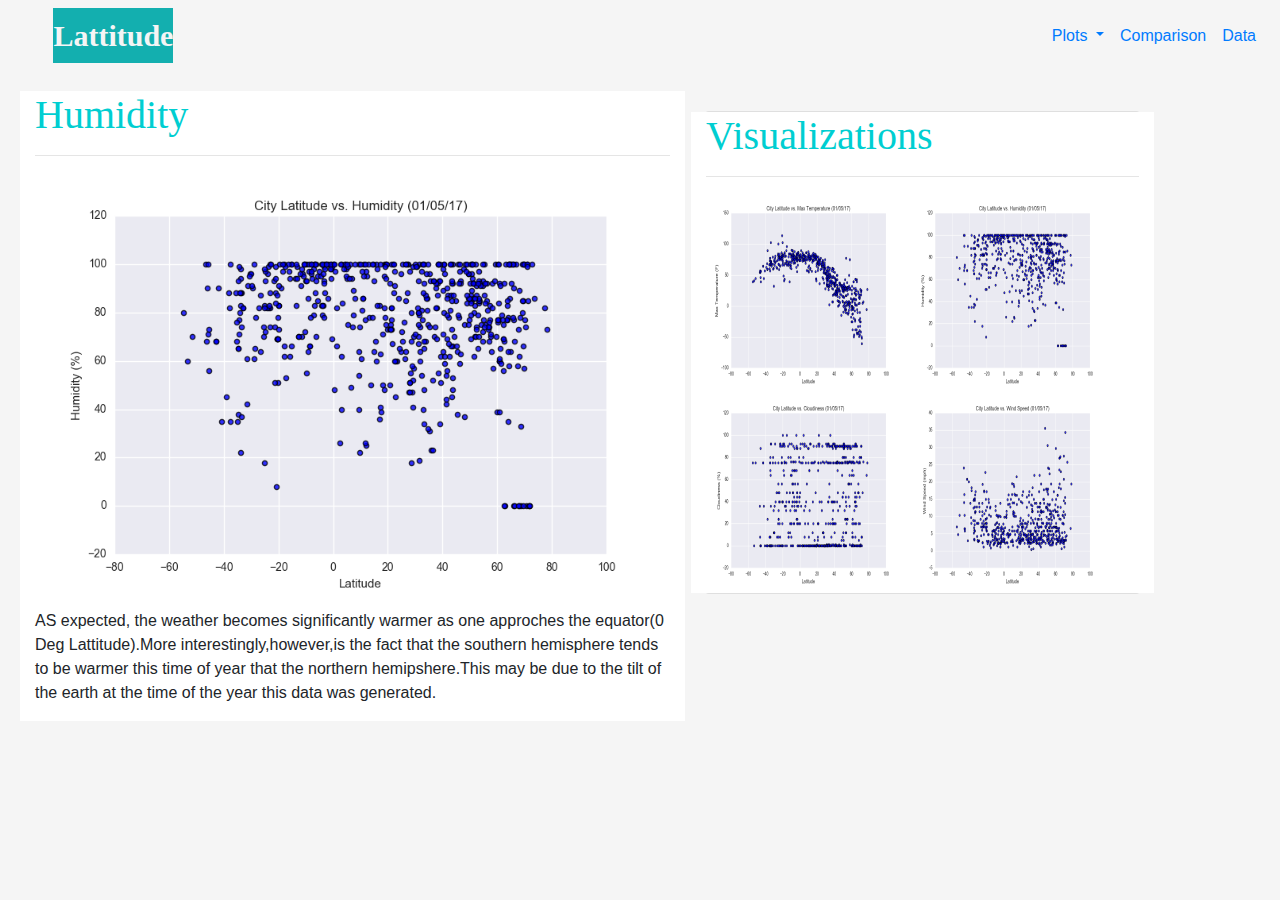
<file: Humidity.html>
<!DOCTYPE html>
<html lang="en">

<head>
  <meta charset="UTF-8">
  <title>Landing Page</title>
  <link rel="stylesheet" href="https://stackpath.bootstrapcdn.com/bootstrap/4.3.1/css/bootstrap.min.css" integrity="sha384-ggOyR0iXCbMQv3Xipma34MD+dH/1fQ784/j6cY/iJTQUOhcWr7x9JvoRxT2MZw1T" crossorigin="anonymous">
  
  <link rel="stylesheet" href="https://stackpath.bootstrapcdn.com/bootstrap/4.5.2/css/bootstrap.min.css" integrity="sha384-JcKb8q3iqJ61gNV9KGb8thSsNjpSL0n8PARn9HuZOnIxN0hoP+VmmDGMN5t9UJ0Z" crossorigin="anonymous">


  <link rel="stylesheet" type="text/css" href="style.css">





</head>
<body>

 <!-- =================== Menu Bar ================================================ -->
 <!-- <nav class="navbar navbar-expand-lg navbar-light bg-light"> -->
  <nav class="navbar navbar-expand-lg   nav-color">
  <a class="navbar-brand"href="index.html" id="latitude-color">Lattitude</a>
    <button class="navbar-toggler" type="button" data-toggle="collapse" id="latitude-color1" data-target="#navbarNavDropdown" aria-controls="navbarNavDropdown" aria-expanded="false" aria-label="Toggle navigation">
        <span class="navbar-toggler-icon"></span>
    </button>
    <div class="collapse navbar-collapse" id="navbarNavDropdown">
      <ul class="navbar-nav ml-auto">
        <li class="nav-item dropdown">
            <a class="nav-link dropdown-toggle" href="#" id="navbarDropdownMenuLink" role="button" data-toggle="dropdown" aria-haspopup="true" aria-expanded="false">
              Plots
            </a>
            <div class="dropdown-menu" aria-labelledby="navbarDropdownMenuLink">
              <a class="dropdown-item" href="Maxtemp.html">Max Temperature</a>
                <a class="dropdown-item" href="Humidity.html">Humidity</a>
                <a class="dropdown-item" href="Cloudiness.html">Cloudiness</a>
                <a class="dropdown-item" href="Windspeed.html">Wind Speed</a>
            </div>
          </li>  
        <li class="nav-item active">
          <a class="nav-link" href="comparision-pg">Comparison <span class="sr-only">(current)</span></a>
        </li>
        <li class="nav-item">
          <a class="nav-link" href="Data-pg">Data</a>
        </li>
      </ul>
    </div>
  </nav>
  
  <!-- ------------------------------------------------------------------------------------------------------------------->

  
<!------------------------------------------------------------------------------------------- Humidity page------------------------------------------------->
<div class="container" id="container-margin">
  <div class="row">
      <div class="col-lg-7" >
          <h1>Humidity</h1>
          <hr>
          <!-- <img src="images/Fig1.png" class="img-responsive" width="100%" alt="Max Temperature"> -->

          <img src=" Resources/assets/images/Fig2.png" class="img-responsive" width="100%"
          alt="Humidity">



          <p> AS expected, the weather becomes significantly warmer as one approches the equator(0 Deg
              Lattitude).More
              interestingly,however,is the fact that the southern hemisphere tends to be warmer this time of year
              that the
              northern hemipshere.This may be due to the tilt of the earth at the time of the year this data was
              generated.
          </p>
      </div>
      <div class="col-lg-5" id="pic">
          <div class="card">
              <div class="row">
                  <div class="col-md-12">
                      <h1>Visualizations</h1>
                      <hr>
                      
                      <a href="Maxtemp.html">
                          <img src=" Resources/assets/images/Fig1.png" class="img-responsive" width="100%"
                              alt="Max Temperature">
                      </a>

                      <a href="Humidity.html">
                          <img src=" Resources/assets/images/Fig2.png" class="img-responsive" width="100%"
                              alt="Humidity">
                      </a>

                  </div>
              </div>
              <div class="row">
                  <div class="col-md-12">
                    <a href="Cloudiness.html">
                      <img src=" Resources/assets/images/Fig3.png" class="img-responsive" width="100%"
                          alt="Cloudiness"></a>
                          <a href="Windspeed.html">
                      <img src=" Resources/assets/images/Fig4.png" class="img-responsive" width="100%"
                          alt="Windspeed"></a>

                  </div>
              </div>
          </div>
      </div>
  </div>
</div>
</div>


 <script src="https://code.jquery.com/jquery-3.5.1.slim.min.js" integrity="sha384-DfXdz2htPH0lsSSs5nCTpuj/zy4C+OGpamoFVy38MVBnE+IbbVYUew+OrCXaRkfj" crossorigin="anonymous"></script>
<script src="https://cdn.jsdelivr.net/npm/popper.js@1.16.1/dist/umd/popper.min.js" integrity="sha384-9/reFTGAW83EW2RDu2S0VKaIzap3H66lZH81PoYlFhbGU+6BZp6G7niu735Sk7lN" crossorigin="anonymous"></script>
<script src="https://stackpath.bootstrapcdn.com/bootstrap/4.5.2/js/bootstrap.min.js" integrity="sha384-B4gt1jrGC7Jh4AgTPSdUtOBvfO8shuf57BaghqFfPlYxofvL8/KUEfYiJOMMV+rV" crossorigin="anonymous"></script>
 



</body>
</html>
</file>
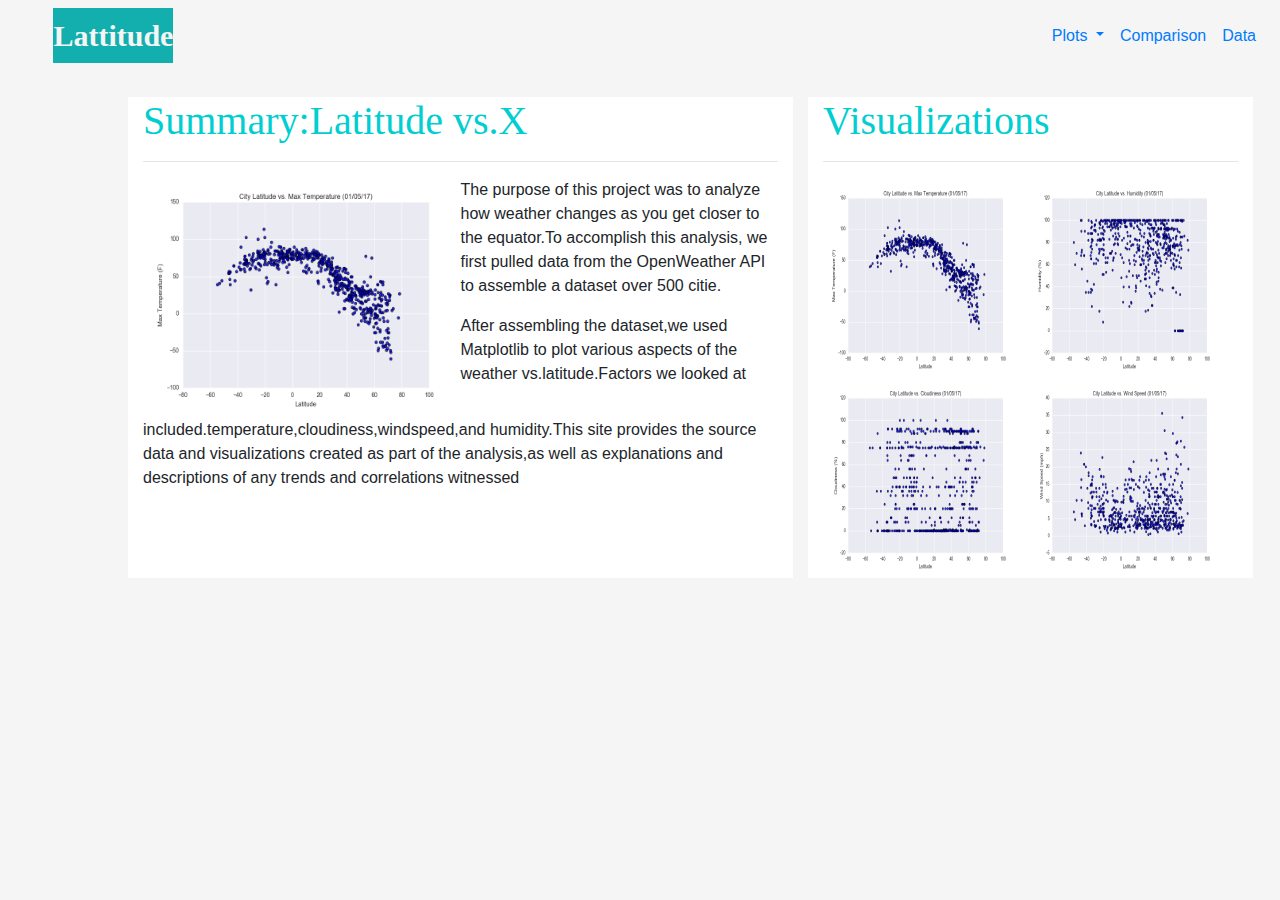
<file: landing-lg-smcopy.html>
<!DOCTYPE html>
<html lang="en">

<head>
  <meta charset="UTF-8">
  <title>Bootstrap Components</title>
  <link rel="stylesheet" href="https://stackpath.bootstrapcdn.com/bootstrap/4.3.1/css/bootstrap.min.css" integrity="sha384-ggOyR0iXCbMQv3Xipma34MD+dH/1fQ784/j6cY/iJTQUOhcWr7x9JvoRxT2MZw1T" crossorigin="anonymous">
  <link rel="stylesheet" href="https://stackpath.bootstrapcdn.com/bootstrap/4.5.2/css/bootstrap.min.css" integrity="sha384-JcKb8q3iqJ61gNV9KGb8thSsNjpSL0n8PARn9HuZOnIxN0hoP+VmmDGMN5t9UJ0Z" crossorigin="anonymous">


  
  <link rel="stylesheet" type="text/css" href="style.css">
</head>
<body>

 <!-- =================== Menu Bar ================================================ -->
 <nav class="navbar navbar-expand-lg   nav-color">
  <a class="navbar-brand" href="landing-sm.html" id="latitude-color">Lattitude</a>
  <button class="navbar-toggler" type="button" data-toggle="collapse"id="latitude-color1" data-target="#navbarNavDropdown"
      aria-controls="navbarNavDropdown" aria-expanded="false" aria-label="Toggle navigation">
      <span class="navbar-toggler-icon"></span>
  </button>
  <div class="collapse navbar-collapse" id="navbarNavDropdown">
      <ul class="navbar-nav ml-auto">
          <li class="nav-item dropdown">
              <a class="nav-link dropdown-toggle" href="#" id="navbarDropdownMenuLink" role="button"
                  data-toggle="dropdown" aria-haspopup="true" aria-expanded="false">
                  Plots
              </a>
              <div class="dropdown-menu" aria-labelledby="navbarDropdownMenuLink">
                  <a class="dropdown-item" href="Maxtemp.html">Max Temperature</a>
                  <a class="dropdown-item" href="Humidity.html">Humidity</a>
                  <a class="dropdown-item" href="Cloudiness.html">Cloudiness</a>
                  <a class="dropdown-item" href="Windspeed.html">Wind Speed</a>
              </div>
          </li>
          <li class="nav-item active">
              <a class="nav-link" href="#">Comparison <span class="sr-only">(current)</span></a>
          </li>
          <li class="nav-item">
              <a class="nav-link" href="#">Data</a>
          </li>
      </ul>
  </div>
</nav>




<div class="container">
    <div class="row">
    <div class="col-lg-7" >
        <h1>Summary:Latitude vs.X</h1>
    <hr>
    <img class="image-width" src=" Resources/assets/images/Fig1.png" class="img-responsive" width="100%">
    <p> The purpose of this project was to analyze how weather changes as you get closer to the equator.To accomplish this analysis, we first pulled data from the OpenWeather API to assemble a dataset over
      500 citie.</p> 
        
    <p>After assembling the dataset,we used Matplotlib to plot various aspects of the weather vs.latitude.Factors we looked at included.temperature,cloudiness,windspeed,and humidity.This site
      provides the source data and visualizations created as part of the analysis,as well as explanations and descriptions of any trends and correlations witnessed</p>
    

        
    
    </div>


    <div class="col-lg-5">
        <div class="colum">
            <div class="col-md-12">
        <h1>Visualizations</h1>
        <hr>
        
            <a href="Maxtemp.html">
              <img src=" Resources/assets/images/Fig1.png" class="img-responsive" width="100%" alt="Max Temperature">

            </a>
            <a href="Humidity.html">
              <img src=" Resources/assets/images/Fig2.png" class="img-responsive" width="100%" alt="Humidity">

            </a>
            <a href="Cloudiness.html">
              <img src=" Resources/assets/images/Fig3.png" class="img-responsive" width="100%" alt="Cloudiness">

            </a>
            <a href="Windspeed.html">
              <img src=" Resources/assets/images/Fig4.png" class="img-responsive" width="100%" alt="Windspeed">

            </a>



            </div>
            </div>
    </div>
    </div>
</div>

<!-- JS, Popper.js, and jQuery -->
<script src="https://code.jquery.com/jquery-3.5.1.slim.min.js"
integrity="sha384-DfXdz2htPH0lsSSs5nCTpuj/zy4C+OGpamoFVy38MVBnE+IbbVYUew+OrCXaRkfj"
crossorigin="anonymous"></script>
<script src="https://cdn.jsdelivr.net/npm/popper.js@1.16.1/dist/umd/popper.min.js"
integrity="sha384-9/reFTGAW83EW2RDu2S0VKaIzap3H66lZH81PoYlFhbGU+6BZp6G7niu735Sk7lN"
crossorigin="anonymous"></script>
<script src="https://stackpath.bootstrapcdn.com/bootstrap/4.5.2/js/bootstrap.min.js"
integrity="sha384-B4gt1jrGC7Jh4AgTPSdUtOBvfO8shuf57BaghqFfPlYxofvL8/KUEfYiJOMMV+rV"
crossorigin="anonymous"></script>




</body>

</html>

    <!---------------------------------------------------------------------------------------------------------------------------->
</file>
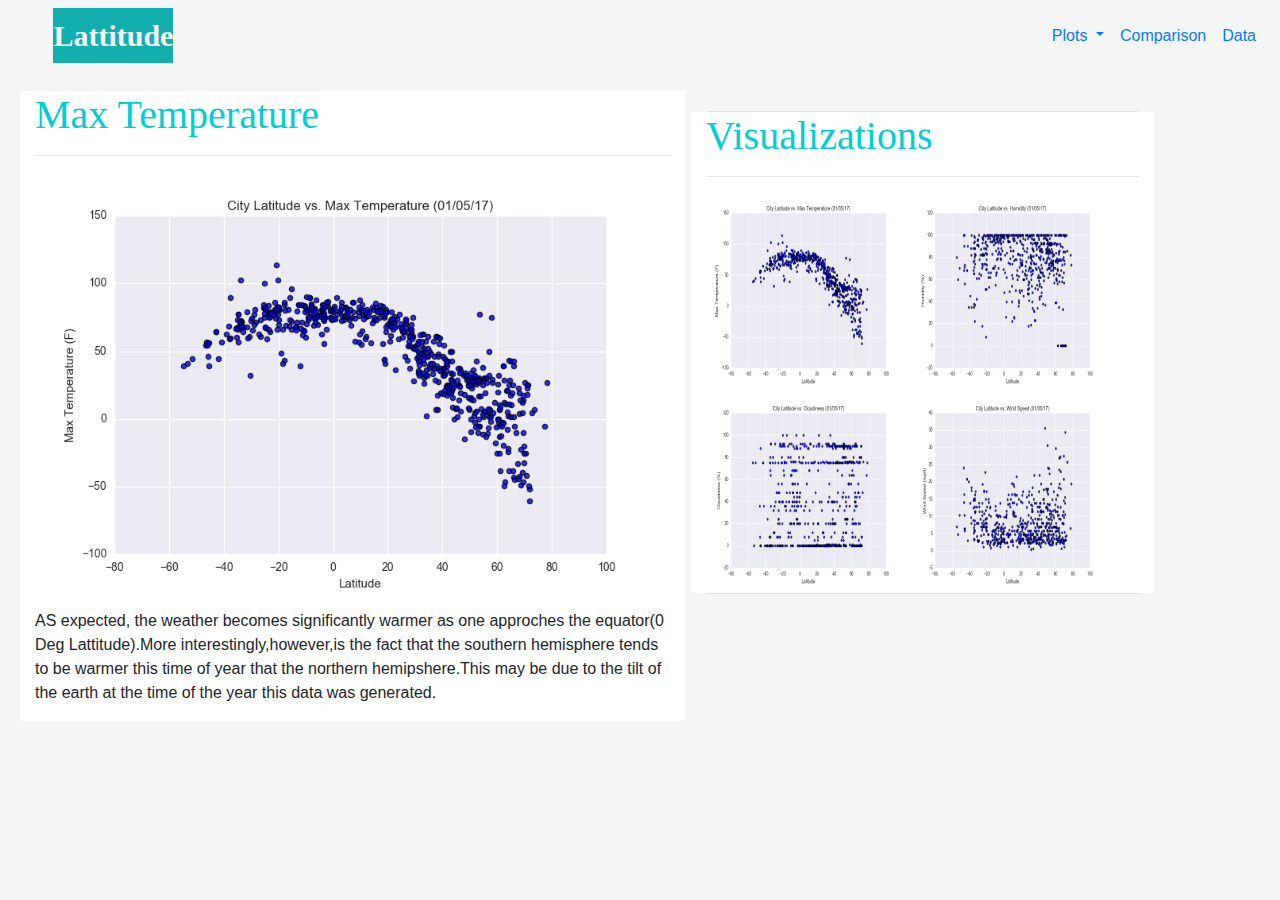
<file: Maxtemp.html>
<!DOCTYPE html>
<html lang="en">

<head>
    <meta charset="UTF-8">
    <title>Bootstrap Components</title>
    <link rel="stylesheet" href="https://stackpath.bootstrapcdn.com/bootstrap/4.3.1/css/bootstrap.min.css"
        integrity="sha384-ggOyR0iXCbMQv3Xipma34MD+dH/1fQ784/j6cY/iJTQUOhcWr7x9JvoRxT2MZw1T" crossorigin="anonymous">
    <link rel="stylesheet" href="https://stackpath.bootstrapcdn.com/bootstrap/4.5.2/css/bootstrap.min.css"
        integrity="sha384-JcKb8q3iqJ61gNV9KGb8thSsNjpSL0n8PARn9HuZOnIxN0hoP+VmmDGMN5t9UJ0Z" crossorigin="anonymous">



    <link rel="stylesheet" type="text/css" href="style.css">
</head>

<body>

    <!-- =================== Menu Bar ================================================ -->
    <nav class="navbar navbar-expand-lg   nav-color">
        <a class="navbar-brand" href="index.html" id="latitude-color">Lattitude</a>
        <button class="navbar-toggler" type="button" data-toggle="collapse"id="latitude-color1" data-target="#navbarNavDropdown"
            aria-controls="navbarNavDropdown" aria-expanded="false" aria-label="Toggle navigation">
            <span class="navbar-toggler-icon"></span>
        </button>
        <div class="collapse navbar-collapse" id="navbarNavDropdown">
            <ul class="navbar-nav ml-auto">
                <li class="nav-item dropdown">
                    <a class="nav-link dropdown-toggle" href="#" id="navbarDropdownMenuLink" role="button"
                        data-toggle="dropdown" aria-haspopup="true" aria-expanded="false">
                        Plots
                    </a>
                    <div class="dropdown-menu" aria-labelledby="navbarDropdownMenuLink">
                        <a class="dropdown-item" href="Maxtemp.html">Max Temperature</a>
                        <a class="dropdown-item" href="Humidity.html">Humidity</a>
                        <a class="dropdown-item" href="Cloudiness.html">Cloudiness</a>
                        <a class="dropdown-item" href="Windspeed.html">Wind Speed</a>
                    </div>
                </li>
                <li class="nav-item active">
                    <a class="nav-link" href="#">Comparison <span class="sr-only">(current)</span></a>
                </li>
                <li class="nav-item">
                    <a class="nav-link" href="#">Data</a>
                </li>
            </ul>
        </div>
    </nav>

    <div class="container" id="container-margin">
        <div class="row">
            <div class="col-lg-7" >
                <h1>Max Temperature</h1>
                <hr>
                <!-- <img src="images/Fig1.png" class="img-responsive" width="100%" alt="Max Temperature"> -->

                <img src=" Resources/assets/images/Fig1.png" class="img-responsive" width="100%" alt="Max Temperature">



                <p> AS expected, the weather becomes significantly warmer as one approches the equator(0 Deg
                    Lattitude).More
                    interestingly,however,is the fact that the southern hemisphere tends to be warmer this time of year
                    that the
                    northern hemipshere.This may be due to the tilt of the earth at the time of the year this data was
                    generated.
                </p>
            </div>




            <!--------------------------------------------------------------->
            <div class="col-lg-5" id="pic">
                <div class="card">
                    <div class="row">
                        <div class="col-md-12">
                            <h1>Visualizations</h1>
                            <hr>
                            
                            <a href="Maxtemp.html">
                                <img src=" Resources/assets/images/Fig1.png" class="img-responsive" width="100%"
                                    alt="Max Temperature">
                            </a>
      
                            <a href="Humidity.html">
                                <img src=" Resources/assets/images/Fig2.png" class="img-responsive" width="100%"
                                    alt="Humidity">
                            </a>
      
                        </div>
                    </div>
                    <div class="row">
                        <div class="col-md-12">
                          <a href="Cloudiness.html">
                            <img src=" Resources/assets/images/Fig3.png" class="img-responsive" width="100%"
                                alt="Cloudiness"></a>
                                <a href="Windspeed.html">
                            <img src=" Resources/assets/images/Fig4.png" class="img-responsive" width="100%"
                                alt="Windspeed"></a>
      
                        </div>
                    </div>
                </div>
            </div>
        </div>
      </div>
      </div>











            <!------------------------------------------------------------>
           

    <!-- JS, Popper.js, and jQuery -->
    <script src="https://code.jquery.com/jquery-3.5.1.slim.min.js"
        integrity="sha384-DfXdz2htPH0lsSSs5nCTpuj/zy4C+OGpamoFVy38MVBnE+IbbVYUew+OrCXaRkfj"
        crossorigin="anonymous"></script>
    <script src="https://cdn.jsdelivr.net/npm/popper.js@1.16.1/dist/umd/popper.min.js"
        integrity="sha384-9/reFTGAW83EW2RDu2S0VKaIzap3H66lZH81PoYlFhbGU+6BZp6G7niu735Sk7lN"
        crossorigin="anonymous"></script>
    <script src="https://stackpath.bootstrapcdn.com/bootstrap/4.5.2/js/bootstrap.min.js"
        integrity="sha384-B4gt1jrGC7Jh4AgTPSdUtOBvfO8shuf57BaghqFfPlYxofvL8/KUEfYiJOMMV+rV"
        crossorigin="anonymous"></script>




</body>

</html>
</file>
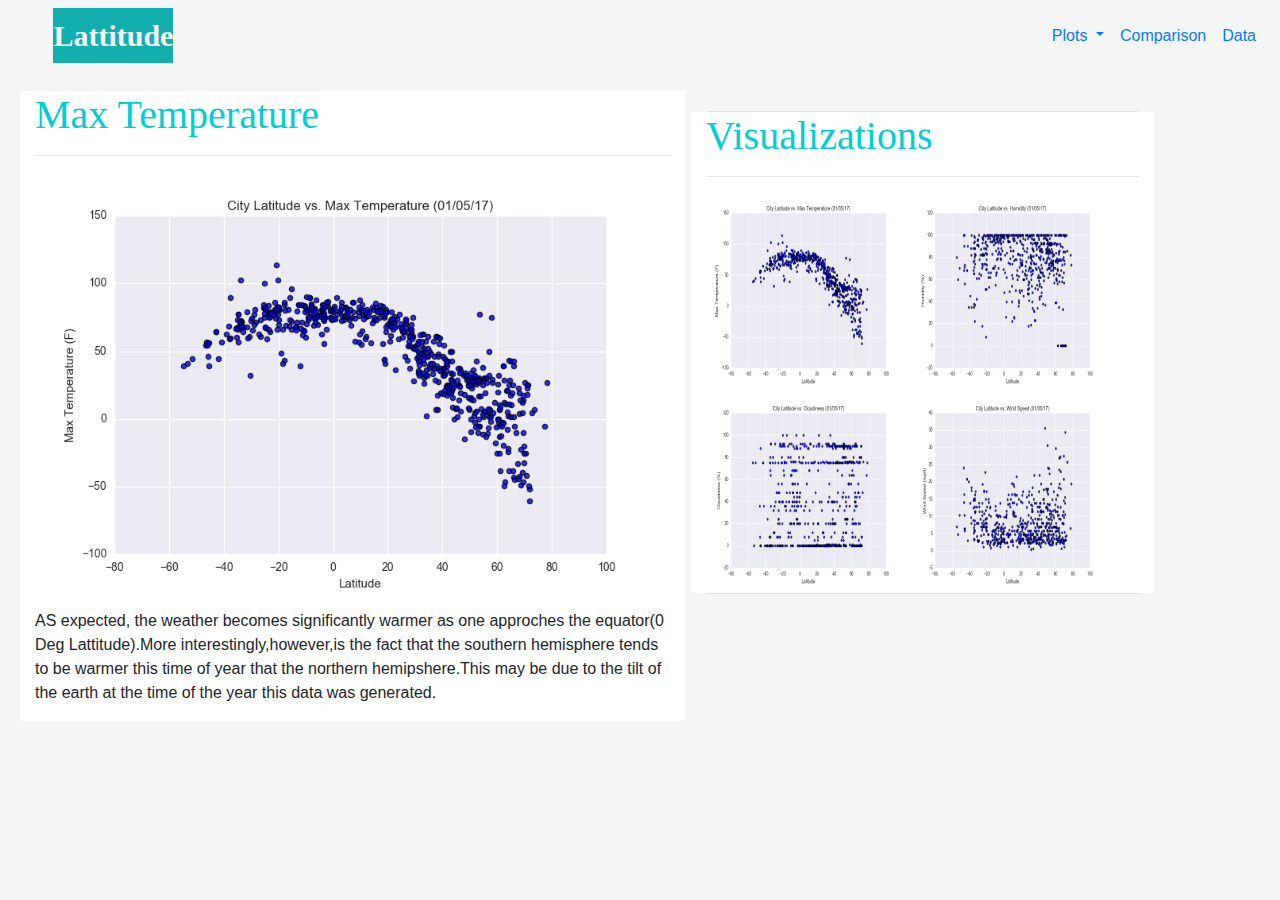
<file: visualize.html>
<!DOCTYPE html>
<html lang="en">

<head>
    <meta charset="UTF-8">
    <title>Bootstrap Components</title>
    <link rel="stylesheet" href="https://stackpath.bootstrapcdn.com/bootstrap/4.3.1/css/bootstrap.min.css"
        integrity="sha384-ggOyR0iXCbMQv3Xipma34MD+dH/1fQ784/j6cY/iJTQUOhcWr7x9JvoRxT2MZw1T" crossorigin="anonymous">
    <link rel="stylesheet" href="https://stackpath.bootstrapcdn.com/bootstrap/4.5.2/css/bootstrap.min.css"
        integrity="sha384-JcKb8q3iqJ61gNV9KGb8thSsNjpSL0n8PARn9HuZOnIxN0hoP+VmmDGMN5t9UJ0Z" crossorigin="anonymous">



    <link rel="stylesheet" type="text/css" href="style.css">
</head>

<body>

    <!-- =================== Menu Bar ================================================ -->
    <nav class="navbar navbar-expand-lg   nav-color">
        <a class="navbar-brand" href="landing-sm.html" id="latitude-color">Lattitude</a>
        <button class="navbar-toggler" type="button" data-toggle="collapse"id="latitude-color1" data-target="#navbarNavDropdown"
            aria-controls="navbarNavDropdown" aria-expanded="false" aria-label="Toggle navigation">
            <span class="navbar-toggler-icon"></span>
        </button>
        <div class="collapse navbar-collapse" id="navbarNavDropdown">
            <ul class="navbar-nav ml-auto">
                <li class="nav-item dropdown">
                    <a class="nav-link dropdown-toggle" href="#" id="navbarDropdownMenuLink" role="button"
                        data-toggle="dropdown" aria-haspopup="true" aria-expanded="false">
                        Plots
                    </a>
                    <div class="dropdown-menu" aria-labelledby="navbarDropdownMenuLink">
                        <a class="dropdown-item" href="Maxtemp.html">Max Temperature</a>
                        <a class="dropdown-item" href="Humidity.html">Humidity</a>
                        <a class="dropdown-item" href="Cloudiness.html">Cloudiness</a>
                        <a class="dropdown-item" href="Windspeed.html">Wind Speed</a>
                    </div>
                </li>
                <li class="nav-item active">
                    <a class="nav-link" href="#">Comparison <span class="sr-only">(current)</span></a>
                </li>
                <li class="nav-item">
                    <a class="nav-link" href="#">Data</a>
                </li>
            </ul>
        </div>
    </nav>

    <div class="container" id="container-margin">
        <div class="row">
            <div class="col-lg-7" >
                <h1>Max Temperature</h1>
                <hr>
                <!-- <img src="images/Fig1.png" class="img-responsive" width="100%" alt="Max Temperature"> -->

                <img src=" Resources/assets/images/Fig1.png" class="img-responsive" width="100%" alt="Max Temperature">



                <p> AS expected, the weather becomes significantly warmer as one approches the equator(0 Deg
                    Lattitude).More
                    interestingly,however,is the fact that the southern hemisphere tends to be warmer this time of year
                    that the
                    northern hemipshere.This may be due to the tilt of the earth at the time of the year this data was
                    generated.
                </p>
            </div>
            <div class="col-lg-5" id="pic">
                <div class="card">
                    <div class="row">
                        <div class="col-md-12">
                            <h1>Visualizations</h1>
                            <hr>
                            
                            <a href="Maxtemp.html">
                                <img src=" Resources/assets/images/Fig1.png" class="img-responsive" width="100%"
                                    alt="Max Temperature">
                            </a>

                            <a href="Humidity.html">
                                <img src=" Resources/assets/images/Fig2.png" class="img-responsive" width="100%"
                                    alt="Humidity">
                            </a>

                        </div>
                    </div>
                    <div class="row">
                        <div class="col-md-12">

                            <img src=" Resources/assets/images/Fig3.png" class="img-responsive" width="100%"
                                alt="Cloudiness">
                            <img src=" Resources/assets/images/Fig4.png" class="img-responsive" width="100%"
                                alt="Windspeed">

                        </div>
                    </div>
                </div>
            </div>
        </div>
    </div>

    <!-- JS, Popper.js, and jQuery -->
    <script src="https://code.jquery.com/jquery-3.5.1.slim.min.js"
        integrity="sha384-DfXdz2htPH0lsSSs5nCTpuj/zy4C+OGpamoFVy38MVBnE+IbbVYUew+OrCXaRkfj"
        crossorigin="anonymous"></script>
    <script src="https://cdn.jsdelivr.net/npm/popper.js@1.16.1/dist/umd/popper.min.js"
        integrity="sha384-9/reFTGAW83EW2RDu2S0VKaIzap3H66lZH81PoYlFhbGU+6BZp6G7niu735Sk7lN"
        crossorigin="anonymous"></script>
    <script src="https://stackpath.bootstrapcdn.com/bootstrap/4.5.2/js/bootstrap.min.js"
        integrity="sha384-B4gt1jrGC7Jh4AgTPSdUtOBvfO8shuf57BaghqFfPlYxofvL8/KUEfYiJOMMV+rV"
        crossorigin="anonymous"></script>




</body>

</html>
</file>
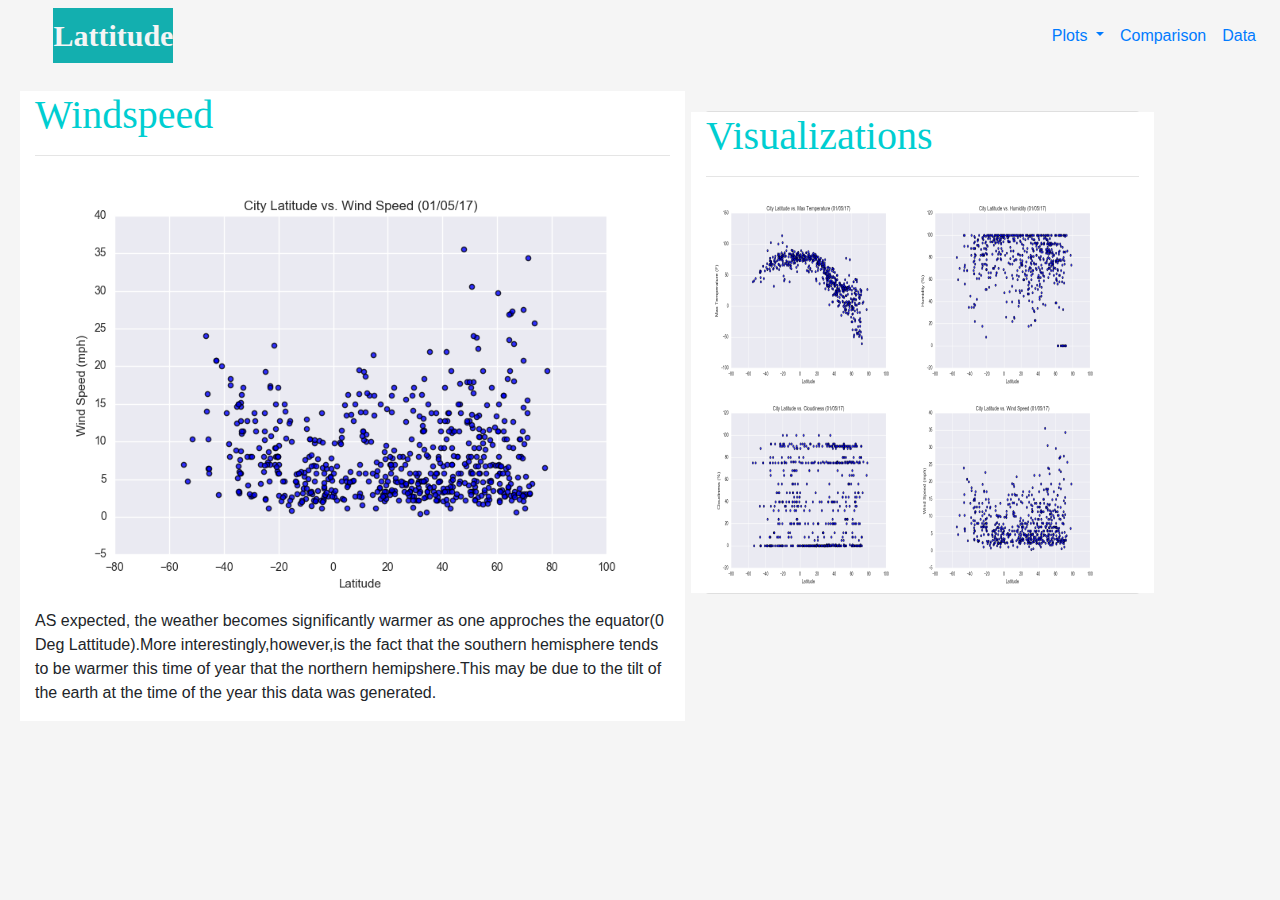
<file: Windspeed.html>
<!-- =================== Menu Bar ================================================ -->
 
  
  <!-- ------------------------------------------------------------------------------------------------------------------->

  <!--------------------------------------------------------------------------------------------------------------------------------------windspeed page------------------------->
<!DOCTYPE html>
<html lang="en">

<head>
  <meta charset="UTF-8">
  <title>Landing Page</title>
  <link rel="stylesheet" href="https://stackpath.bootstrapcdn.com/bootstrap/4.3.1/css/bootstrap.min.css" integrity="sha384-ggOyR0iXCbMQv3Xipma34MD+dH/1fQ784/j6cY/iJTQUOhcWr7x9JvoRxT2MZw1T" crossorigin="anonymous">
  
  <link rel="stylesheet" href="https://stackpath.bootstrapcdn.com/bootstrap/4.5.2/css/bootstrap.min.css" integrity="sha384-JcKb8q3iqJ61gNV9KGb8thSsNjpSL0n8PARn9HuZOnIxN0hoP+VmmDGMN5t9UJ0Z" crossorigin="anonymous">


  <link rel="stylesheet" type="text/css" href="style.css">





</head>
<body>

 <!-- =================== Menu Bar ================================================ -->
 <!-- <nav class="navbar navbar-expand-lg navbar-light bg-light"> -->
  <nav class="navbar navbar-expand-lg   nav-color">
  <a class="navbar-brand"  href="index.html"id="latitude-color">Lattitude</a>
    <button class="navbar-toggler" type="button" data-toggle="collapse" id="latitude-color1" data-target="#navbarNavDropdown" aria-controls="navbarNavDropdown" aria-expanded="false" aria-label="Toggle navigation">
        <span class="navbar-toggler-icon"></span>
    </button>
    <div class="collapse navbar-collapse" id="navbarNavDropdown">
      <ul class="navbar-nav ml-auto">
        <li class="nav-item dropdown">
            <a class="nav-link dropdown-toggle" href="#" id="navbarDropdownMenuLink" role="button" data-toggle="dropdown" aria-haspopup="true" aria-expanded="false">
              Plots
            </a>
            <div class="dropdown-menu" aria-labelledby="navbarDropdownMenuLink">
              <a class="dropdown-item" href="Maxtemp.html">Max Temperature</a>
                <a class="dropdown-item" href="Humidity.html">Humidity</a>
                <a class="dropdown-item" href="Cloudiness.html">Cloudiness</a>
                <a class="dropdown-item" href="Windspeed.html">Wind Speed</a>
            </div>
          </li>  
        <li class="nav-item active">
          <a class="nav-link" href="comparision-pg.html">Comparison <span class="sr-only">(current)</span></a>
        </li>
        <li class="nav-item">
          <a class="nav-link" href="Data-lg.html">Data</a>
        </li>
      </ul>
    </div>
  </nav>
  
  <!-- ------------------------------------------------------------------------------------------------------------------->

  
<!------------------------------------------------------------------------------------------- ------------------------------------------------->
<div class="container" id="container-margin">
  <div class="row">
      <div class="col-lg-7" >
          <h1>Windspeed</h1>
          <hr>
          <!-- <img src="images/Fig1.png" class="img-responsive" width="100%" alt="Max Temperature"> -->

          <img src=" Resources/assets/images/Fig4.png" class="img-responsive" width="100%"
          alt="windspeed">



          <p> AS expected, the weather becomes significantly warmer as one approches the equator(0 Deg
              Lattitude).More
              interestingly,however,is the fact that the southern hemisphere tends to be warmer this time of year
              that the
              northern hemipshere.This may be due to the tilt of the earth at the time of the year this data was
              generated.
          </p>
      </div>
      <div class="col-lg-5" id="pic">
          <div class="card">
              <div class="row">
                  <div class="col-md-12">
                      <h1>Visualizations</h1>
                      <hr>
                      
                      <a href="Maxtemp.html">
                          <img src=" Resources/assets/images/Fig1.png" class="img-responsive" width="100%"
                              alt="Max Temperature">
                      </a>

                      <a href="Humidity.html">
                          <img src=" Resources/assets/images/Fig2.png" class="img-responsive" width="100%"
                              alt="Humidity">
                      </a>

                  </div>
              </div>
              <div class="row">
                  <div class="col-md-12">
                    <a href="Cloudiness.html">
                      <img src=" Resources/assets/images/Fig3.png" class="img-responsive" width="100%"
                          alt="Cloudiness">
                    </a>

                    <a href="Windspeed.html">
                      <img src=" Resources/assets/images/Fig4.png" class="img-responsive" width="100%"
                          alt="Windspeed">
                        </a>
                  </div>
              </div>
          </div>
      </div>
  </div>
</div>



 <script src="https://code.jquery.com/jquery-3.5.1.slim.min.js" integrity="sha384-DfXdz2htPH0lsSSs5nCTpuj/zy4C+OGpamoFVy38MVBnE+IbbVYUew+OrCXaRkfj" crossorigin="anonymous"></script>
<script src="https://cdn.jsdelivr.net/npm/popper.js@1.16.1/dist/umd/popper.min.js" integrity="sha384-9/reFTGAW83EW2RDu2S0VKaIzap3H66lZH81PoYlFhbGU+6BZp6G7niu735Sk7lN" crossorigin="anonymous"></script>
<script src="https://stackpath.bootstrapcdn.com/bootstrap/4.5.2/js/bootstrap.min.js" integrity="sha384-B4gt1jrGC7Jh4AgTPSdUtOBvfO8shuf57BaghqFfPlYxofvL8/KUEfYiJOMMV+rV" crossorigin="anonymous"></script>
 



</body>
</html>
</file>
<file: style.css>
body {
  background-color: whitesmoke;
}


#main-box {

  margin-top: 2%;
  /* background-color:gainsboro; */
}

/* #main-box {
  background-color: white;
} */

h1 {
  color: darkturquoise;
  font-family: 'Times New Roman', Times, serif;
}

h2{
  color: darkturquoise;
}
#main-bio,
#weather-image{
  float:left;
  height:50%;
  width: 50%;
  /* background-color:gainsboro; */
}

.image-width{
  float:left;
  height:50%;
  width: 50%;
}

#figure {
  position: relative;
}

#rightcol{
    background:white;
}

.dataframe{

  margin-top: 2%;
  position: relative;
  margin-inline-end: auto;
}
/* #img-row11{
  background-color: #fefbd8;
} */
/* #rbcolor{
  background-color: #fefbd8;
} */
.image-space{
    margin:auto;
}
#latitude-color{
    /* background-color:darkturquoise; */
    font-size: 30px;
  background-color: rgb(19, 175, 175);
  margin-left: 3%;
  font-family: Georgia, 'Times New Roman', Times, serif;
  font-weight: bold;
  color: whitesmoke;
  max-height: max-content;
}
#latitude-color1{
  /* background-color:darkturquoise; */
  font-size: 30px;
background-color:  grey;
margin-left: 3%;
font-family: Georgia, 'Times New Roman', Times, serif;

color: whitesmoke;
max-height: max-content;
}

/* Adding media queries to show the drop-down, and hide the navbar when the screen is smaller than 768pixels */

@media (max-width: 768px) {
  .navbar {
      background-color:  rgb(19, 175, 175); 
      color: white;
  }
  .navbar .navbar-nav .nav-link {
      color:white;
  }
  .navbar .navbar-nav .nav-link:hover {
      color:black;
  }
  .navbar-light span.navbar-toggler-icon {
      /* background-image: url("data:image/svg+xml;charset=utf8,%3Csvg viewBox='0 0 32 32' xmlns='http://www.w3.org/2000/svg'%3E%3Cpath stroke='white' stroke-width='2' stroke-linecap='round' stroke-miterlimit='10' d='M4 8h24M4 16h24M4 24h24'/%3E%3C/svg%3E"); */
      color: white;
    }
    #nav-select {
      visibility: visible;
    }
    
}
  
/* ---------------------------------------------------------------------------------- */

/* .nav-color{
  background-color:white;
} */


/* .col-md-2{
  background-color: grey;
} */
.col-md-12 {
  background-color: white;
}
.col-lg-5 {
  background-color: whitesmoke;
}
.col-md-12 img{
  width: 200px;
  height: 200px;
}
.container {
  background-color:white;
  /* padding-top: 2%; */
  margin-top: 2%;
  margin-left:10%;
}

#pic{
  padding:20px;
}
#container-margin{
  margin:20px;
  

}
</file>
